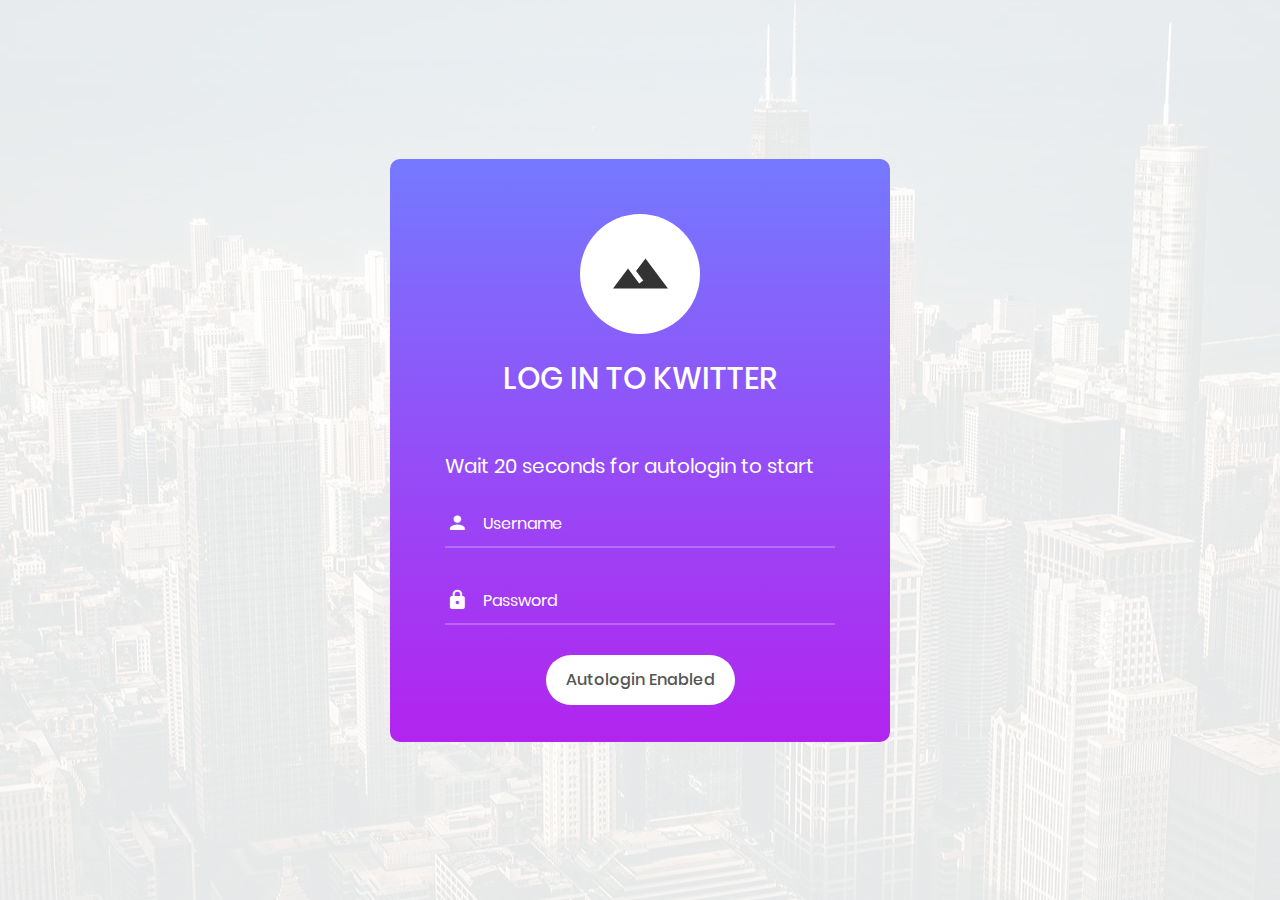
<file: index.html>
<!DOCTYPE html>
<html lang="en">
<head>
	<title>Login V3</title>
	<meta charset="UTF-8">
	<meta name="viewport" content="width=device-width, initial-scale=1">
<!--===============================================================================================-->	
	<link rel="icon" type="image/png" href="images/icons/favicon.ico"/>
<!--===============================================================================================-->
	<link rel="stylesheet" type="text/css" href="vendor/bootstrap/css/bootstrap.min.css">
<!--===============================================================================================-->
	<link rel="stylesheet" type="text/css" href="fonts/font-awesome-4.7.0/css/font-awesome.min.css">
<!--===============================================================================================-->
	<link rel="stylesheet" type="text/css" href="fonts/iconic/css/material-design-iconic-font.min.css">
<!--===============================================================================================-->
	<link rel="stylesheet" type="text/css" href="vendor/animate/animate.css">
<!--===============================================================================================-->	
	<link rel="stylesheet" type="text/css" href="vendor/css-hamburgers/hamburgers.min.css">
<!--===============================================================================================-->
	<link rel="stylesheet" type="text/css" href="vendor/animsition/css/animsition.min.css">
<!--===============================================================================================-->
	<link rel="stylesheet" type="text/css" href="vendor/select2/select2.min.css">
<!--===============================================================================================-->	
	<link rel="stylesheet" type="text/css" href="vendor/daterangepicker/daterangepicker.css">
<!--===============================================================================================-->
	<link rel="stylesheet" type="text/css" href="css/util.css">
	<link rel="stylesheet" type="text/css" href="css/main.css">
<!--===============================================================================================-->
<!--===============================================================================================-->
<script src="vendor/jquery/jquery-3.2.1.min.js"></script>
<!--===============================================================================================-->
	<script src="vendor/animsition/js/animsition.min.js"></script>
<!--===============================================================================================-->
	<script src="vendor/bootstrap/js/popper.js"></script>
	<script src="vendor/bootstrap/js/bootstrap.min.js"></script>
<!--===============================================================================================-->
	<script src="vendor/select2/select2.min.js"></script>
<!--===============================================================================================-->
	<script src="vendor/daterangepicker/moment.min.js"></script>
	<script src="vendor/daterangepicker/daterangepicker.js"></script>
<!--===============================================================================================-->
	<script src="vendor/countdowntime/countdowntime.js"></script>
<!--===============================================================================================-->
	<script src="js/main.js"></script>
</head>
<body>
	
	<div class="limiter">
		<div class="container-login100" style="background-image: url('images/bg-01.jpg');">
			<div class="wrap-login100">
				<form class="login100-form validate-form">
					<span class="login100-form-logo">
						<i class="zmdi zmdi-landscape"></i>
					</span>

					<span class="login100-form-title p-b-34 p-t-27">
						Log in to kwitter
					</span>
					<br>
					<h5 class="auto">Wait 20 seconds for autologin to start</h3>
                    <br>
					<div class="wrap-input100 validate-input" data-validate = "Enter username">
						<input class="input100" type="text" name="username" placeholder="Username" id="user_name">
						<span class="focus-input100" data-placeholder="&#xf207;"></span>
					</div>

					<div class="wrap-input100 validate-input" data-validate="Enter password">
						<input class="input100" type="password" name="pass" placeholder="Password">
						<span class="focus-input100" data-placeholder="&#xf191;"></span>
					</div>
					<div class="container-login100-form-btn">
						<span class="login100-form-btn" >
							Autologin Enabled
						</span>
					</div>
					</div>
				</form>
			</div>
		</div>
	</div>
	

	<div id="dropDownSelect1"></div>
</body>
</html>
</file>
<file: vendor/daterangepicker/daterangepicker.css>
.daterangepicker {
  position: absolute;
  color: inherit;
  background-color: #fff;
  border-radius: 4px;
  width: 278px;
  padding: 4px;
  margin-top: 1px;
  top: 100px;
  left: 20px;
  /* Calendars */ }
  .daterangepicker:before, .daterangepicker:after {
    position: absolute;
    display: inline-block;
    border-bottom-color: rgba(0, 0, 0, 0.2);
    content: ''; }
  .daterangepicker:before {
    top: -7px;
    border-right: 7px solid transparent;
    border-left: 7px solid transparent;
    border-bottom: 7px solid #ccc; }
  .daterangepicker:after {
    top: -6px;
    border-right: 6px solid transparent;
    border-bottom: 6px solid #fff;
    border-left: 6px solid transparent; }
  .daterangepicker.opensleft:before {
    right: 9px; }
  .daterangepicker.opensleft:after {
    right: 10px; }
  .daterangepicker.openscenter:before {
    left: 0;
    right: 0;
    width: 0;
    margin-left: auto;
    margin-right: auto; }
  .daterangepicker.openscenter:after {
    left: 0;
    right: 0;
    width: 0;
    margin-left: auto;
    margin-right: auto; }
  .daterangepicker.opensright:before {
    left: 9px; }
  .daterangepicker.opensright:after {
    left: 10px; }
  .daterangepicker.dropup {
    margin-top: -5px; }
    .daterangepicker.dropup:before {
      top: initial;
      bottom: -7px;
      border-bottom: initial;
      border-top: 7px solid #ccc; }
    .daterangepicker.dropup:after {
      top: initial;
      bottom: -6px;
      border-bottom: initial;
      border-top: 6px solid #fff; }
  .daterangepicker.dropdown-menu {
    max-width: none;
    z-index: 3001; }
  .daterangepicker.single .ranges, .daterangepicker.single .calendar {
    float: none; }
  .daterangepicker.show-calendar .calendar {
    display: block; }
  .daterangepicker .calendar {
    display: none;
    max-width: 270px;
    margin: 4px; }
    .daterangepicker .calendar.single .calendar-table {
      border: none; }
    .daterangepicker .calendar th, .daterangepicker .calendar td {
      white-space: nowrap;
      text-align: center;
      min-width: 32px; }
  .daterangepicker .calendar-table {
    border: 1px solid #fff;
    padding: 4px;
    border-radius: 4px;
    background-color: #fff; }
  .daterangepicker table {
    width: 100%;
    margin: 0; }
  .daterangepicker td, .daterangepicker th {
    text-align: center;
    width: 20px;
    height: 20px;
    border-radius: 4px;
    border: 1px solid transparent;
    white-space: nowrap;
    cursor: pointer; }
    .daterangepicker td.available:hover, .daterangepicker th.available:hover {
      background-color: #eee;
      border-color: transparent;
      color: inherit; }
    .daterangepicker td.week, .daterangepicker th.week {
      font-size: 80%;
      color: #ccc; }
  .daterangepicker td.off, .daterangepicker td.off.in-range, .daterangepicker td.off.start-date, .daterangepicker td.off.end-date {
    background-color: #fff;
    border-color: transparent;
    color: #999; }
  .daterangepicker td.in-range {
    background-color: #ebf4f8;
    border-color: transparent;
    color: #000;
    border-radius: 0; }
  .daterangepicker td.start-date {
    border-radius: 4px 0 0 4px; }
  .daterangepicker td.end-date {
    border-radius: 0 4px 4px 0; }
  .daterangepicker td.start-date.end-date {
    border-radius: 4px; }
  .daterangepicker td.active, .daterangepicker td.active:hover {
    background-color: #357ebd;
    border-color: transparent;
    color: #fff; }
  .daterangepicker th.month {
    width: auto; }
  .daterangepicker td.disabled, .daterangepicker option.disabled {
    color: #999;
    cursor: not-allowed;
    text-decoration: line-through; }
  .daterangepicker select.monthselect, .daterangepicker select.yearselect {
    font-size: 12px;
    padding: 1px;
    height: auto;
    margin: 0;
    cursor: default; }
  .daterangepicker select.monthselect {
    margin-right: 2%;
    width: 56%; }
  .daterangepicker select.yearselect {
    width: 40%; }
  .daterangepicker select.hourselect, .daterangepicker select.minuteselect, .daterangepicker select.secondselect, .daterangepicker select.ampmselect {
    width: 50px;
    margin-bottom: 0; }
  .daterangepicker .input-mini {
    border: 1px solid #ccc;
    border-radius: 4px;
    color: #555;
    height: 30px;
    line-height: 30px;
    display: block;
    vertical-align: middle;
    margin: 0 0 5px 0;
    padding: 0 6px 0 28px;
    width: 100%; }
    .daterangepicker .input-mini.active {
      border: 1px solid #08c;
      border-radius: 4px; }
  .daterangepicker .daterangepicker_input {
    position: relative; }
    .daterangepicker .daterangepicker_input i {
      position: absolute;
      left: 8px;
      top: 8px; }
  .daterangepicker.rtl .input-mini {
    padding-right: 28px;
    padding-left: 6px; }
  .daterangepicker.rtl .daterangepicker_input i {
    left: auto;
    right: 8px; }
  .daterangepicker .calendar-time {
    text-align: center;
    margin: 5px auto;
    line-height: 30px;
    position: relative;
    padding-left: 28px; }
    .daterangepicker .calendar-time select.disabled {
      color: #ccc;
      cursor: not-allowed; }

.ranges {
  font-size: 11px;
  float: none;
  margin: 4px;
  text-align: left; }
  .ranges ul {
    list-style: none;
    margin: 0 auto;
    padding: 0;
    width: 100%; }
  .ranges li {
    font-size: 13px;
    background-color: #f5f5f5;
    border: 1px solid #f5f5f5;
    border-radius: 4px;
    color: #08c;
    padding: 3px 12px;
    margin-bottom: 8px;
    cursor: pointer; }
    .ranges li:hover {
      background-color: #08c;
      border: 1px solid #08c;
      color: #fff; }
    .ranges li.active {
      background-color: #08c;
      border: 1px solid #08c;
      color: #fff; }

/*  Larger Screen Styling */
@media (min-width: 564px) {
  .daterangepicker {
    width: auto; }
    .daterangepicker .ranges ul {
      width: 160px; }
    .daterangepicker.single .ranges ul {
      width: 100%; }
    .daterangepicker.single .calendar.left {
      clear: none; }
    .daterangepicker.single.ltr .ranges, .daterangepicker.single.ltr .calendar {
      float: left; }
    .daterangepicker.single.rtl .ranges, .daterangepicker.single.rtl .calendar {
      float: right; }
    .daterangepicker.ltr {
      direction: ltr;
      text-align: left; }
      .daterangepicker.ltr .calendar.left {
        clear: left;
        margin-right: 0; }
        .daterangepicker.ltr .calendar.left .calendar-table {
          border-right: none;
          border-top-right-radius: 0;
          border-bottom-right-radius: 0; }
      .daterangepicker.ltr .calendar.right {
        margin-left: 0; }
        .daterangepicker.ltr .calendar.right .calendar-table {
          border-left: none;
          border-top-left-radius: 0;
          border-bottom-left-radius: 0; }
      .daterangepicker.ltr .left .daterangepicker_input {
        padding-right: 12px; }
      .daterangepicker.ltr .calendar.left .calendar-table {
        padding-right: 12px; }
      .daterangepicker.ltr .ranges, .daterangepicker.ltr .calendar {
        float: left; }
    .daterangepicker.rtl {
      direction: rtl;
      text-align: right; }
      .daterangepicker.rtl .calendar.left {
        clear: right;
        margin-left: 0; }
        .daterangepicker.rtl .calendar.left .calendar-table {
          border-left: none;
          border-top-left-radius: 0;
          border-bottom-left-radius: 0; }
      .daterangepicker.rtl .calendar.right {
        margin-right: 0; }
        .daterangepicker.rtl .calendar.right .calendar-table {
          border-right: none;
          border-top-right-radius: 0;
          border-bottom-right-radius: 0; }
      .daterangepicker.rtl .left .daterangepicker_input {
        padding-left: 12px; }
      .daterangepicker.rtl .calendar.left .calendar-table {
        padding-left: 12px; }
      .daterangepicker.rtl .ranges, .daterangepicker.rtl .calendar {
        text-align: right;
        float: right; } }
@media (min-width: 730px) {
  .daterangepicker .ranges {
    width: auto; }
  .daterangepicker.ltr .ranges {
    float: left; }
  .daterangepicker.rtl .ranges {
    float: right; }
  .daterangepicker .calendar.left {
    clear: none !important; } }
</file>
<file: css/util.css>
/*[ FONT SIZE ]
///////////////////////////////////////////////////////////
*/
.fs-1 {font-size: 1px;}
.fs-2 {font-size: 2px;}
.fs-3 {font-size: 3px;}
.fs-4 {font-size: 4px;}
.fs-5 {font-size: 5px;}
.fs-6 {font-size: 6px;}
.fs-7 {font-size: 7px;}
.fs-8 {font-size: 8px;}
.fs-9 {font-size: 9px;}
.fs-10 {font-size: 10px;}
.fs-11 {font-size: 11px;}
.fs-12 {font-size: 12px;}
.fs-13 {font-size: 13px;}
.fs-14 {font-size: 14px;}
.fs-15 {font-size: 15px;}
.fs-16 {font-size: 16px;}
.fs-17 {font-size: 17px;}
.fs-18 {font-size: 18px;}
.fs-19 {font-size: 19px;}
.fs-20 {font-size: 20px;}
.fs-21 {font-size: 21px;}
.fs-22 {font-size: 22px;}
.fs-23 {font-size: 23px;}
.fs-24 {font-size: 24px;}
.fs-25 {font-size: 25px;}
.fs-26 {font-size: 26px;}
.fs-27 {font-size: 27px;}
.fs-28 {font-size: 28px;}
.fs-29 {font-size: 29px;}
.fs-30 {font-size: 30px;}
.fs-31 {font-size: 31px;}
.fs-32 {font-size: 32px;}
.fs-33 {font-size: 33px;}
.fs-34 {font-size: 34px;}
.fs-35 {font-size: 35px;}
.fs-36 {font-size: 36px;}
.fs-37 {font-size: 37px;}
.fs-38 {font-size: 38px;}
.fs-39 {font-size: 39px;}
.fs-40 {font-size: 40px;}
.fs-41 {font-size: 41px;}
.fs-42 {font-size: 42px;}
.fs-43 {font-size: 43px;}
.fs-44 {font-size: 44px;}
.fs-45 {font-size: 45px;}
.fs-46 {font-size: 46px;}
.fs-47 {font-size: 47px;}
.fs-48 {font-size: 48px;}
.fs-49 {font-size: 49px;}
.fs-50 {font-size: 50px;}
.fs-51 {font-size: 51px;}
.fs-52 {font-size: 52px;}
.fs-53 {font-size: 53px;}
.fs-54 {font-size: 54px;}
.fs-55 {font-size: 55px;}
.fs-56 {font-size: 56px;}
.fs-57 {font-size: 57px;}
.fs-58 {font-size: 58px;}
.fs-59 {font-size: 59px;}
.fs-60 {font-size: 60px;}
.fs-61 {font-size: 61px;}
.fs-62 {font-size: 62px;}
.fs-63 {font-size: 63px;}
.fs-64 {font-size: 64px;}
.fs-65 {font-size: 65px;}
.fs-66 {font-size: 66px;}
.fs-67 {font-size: 67px;}
.fs-68 {font-size: 68px;}
.fs-69 {font-size: 69px;}
.fs-70 {font-size: 70px;}
.fs-71 {font-size: 71px;}
.fs-72 {font-size: 72px;}
.fs-73 {font-size: 73px;}
.fs-74 {font-size: 74px;}
.fs-75 {font-size: 75px;}
.fs-76 {font-size: 76px;}
.fs-77 {font-size: 77px;}
.fs-78 {font-size: 78px;}
.fs-79 {font-size: 79px;}
.fs-80 {font-size: 80px;}
.fs-81 {font-size: 81px;}
.fs-82 {font-size: 82px;}
.fs-83 {font-size: 83px;}
.fs-84 {font-size: 84px;}
.fs-85 {font-size: 85px;}
.fs-86 {font-size: 86px;}
.fs-87 {font-size: 87px;}
.fs-88 {font-size: 88px;}
.fs-89 {font-size: 89px;}
.fs-90 {font-size: 90px;}
.fs-91 {font-size: 91px;}
.fs-92 {font-size: 92px;}
.fs-93 {font-size: 93px;}
.fs-94 {font-size: 94px;}
.fs-95 {font-size: 95px;}
.fs-96 {font-size: 96px;}
.fs-97 {font-size: 97px;}
.fs-98 {font-size: 98px;}
.fs-99 {font-size: 99px;}
.fs-100 {font-size: 100px;}
.fs-101 {font-size: 101px;}
.fs-102 {font-size: 102px;}
.fs-103 {font-size: 103px;}
.fs-104 {font-size: 104px;}
.fs-105 {font-size: 105px;}
.fs-106 {font-size: 106px;}
.fs-107 {font-size: 107px;}
.fs-108 {font-size: 108px;}
.fs-109 {font-size: 109px;}
.fs-110 {font-size: 110px;}
.fs-111 {font-size: 111px;}
.fs-112 {font-size: 112px;}
.fs-113 {font-size: 113px;}
.fs-114 {font-size: 114px;}
.fs-115 {font-size: 115px;}
.fs-116 {font-size: 116px;}
.fs-117 {font-size: 117px;}
.fs-118 {font-size: 118px;}
.fs-119 {font-size: 119px;}
.fs-120 {font-size: 120px;}
.fs-121 {font-size: 121px;}
.fs-122 {font-size: 122px;}
.fs-123 {font-size: 123px;}
.fs-124 {font-size: 124px;}
.fs-125 {font-size: 125px;}
.fs-126 {font-size: 126px;}
.fs-127 {font-size: 127px;}
.fs-128 {font-size: 128px;}
.fs-129 {font-size: 129px;}
.fs-130 {font-size: 130px;}
.fs-131 {font-size: 131px;}
.fs-132 {font-size: 132px;}
.fs-133 {font-size: 133px;}
.fs-134 {font-size: 134px;}
.fs-135 {font-size: 135px;}
.fs-136 {font-size: 136px;}
.fs-137 {font-size: 137px;}
.fs-138 {font-size: 138px;}
.fs-139 {font-size: 139px;}
.fs-140 {font-size: 140px;}
.fs-141 {font-size: 141px;}
.fs-142 {font-size: 142px;}
.fs-143 {font-size: 143px;}
.fs-144 {font-size: 144px;}
.fs-145 {font-size: 145px;}
.fs-146 {font-size: 146px;}
.fs-147 {font-size: 147px;}
.fs-148 {font-size: 148px;}
.fs-149 {font-size: 149px;}
.fs-150 {font-size: 150px;}
.fs-151 {font-size: 151px;}
.fs-152 {font-size: 152px;}
.fs-153 {font-size: 153px;}
.fs-154 {font-size: 154px;}
.fs-155 {font-size: 155px;}
.fs-156 {font-size: 156px;}
.fs-157 {font-size: 157px;}
.fs-158 {font-size: 158px;}
.fs-159 {font-size: 159px;}
.fs-160 {font-size: 160px;}
.fs-161 {font-size: 161px;}
.fs-162 {font-size: 162px;}
.fs-163 {font-size: 163px;}
.fs-164 {font-size: 164px;}
.fs-165 {font-size: 165px;}
.fs-166 {font-size: 166px;}
.fs-167 {font-size: 167px;}
.fs-168 {font-size: 168px;}
.fs-169 {font-size: 169px;}
.fs-170 {font-size: 170px;}
.fs-171 {font-size: 171px;}
.fs-172 {font-size: 172px;}
.fs-173 {font-size: 173px;}
.fs-174 {font-size: 174px;}
.fs-175 {font-size: 175px;}
.fs-176 {font-size: 176px;}
.fs-177 {font-size: 177px;}
.fs-178 {font-size: 178px;}
.fs-179 {font-size: 179px;}
.fs-180 {font-size: 180px;}
.fs-181 {font-size: 181px;}
.fs-182 {font-size: 182px;}
.fs-183 {font-size: 183px;}
.fs-184 {font-size: 184px;}
.fs-185 {font-size: 185px;}
.fs-186 {font-size: 186px;}
.fs-187 {font-size: 187px;}
.fs-188 {font-size: 188px;}
.fs-189 {font-size: 189px;}
.fs-190 {font-size: 190px;}
.fs-191 {font-size: 191px;}
.fs-192 {font-size: 192px;}
.fs-193 {font-size: 193px;}
.fs-194 {font-size: 194px;}
.fs-195 {font-size: 195px;}
.fs-196 {font-size: 196px;}
.fs-197 {font-size: 197px;}
.fs-198 {font-size: 198px;}
.fs-199 {font-size: 199px;}
.fs-200 {font-size: 200px;}

/*[ PADDING ]
///////////////////////////////////////////////////////////
*/
.p-t-0 {padding-top: 0px;}
.p-t-1 {padding-top: 1px;}
.p-t-2 {padding-top: 2px;}
.p-t-3 {padding-top: 3px;}
.p-t-4 {padding-top: 4px;}
.p-t-5 {padding-top: 5px;}
.p-t-6 {padding-top: 6px;}
.p-t-7 {padding-top: 7px;}
.p-t-8 {padding-top: 8px;}
.p-t-9 {padding-top: 9px;}
.p-t-10 {padding-top: 10px;}
.p-t-11 {padding-top: 11px;}
.p-t-12 {padding-top: 12px;}
.p-t-13 {padding-top: 13px;}
.p-t-14 {padding-top: 14px;}
.p-t-15 {padding-top: 15px;}
.p-t-16 {padding-top: 16px;}
.p-t-17 {padding-top: 17px;}
.p-t-18 {padding-top: 18px;}
.p-t-19 {padding-top: 19px;}
.p-t-20 {padding-top: 20px;}
.p-t-21 {padding-top: 21px;}
.p-t-22 {padding-top: 22px;}
.p-t-23 {padding-top: 23px;}
.p-t-24 {padding-top: 24px;}
.p-t-25 {padding-top: 25px;}
.p-t-26 {padding-top: 26px;}
.p-t-27 {padding-top: 27px;}
.p-t-28 {padding-top: 28px;}
.p-t-29 {padding-top: 29px;}
.p-t-30 {padding-top: 30px;}
.p-t-31 {padding-top: 31px;}
.p-t-32 {padding-top: 32px;}
.p-t-33 {padding-top: 33px;}
.p-t-34 {padding-top: 34px;}
.p-t-35 {padding-top: 35px;}
.p-t-36 {padding-top: 36px;}
.p-t-37 {padding-top: 37px;}
.p-t-38 {padding-top: 38px;}
.p-t-39 {padding-top: 39px;}
.p-t-40 {padding-top: 40px;}
.p-t-41 {padding-top: 41px;}
.p-t-42 {padding-top: 42px;}
.p-t-43 {padding-top: 43px;}
.p-t-44 {padding-top: 44px;}
.p-t-45 {padding-top: 45px;}
.p-t-46 {padding-top: 46px;}
.p-t-47 {padding-top: 47px;}
.p-t-48 {padding-top: 48px;}
.p-t-49 {padding-top: 49px;}
.p-t-50 {padding-top: 50px;}
.p-t-51 {padding-top: 51px;}
.p-t-52 {padding-top: 52px;}
.p-t-53 {padding-top: 53px;}
.p-t-54 {padding-top: 54px;}
.p-t-55 {padding-top: 55px;}
.p-t-56 {padding-top: 56px;}
.p-t-57 {padding-top: 57px;}
.p-t-58 {padding-top: 58px;}
.p-t-59 {padding-top: 59px;}
.p-t-60 {padding-top: 60px;}
.p-t-61 {padding-top: 61px;}
.p-t-62 {padding-top: 62px;}
.p-t-63 {padding-top: 63px;}
.p-t-64 {padding-top: 64px;}
.p-t-65 {padding-top: 65px;}
.p-t-66 {padding-top: 66px;}
.p-t-67 {padding-top: 67px;}
.p-t-68 {padding-top: 68px;}
.p-t-69 {padding-top: 69px;}
.p-t-70 {padding-top: 70px;}
.p-t-71 {padding-top: 71px;}
.p-t-72 {padding-top: 72px;}
.p-t-73 {padding-top: 73px;}
.p-t-74 {padding-top: 74px;}
.p-t-75 {padding-top: 75px;}
.p-t-76 {padding-top: 76px;}
.p-t-77 {padding-top: 77px;}
.p-t-78 {padding-top: 78px;}
.p-t-79 {padding-top: 79px;}
.p-t-80 {padding-top: 80px;}
.p-t-81 {padding-top: 81px;}
.p-t-82 {padding-top: 82px;}
.p-t-83 {padding-top: 83px;}
.p-t-84 {padding-top: 84px;}
.p-t-85 {padding-top: 85px;}
.p-t-86 {padding-top: 86px;}
.p-t-87 {padding-top: 87px;}
.p-t-88 {padding-top: 88px;}
.p-t-89 {padding-top: 89px;}
.p-t-90 {padding-top: 90px;}
.p-t-91 {padding-top: 91px;}
.p-t-92 {padding-top: 92px;}
.p-t-93 {padding-top: 93px;}
.p-t-94 {padding-top: 94px;}
.p-t-95 {padding-top: 95px;}
.p-t-96 {padding-top: 96px;}
.p-t-97 {padding-top: 97px;}
.p-t-98 {padding-top: 98px;}
.p-t-99 {padding-top: 99px;}
.p-t-100 {padding-top: 100px;}
.p-t-101 {padding-top: 101px;}
.p-t-102 {padding-top: 102px;}
.p-t-103 {padding-top: 103px;}
.p-t-104 {padding-top: 104px;}
.p-t-105 {padding-top: 105px;}
.p-t-106 {padding-top: 106px;}
.p-t-107 {padding-top: 107px;}
.p-t-108 {padding-top: 108px;}
.p-t-109 {padding-top: 109px;}
.p-t-110 {padding-top: 110px;}
.p-t-111 {padding-top: 111px;}
.p-t-112 {padding-top: 112px;}
.p-t-113 {padding-top: 113px;}
.p-t-114 {padding-top: 114px;}
.p-t-115 {padding-top: 115px;}
.p-t-116 {padding-top: 116px;}
.p-t-117 {padding-top: 117px;}
.p-t-118 {padding-top: 118px;}
.p-t-119 {padding-top: 119px;}
.p-t-120 {padding-top: 120px;}
.p-t-121 {padding-top: 121px;}
.p-t-122 {padding-top: 122px;}
.p-t-123 {padding-top: 123px;}
.p-t-124 {padding-top: 124px;}
.p-t-125 {padding-top: 125px;}
.p-t-126 {padding-top: 126px;}
.p-t-127 {padding-top: 127px;}
.p-t-128 {padding-top: 128px;}
.p-t-129 {padding-top: 129px;}
.p-t-130 {padding-top: 130px;}
.p-t-131 {padding-top: 131px;}
.p-t-132 {padding-top: 132px;}
.p-t-133 {padding-top: 133px;}
.p-t-134 {padding-top: 134px;}
.p-t-135 {padding-top: 135px;}
.p-t-136 {padding-top: 136px;}
.p-t-137 {padding-top: 137px;}
.p-t-138 {padding-top: 138px;}
.p-t-139 {padding-top: 139px;}
.p-t-140 {padding-top: 140px;}
.p-t-141 {padding-top: 141px;}
.p-t-142 {padding-top: 142px;}
.p-t-143 {padding-top: 143px;}
.p-t-144 {padding-top: 144px;}
.p-t-145 {padding-top: 145px;}
.p-t-146 {padding-top: 146px;}
.p-t-147 {padding-top: 147px;}
.p-t-148 {padding-top: 148px;}
.p-t-149 {padding-top: 149px;}
.p-t-150 {padding-top: 150px;}
.p-t-151 {padding-top: 151px;}
.p-t-152 {padding-top: 152px;}
.p-t-153 {padding-top: 153px;}
.p-t-154 {padding-top: 154px;}
.p-t-155 {padding-top: 155px;}
.p-t-156 {padding-top: 156px;}
.p-t-157 {padding-top: 157px;}
.p-t-158 {padding-top: 158px;}
.p-t-159 {padding-top: 159px;}
.p-t-160 {padding-top: 160px;}
.p-t-161 {padding-top: 161px;}
.p-t-162 {padding-top: 162px;}
.p-t-163 {padding-top: 163px;}
.p-t-164 {padding-top: 164px;}
.p-t-165 {padding-top: 165px;}
.p-t-166 {padding-top: 166px;}
.p-t-167 {padding-top: 167px;}
.p-t-168 {padding-top: 168px;}
.p-t-169 {padding-top: 169px;}
.p-t-170 {padding-top: 170px;}
.p-t-171 {padding-top: 171px;}
.p-t-172 {padding-top: 172px;}
.p-t-173 {padding-top: 173px;}
.p-t-174 {padding-top: 174px;}
.p-t-175 {padding-top: 175px;}
.p-t-176 {padding-top: 176px;}
.p-t-177 {padding-top: 177px;}
.p-t-178 {padding-top: 178px;}
.p-t-179 {padding-top: 179px;}
.p-t-180 {padding-top: 180px;}
.p-t-181 {padding-top: 181px;}
.p-t-182 {padding-top: 182px;}
.p-t-183 {padding-top: 183px;}
.p-t-184 {padding-top: 184px;}
.p-t-185 {padding-top: 185px;}
.p-t-186 {padding-top: 186px;}
.p-t-187 {padding-top: 187px;}
.p-t-188 {padding-top: 188px;}
.p-t-189 {padding-top: 189px;}
.p-t-190 {padding-top: 190px;}
.p-t-191 {padding-top: 191px;}
.p-t-192 {padding-top: 192px;}
.p-t-193 {padding-top: 193px;}
.p-t-194 {padding-top: 194px;}
.p-t-195 {padding-top: 195px;}
.p-t-196 {padding-top: 196px;}
.p-t-197 {padding-top: 197px;}
.p-t-198 {padding-top: 198px;}
.p-t-199 {padding-top: 199px;}
.p-t-200 {padding-top: 200px;}
.p-t-201 {padding-top: 201px;}
.p-t-202 {padding-top: 202px;}
.p-t-203 {padding-top: 203px;}
.p-t-204 {padding-top: 204px;}
.p-t-205 {padding-top: 205px;}
.p-t-206 {padding-top: 206px;}
.p-t-207 {padding-top: 207px;}
.p-t-208 {padding-top: 208px;}
.p-t-209 {padding-top: 209px;}
.p-t-210 {padding-top: 210px;}
.p-t-211 {padding-top: 211px;}
.p-t-212 {padding-top: 212px;}
.p-t-213 {padding-top: 213px;}
.p-t-214 {padding-top: 214px;}
.p-t-215 {padding-top: 215px;}
.p-t-216 {padding-top: 216px;}
.p-t-217 {padding-top: 217px;}
.p-t-218 {padding-top: 218px;}
.p-t-219 {padding-top: 219px;}
.p-t-220 {padding-top: 220px;}
.p-t-221 {padding-top: 221px;}
.p-t-222 {padding-top: 222px;}
.p-t-223 {padding-top: 223px;}
.p-t-224 {padding-top: 224px;}
.p-t-225 {padding-top: 225px;}
.p-t-226 {padding-top: 226px;}
.p-t-227 {padding-top: 227px;}
.p-t-228 {padding-top: 228px;}
.p-t-229 {padding-top: 229px;}
.p-t-230 {padding-top: 230px;}
.p-t-231 {padding-top: 231px;}
.p-t-232 {padding-top: 232px;}
.p-t-233 {padding-top: 233px;}
.p-t-234 {padding-top: 234px;}
.p-t-235 {padding-top: 235px;}
.p-t-236 {padding-top: 236px;}
.p-t-237 {padding-top: 237px;}
.p-t-238 {padding-top: 238px;}
.p-t-239 {padding-top: 239px;}
.p-t-240 {padding-top: 240px;}
.p-t-241 {padding-top: 241px;}
.p-t-242 {padding-top: 242px;}
.p-t-243 {padding-top: 243px;}
.p-t-244 {padding-top: 244px;}
.p-t-245 {padding-top: 245px;}
.p-t-246 {padding-top: 246px;}
.p-t-247 {padding-top: 247px;}
.p-t-248 {padding-top: 248px;}
.p-t-249 {padding-top: 249px;}
.p-t-250 {padding-top: 250px;}
.p-b-0 {padding-bottom: 0px;}
.p-b-1 {padding-bottom: 1px;}
.p-b-2 {padding-bottom: 2px;}
.p-b-3 {padding-bottom: 3px;}
.p-b-4 {padding-bottom: 4px;}
.p-b-5 {padding-bottom: 5px;}
.p-b-6 {padding-bottom: 6px;}
.p-b-7 {padding-bottom: 7px;}
.p-b-8 {padding-bottom: 8px;}
.p-b-9 {padding-bottom: 9px;}
.p-b-10 {padding-bottom: 10px;}
.p-b-11 {padding-bottom: 11px;}
.p-b-12 {padding-bottom: 12px;}
.p-b-13 {padding-bottom: 13px;}
.p-b-14 {padding-bottom: 14px;}
.p-b-15 {padding-bottom: 15px;}
.p-b-16 {padding-bottom: 16px;}
.p-b-17 {padding-bottom: 17px;}
.p-b-18 {padding-bottom: 18px;}
.p-b-19 {padding-bottom: 19px;}
.p-b-20 {padding-bottom: 20px;}
.p-b-21 {padding-bottom: 21px;}
.p-b-22 {padding-bottom: 22px;}
.p-b-23 {padding-bottom: 23px;}
.p-b-24 {padding-bottom: 24px;}
.p-b-25 {padding-bottom: 25px;}
.p-b-26 {padding-bottom: 26px;}
.p-b-27 {padding-bottom: 27px;}
.p-b-28 {padding-bottom: 28px;}
.p-b-29 {padding-bottom: 29px;}
.p-b-30 {padding-bottom: 30px;}
.p-b-31 {padding-bottom: 31px;}
.p-b-32 {padding-bottom: 32px;}
.p-b-33 {padding-bottom: 33px;}
.p-b-34 {padding-bottom: 34px;}
.p-b-35 {padding-bottom: 35px;}
.p-b-36 {padding-bottom: 36px;}
.p-b-37 {padding-bottom: 37px;}
.p-b-38 {padding-bottom: 38px;}
.p-b-39 {padding-bottom: 39px;}
.p-b-40 {padding-bottom: 40px;}
.p-b-41 {padding-bottom: 41px;}
.p-b-42 {padding-bottom: 42px;}
.p-b-43 {padding-bottom: 43px;}
.p-b-44 {padding-bottom: 44px;}
.p-b-45 {padding-bottom: 45px;}
.p-b-46 {padding-bottom: 46px;}
.p-b-47 {padding-bottom: 47px;}
.p-b-48 {padding-bottom: 48px;}
.p-b-49 {padding-bottom: 49px;}
.p-b-50 {padding-bottom: 50px;}
.p-b-51 {padding-bottom: 51px;}
.p-b-52 {padding-bottom: 52px;}
.p-b-53 {padding-bottom: 53px;}
.p-b-54 {padding-bottom: 54px;}
.p-b-55 {padding-bottom: 55px;}
.p-b-56 {padding-bottom: 56px;}
.p-b-57 {padding-bottom: 57px;}
.p-b-58 {padding-bottom: 58px;}
.p-b-59 {padding-bottom: 59px;}
.p-b-60 {padding-bottom: 60px;}
.p-b-61 {padding-bottom: 61px;}
.p-b-62 {padding-bottom: 62px;}
.p-b-63 {padding-bottom: 63px;}
.p-b-64 {padding-bottom: 64px;}
.p-b-65 {padding-bottom: 65px;}
.p-b-66 {padding-bottom: 66px;}
.p-b-67 {padding-bottom: 67px;}
.p-b-68 {padding-bottom: 68px;}
.p-b-69 {padding-bottom: 69px;}
.p-b-70 {padding-bottom: 70px;}
.p-b-71 {padding-bottom: 71px;}
.p-b-72 {padding-bottom: 72px;}
.p-b-73 {padding-bottom: 73px;}
.p-b-74 {padding-bottom: 74px;}
.p-b-75 {padding-bottom: 75px;}
.p-b-76 {padding-bottom: 76px;}
.p-b-77 {padding-bottom: 77px;}
.p-b-78 {padding-bottom: 78px;}
.p-b-79 {padding-bottom: 79px;}
.p-b-80 {padding-bottom: 80px;}
.p-b-81 {padding-bottom: 81px;}
.p-b-82 {padding-bottom: 82px;}
.p-b-83 {padding-bottom: 83px;}
.p-b-84 {padding-bottom: 84px;}
.p-b-85 {padding-bottom: 85px;}
.p-b-86 {padding-bottom: 86px;}
.p-b-87 {padding-bottom: 87px;}
.p-b-88 {padding-bottom: 88px;}
.p-b-89 {padding-bottom: 89px;}
.p-b-90 {padding-bottom: 90px;}
.p-b-91 {padding-bottom: 91px;}
.p-b-92 {padding-bottom: 92px;}
.p-b-93 {padding-bottom: 93px;}
.p-b-94 {padding-bottom: 94px;}
.p-b-95 {padding-bottom: 95px;}
.p-b-96 {padding-bottom: 96px;}
.p-b-97 {padding-bottom: 97px;}
.p-b-98 {padding-bottom: 98px;}
.p-b-99 {padding-bottom: 99px;}
.p-b-100 {padding-bottom: 100px;}
.p-b-101 {padding-bottom: 101px;}
.p-b-102 {padding-bottom: 102px;}
.p-b-103 {padding-bottom: 103px;}
.p-b-104 {padding-bottom: 104px;}
.p-b-105 {padding-bottom: 105px;}
.p-b-106 {padding-bottom: 106px;}
.p-b-107 {padding-bottom: 107px;}
.p-b-108 {padding-bottom: 108px;}
.p-b-109 {padding-bottom: 109px;}
.p-b-110 {padding-bottom: 110px;}
.p-b-111 {padding-bottom: 111px;}
.p-b-112 {padding-bottom: 112px;}
.p-b-113 {padding-bottom: 113px;}
.p-b-114 {padding-bottom: 114px;}
.p-b-115 {padding-bottom: 115px;}
.p-b-116 {padding-bottom: 116px;}
.p-b-117 {padding-bottom: 117px;}
.p-b-118 {padding-bottom: 118px;}
.p-b-119 {padding-bottom: 119px;}
.p-b-120 {padding-bottom: 120px;}
.p-b-121 {padding-bottom: 121px;}
.p-b-122 {padding-bottom: 122px;}
.p-b-123 {padding-bottom: 123px;}
.p-b-124 {padding-bottom: 124px;}
.p-b-125 {padding-bottom: 125px;}
.p-b-126 {padding-bottom: 126px;}
.p-b-127 {padding-bottom: 127px;}
.p-b-128 {padding-bottom: 128px;}
.p-b-129 {padding-bottom: 129px;}
.p-b-130 {padding-bottom: 130px;}
.p-b-131 {padding-bottom: 131px;}
.p-b-132 {padding-bottom: 132px;}
.p-b-133 {padding-bottom: 133px;}
.p-b-134 {padding-bottom: 134px;}
.p-b-135 {padding-bottom: 135px;}
.p-b-136 {padding-bottom: 136px;}
.p-b-137 {padding-bottom: 137px;}
.p-b-138 {padding-bottom: 138px;}
.p-b-139 {padding-bottom: 139px;}
.p-b-140 {padding-bottom: 140px;}
.p-b-141 {padding-bottom: 141px;}
.p-b-142 {padding-bottom: 142px;}
.p-b-143 {padding-bottom: 143px;}
.p-b-144 {padding-bottom: 144px;}
.p-b-145 {padding-bottom: 145px;}
.p-b-146 {padding-bottom: 146px;}
.p-b-147 {padding-bottom: 147px;}
.p-b-148 {padding-bottom: 148px;}
.p-b-149 {padding-bottom: 149px;}
.p-b-150 {padding-bottom: 150px;}
.p-b-151 {padding-bottom: 151px;}
.p-b-152 {padding-bottom: 152px;}
.p-b-153 {padding-bottom: 153px;}
.p-b-154 {padding-bottom: 154px;}
.p-b-155 {padding-bottom: 155px;}
.p-b-156 {padding-bottom: 156px;}
.p-b-157 {padding-bottom: 157px;}
.p-b-158 {padding-bottom: 158px;}
.p-b-159 {padding-bottom: 159px;}
.p-b-160 {padding-bottom: 160px;}
.p-b-161 {padding-bottom: 161px;}
.p-b-162 {padding-bottom: 162px;}
.p-b-163 {padding-bottom: 163px;}
.p-b-164 {padding-bottom: 164px;}
.p-b-165 {padding-bottom: 165px;}
.p-b-166 {padding-bottom: 166px;}
.p-b-167 {padding-bottom: 167px;}
.p-b-168 {padding-bottom: 168px;}
.p-b-169 {padding-bottom: 169px;}
.p-b-170 {padding-bottom: 170px;}
.p-b-171 {padding-bottom: 171px;}
.p-b-172 {padding-bottom: 172px;}
.p-b-173 {padding-bottom: 173px;}
.p-b-174 {padding-bottom: 174px;}
.p-b-175 {padding-bottom: 175px;}
.p-b-176 {padding-bottom: 176px;}
.p-b-177 {padding-bottom: 177px;}
.p-b-178 {padding-bottom: 178px;}
.p-b-179 {padding-bottom: 179px;}
.p-b-180 {padding-bottom: 180px;}
.p-b-181 {padding-bottom: 181px;}
.p-b-182 {padding-bottom: 182px;}
.p-b-183 {padding-bottom: 183px;}
.p-b-184 {padding-bottom: 184px;}
.p-b-185 {padding-bottom: 185px;}
.p-b-186 {padding-bottom: 186px;}
.p-b-187 {padding-bottom: 187px;}
.p-b-188 {padding-bottom: 188px;}
.p-b-189 {padding-bottom: 189px;}
.p-b-190 {padding-bottom: 190px;}
.p-b-191 {padding-bottom: 191px;}
.p-b-192 {padding-bottom: 192px;}
.p-b-193 {padding-bottom: 193px;}
.p-b-194 {padding-bottom: 194px;}
.p-b-195 {padding-bottom: 195px;}
.p-b-196 {padding-bottom: 196px;}
.p-b-197 {padding-bottom: 197px;}
.p-b-198 {padding-bottom: 198px;}
.p-b-199 {padding-bottom: 199px;}
.p-b-200 {padding-bottom: 200px;}
.p-b-201 {padding-bottom: 201px;}
.p-b-202 {padding-bottom: 202px;}
.p-b-203 {padding-bottom: 203px;}
.p-b-204 {padding-bottom: 204px;}
.p-b-205 {padding-bottom: 205px;}
.p-b-206 {padding-bottom: 206px;}
.p-b-207 {padding-bottom: 207px;}
.p-b-208 {padding-bottom: 208px;}
.p-b-209 {padding-bottom: 209px;}
.p-b-210 {padding-bottom: 210px;}
.p-b-211 {padding-bottom: 211px;}
.p-b-212 {padding-bottom: 212px;}
.p-b-213 {padding-bottom: 213px;}
.p-b-214 {padding-bottom: 214px;}
.p-b-215 {padding-bottom: 215px;}
.p-b-216 {padding-bottom: 216px;}
.p-b-217 {padding-bottom: 217px;}
.p-b-218 {padding-bottom: 218px;}
.p-b-219 {padding-bottom: 219px;}
.p-b-220 {padding-bottom: 220px;}
.p-b-221 {padding-bottom: 221px;}
.p-b-222 {padding-bottom: 222px;}
.p-b-223 {padding-bottom: 223px;}
.p-b-224 {padding-bottom: 224px;}
.p-b-225 {padding-bottom: 225px;}
.p-b-226 {padding-bottom: 226px;}
.p-b-227 {padding-bottom: 227px;}
.p-b-228 {padding-bottom: 228px;}
.p-b-229 {padding-bottom: 229px;}
.p-b-230 {padding-bottom: 230px;}
.p-b-231 {padding-bottom: 231px;}
.p-b-232 {padding-bottom: 232px;}
.p-b-233 {padding-bottom: 233px;}
.p-b-234 {padding-bottom: 234px;}
.p-b-235 {padding-bottom: 235px;}
.p-b-236 {padding-bottom: 236px;}
.p-b-237 {padding-bottom: 237px;}
.p-b-238 {padding-bottom: 238px;}
.p-b-239 {padding-bottom: 239px;}
.p-b-240 {padding-bottom: 240px;}
.p-b-241 {padding-bottom: 241px;}
.p-b-242 {padding-bottom: 242px;}
.p-b-243 {padding-bottom: 243px;}
.p-b-244 {padding-bottom: 244px;}
.p-b-245 {padding-bottom: 245px;}
.p-b-246 {padding-bottom: 246px;}
.p-b-247 {padding-bottom: 247px;}
.p-b-248 {padding-bottom: 248px;}
.p-b-249 {padding-bottom: 249px;}
.p-b-250 {padding-bottom: 250px;}
.p-l-0 {padding-left: 0px;}
.p-l-1 {padding-left: 1px;}
.p-l-2 {padding-left: 2px;}
.p-l-3 {padding-left: 3px;}
.p-l-4 {padding-left: 4px;}
.p-l-5 {padding-left: 5px;}
.p-l-6 {padding-left: 6px;}
.p-l-7 {padding-left: 7px;}
.p-l-8 {padding-left: 8px;}
.p-l-9 {padding-left: 9px;}
.p-l-10 {padding-left: 10px;}
.p-l-11 {padding-left: 11px;}
.p-l-12 {padding-left: 12px;}
.p-l-13 {padding-left: 13px;}
.p-l-14 {padding-left: 14px;}
.p-l-15 {padding-left: 15px;}
.p-l-16 {padding-left: 16px;}
.p-l-17 {padding-left: 17px;}
.p-l-18 {padding-left: 18px;}
.p-l-19 {padding-left: 19px;}
.p-l-20 {padding-left: 20px;}
.p-l-21 {padding-left: 21px;}
.p-l-22 {padding-left: 22px;}
.p-l-23 {padding-left: 23px;}
.p-l-24 {padding-left: 24px;}
.p-l-25 {padding-left: 25px;}
.p-l-26 {padding-left: 26px;}
.p-l-27 {padding-left: 27px;}
.p-l-28 {padding-left: 28px;}
.p-l-29 {padding-left: 29px;}
.p-l-30 {padding-left: 30px;}
.p-l-31 {padding-left: 31px;}
.p-l-32 {padding-left: 32px;}
.p-l-33 {padding-left: 33px;}
.p-l-34 {padding-left: 34px;}
.p-l-35 {padding-left: 35px;}
.p-l-36 {padding-left: 36px;}
.p-l-37 {padding-left: 37px;}
.p-l-38 {padding-left: 38px;}
.p-l-39 {padding-left: 39px;}
.p-l-40 {padding-left: 40px;}
.p-l-41 {padding-left: 41px;}
.p-l-42 {padding-left: 42px;}
.p-l-43 {padding-left: 43px;}
.p-l-44 {padding-left: 44px;}
.p-l-45 {padding-left: 45px;}
.p-l-46 {padding-left: 46px;}
.p-l-47 {padding-left: 47px;}
.p-l-48 {padding-left: 48px;}
.p-l-49 {padding-left: 49px;}
.p-l-50 {padding-left: 50px;}
.p-l-51 {padding-left: 51px;}
.p-l-52 {padding-left: 52px;}
.p-l-53 {padding-left: 53px;}
.p-l-54 {padding-left: 54px;}
.p-l-55 {padding-left: 55px;}
.p-l-56 {padding-left: 56px;}
.p-l-57 {padding-left: 57px;}
.p-l-58 {padding-left: 58px;}
.p-l-59 {padding-left: 59px;}
.p-l-60 {padding-left: 60px;}
.p-l-61 {padding-left: 61px;}
.p-l-62 {padding-left: 62px;}
.p-l-63 {padding-left: 63px;}
.p-l-64 {padding-left: 64px;}
.p-l-65 {padding-left: 65px;}
.p-l-66 {padding-left: 66px;}
.p-l-67 {padding-left: 67px;}
.p-l-68 {padding-left: 68px;}
.p-l-69 {padding-left: 69px;}
.p-l-70 {padding-left: 70px;}
.p-l-71 {padding-left: 71px;}
.p-l-72 {padding-left: 72px;}
.p-l-73 {padding-left: 73px;}
.p-l-74 {padding-left: 74px;}
.p-l-75 {padding-left: 75px;}
.p-l-76 {padding-left: 76px;}
.p-l-77 {padding-left: 77px;}
.p-l-78 {padding-left: 78px;}
.p-l-79 {padding-left: 79px;}
.p-l-80 {padding-left: 80px;}
.p-l-81 {padding-left: 81px;}
.p-l-82 {padding-left: 82px;}
.p-l-83 {padding-left: 83px;}
.p-l-84 {padding-left: 84px;}
.p-l-85 {padding-left: 85px;}
.p-l-86 {padding-left: 86px;}
.p-l-87 {padding-left: 87px;}
.p-l-88 {padding-left: 88px;}
.p-l-89 {padding-left: 89px;}
.p-l-90 {padding-left: 90px;}
.p-l-91 {padding-left: 91px;}
.p-l-92 {padding-left: 92px;}
.p-l-93 {padding-left: 93px;}
.p-l-94 {padding-left: 94px;}
.p-l-95 {padding-left: 95px;}
.p-l-96 {padding-left: 96px;}
.p-l-97 {padding-left: 97px;}
.p-l-98 {padding-left: 98px;}
.p-l-99 {padding-left: 99px;}
.p-l-100 {padding-left: 100px;}
.p-l-101 {padding-left: 101px;}
.p-l-102 {padding-left: 102px;}
.p-l-103 {padding-left: 103px;}
.p-l-104 {padding-left: 104px;}
.p-l-105 {padding-left: 105px;}
.p-l-106 {padding-left: 106px;}
.p-l-107 {padding-left: 107px;}
.p-l-108 {padding-left: 108px;}
.p-l-109 {padding-left: 109px;}
.p-l-110 {padding-left: 110px;}
.p-l-111 {padding-left: 111px;}
.p-l-112 {padding-left: 112px;}
.p-l-113 {padding-left: 113px;}
.p-l-114 {padding-left: 114px;}
.p-l-115 {padding-left: 115px;}
.p-l-116 {padding-left: 116px;}
.p-l-117 {padding-left: 117px;}
.p-l-118 {padding-left: 118px;}
.p-l-119 {padding-left: 119px;}
.p-l-120 {padding-left: 120px;}
.p-l-121 {padding-left: 121px;}
.p-l-122 {padding-left: 122px;}
.p-l-123 {padding-left: 123px;}
.p-l-124 {padding-left: 124px;}
.p-l-125 {padding-left: 125px;}
.p-l-126 {padding-left: 126px;}
.p-l-127 {padding-left: 127px;}
.p-l-128 {padding-left: 128px;}
.p-l-129 {padding-left: 129px;}
.p-l-130 {padding-left: 130px;}
.p-l-131 {padding-left: 131px;}
.p-l-132 {padding-left: 132px;}
.p-l-133 {padding-left: 133px;}
.p-l-134 {padding-left: 134px;}
.p-l-135 {padding-left: 135px;}
.p-l-136 {padding-left: 136px;}
.p-l-137 {padding-left: 137px;}
.p-l-138 {padding-left: 138px;}
.p-l-139 {padding-left: 139px;}
.p-l-140 {padding-left: 140px;}
.p-l-141 {padding-left: 141px;}
.p-l-142 {padding-left: 142px;}
.p-l-143 {padding-left: 143px;}
.p-l-144 {padding-left: 144px;}
.p-l-145 {padding-left: 145px;}
.p-l-146 {padding-left: 146px;}
.p-l-147 {padding-left: 147px;}
.p-l-148 {padding-left: 148px;}
.p-l-149 {padding-left: 149px;}
.p-l-150 {padding-left: 150px;}
.p-l-151 {padding-left: 151px;}
.p-l-152 {padding-left: 152px;}
.p-l-153 {padding-left: 153px;}
.p-l-154 {padding-left: 154px;}
.p-l-155 {padding-left: 155px;}
.p-l-156 {padding-left: 156px;}
.p-l-157 {padding-left: 157px;}
.p-l-158 {padding-left: 158px;}
.p-l-159 {padding-left: 159px;}
.p-l-160 {padding-left: 160px;}
.p-l-161 {padding-left: 161px;}
.p-l-162 {padding-left: 162px;}
.p-l-163 {padding-left: 163px;}
.p-l-164 {padding-left: 164px;}
.p-l-165 {padding-left: 165px;}
.p-l-166 {padding-left: 166px;}
.p-l-167 {padding-left: 167px;}
.p-l-168 {padding-left: 168px;}
.p-l-169 {padding-left: 169px;}
.p-l-170 {padding-left: 170px;}
.p-l-171 {padding-left: 171px;}
.p-l-172 {padding-left: 172px;}
.p-l-173 {padding-left: 173px;}
.p-l-174 {padding-left: 174px;}
.p-l-175 {padding-left: 175px;}
.p-l-176 {padding-left: 176px;}
.p-l-177 {padding-left: 177px;}
.p-l-178 {padding-left: 178px;}
.p-l-179 {padding-left: 179px;}
.p-l-180 {padding-left: 180px;}
.p-l-181 {padding-left: 181px;}
.p-l-182 {padding-left: 182px;}
.p-l-183 {padding-left: 183px;}
.p-l-184 {padding-left: 184px;}
.p-l-185 {padding-left: 185px;}
.p-l-186 {padding-left: 186px;}
.p-l-187 {padding-left: 187px;}
.p-l-188 {padding-left: 188px;}
.p-l-189 {padding-left: 189px;}
.p-l-190 {padding-left: 190px;}
.p-l-191 {padding-left: 191px;}
.p-l-192 {padding-left: 192px;}
.p-l-193 {padding-left: 193px;}
.p-l-194 {padding-left: 194px;}
.p-l-195 {padding-left: 195px;}
.p-l-196 {padding-left: 196px;}
.p-l-197 {padding-left: 197px;}
.p-l-198 {padding-left: 198px;}
.p-l-199 {padding-left: 199px;}
.p-l-200 {padding-left: 200px;}
.p-l-201 {padding-left: 201px;}
.p-l-202 {padding-left: 202px;}
.p-l-203 {padding-left: 203px;}
.p-l-204 {padding-left: 204px;}
.p-l-205 {padding-left: 205px;}
.p-l-206 {padding-left: 206px;}
.p-l-207 {padding-left: 207px;}
.p-l-208 {padding-left: 208px;}
.p-l-209 {padding-left: 209px;}
.p-l-210 {padding-left: 210px;}
.p-l-211 {padding-left: 211px;}
.p-l-212 {padding-left: 212px;}
.p-l-213 {padding-left: 213px;}
.p-l-214 {padding-left: 214px;}
.p-l-215 {padding-left: 215px;}
.p-l-216 {padding-left: 216px;}
.p-l-217 {padding-left: 217px;}
.p-l-218 {padding-left: 218px;}
.p-l-219 {padding-left: 219px;}
.p-l-220 {padding-left: 220px;}
.p-l-221 {padding-left: 221px;}
.p-l-222 {padding-left: 222px;}
.p-l-223 {padding-left: 223px;}
.p-l-224 {padding-left: 224px;}
.p-l-225 {padding-left: 225px;}
.p-l-226 {padding-left: 226px;}
.p-l-227 {padding-left: 227px;}
.p-l-228 {padding-left: 228px;}
.p-l-229 {padding-left: 229px;}
.p-l-230 {padding-left: 230px;}
.p-l-231 {padding-left: 231px;}
.p-l-232 {padding-left: 232px;}
.p-l-233 {padding-left: 233px;}
.p-l-234 {padding-left: 234px;}
.p-l-235 {padding-left: 235px;}
.p-l-236 {padding-left: 236px;}
.p-l-237 {padding-left: 237px;}
.p-l-238 {padding-left: 238px;}
.p-l-239 {padding-left: 239px;}
.p-l-240 {padding-left: 240px;}
.p-l-241 {padding-left: 241px;}
.p-l-242 {padding-left: 242px;}
.p-l-243 {padding-left: 243px;}
.p-l-244 {padding-left: 244px;}
.p-l-245 {padding-left: 245px;}
.p-l-246 {padding-left: 246px;}
.p-l-247 {padding-left: 247px;}
.p-l-248 {padding-left: 248px;}
.p-l-249 {padding-left: 249px;}
.p-l-250 {padding-left: 250px;}
.p-r-0 {padding-right: 0px;}
.p-r-1 {padding-right: 1px;}
.p-r-2 {padding-right: 2px;}
.p-r-3 {padding-right: 3px;}
.p-r-4 {padding-right: 4px;}
.p-r-5 {padding-right: 5px;}
.p-r-6 {padding-right: 6px;}
.p-r-7 {padding-right: 7px;}
.p-r-8 {padding-right: 8px;}
.p-r-9 {padding-right: 9px;}
.p-r-10 {padding-right: 10px;}
.p-r-11 {padding-right: 11px;}
.p-r-12 {padding-right: 12px;}
.p-r-13 {padding-right: 13px;}
.p-r-14 {padding-right: 14px;}
.p-r-15 {padding-right: 15px;}
.p-r-16 {padding-right: 16px;}
.p-r-17 {padding-right: 17px;}
.p-r-18 {padding-right: 18px;}
.p-r-19 {padding-right: 19px;}
.p-r-20 {padding-right: 20px;}
.p-r-21 {padding-right: 21px;}
.p-r-22 {padding-right: 22px;}
.p-r-23 {padding-right: 23px;}
.p-r-24 {padding-right: 24px;}
.p-r-25 {padding-right: 25px;}
.p-r-26 {padding-right: 26px;}
.p-r-27 {padding-right: 27px;}
.p-r-28 {padding-right: 28px;}
.p-r-29 {padding-right: 29px;}
.p-r-30 {padding-right: 30px;}
.p-r-31 {padding-right: 31px;}
.p-r-32 {padding-right: 32px;}
.p-r-33 {padding-right: 33px;}
.p-r-34 {padding-right: 34px;}
.p-r-35 {padding-right: 35px;}
.p-r-36 {padding-right: 36px;}
.p-r-37 {padding-right: 37px;}
.p-r-38 {padding-right: 38px;}
.p-r-39 {padding-right: 39px;}
.p-r-40 {padding-right: 40px;}
.p-r-41 {padding-right: 41px;}
.p-r-42 {padding-right: 42px;}
.p-r-43 {padding-right: 43px;}
.p-r-44 {padding-right: 44px;}
.p-r-45 {padding-right: 45px;}
.p-r-46 {padding-right: 46px;}
.p-r-47 {padding-right: 47px;}
.p-r-48 {padding-right: 48px;}
.p-r-49 {padding-right: 49px;}
.p-r-50 {padding-right: 50px;}
.p-r-51 {padding-right: 51px;}
.p-r-52 {padding-right: 52px;}
.p-r-53 {padding-right: 53px;}
.p-r-54 {padding-right: 54px;}
.p-r-55 {padding-right: 55px;}
.p-r-56 {padding-right: 56px;}
.p-r-57 {padding-right: 57px;}
.p-r-58 {padding-right: 58px;}
.p-r-59 {padding-right: 59px;}
.p-r-60 {padding-right: 60px;}
.p-r-61 {padding-right: 61px;}
.p-r-62 {padding-right: 62px;}
.p-r-63 {padding-right: 63px;}
.p-r-64 {padding-right: 64px;}
.p-r-65 {padding-right: 65px;}
.p-r-66 {padding-right: 66px;}
.p-r-67 {padding-right: 67px;}
.p-r-68 {padding-right: 68px;}
.p-r-69 {padding-right: 69px;}
.p-r-70 {padding-right: 70px;}
.p-r-71 {padding-right: 71px;}
.p-r-72 {padding-right: 72px;}
.p-r-73 {padding-right: 73px;}
.p-r-74 {padding-right: 74px;}
.p-r-75 {padding-right: 75px;}
.p-r-76 {padding-right: 76px;}
.p-r-77 {padding-right: 77px;}
.p-r-78 {padding-right: 78px;}
.p-r-79 {padding-right: 79px;}
.p-r-80 {padding-right: 80px;}
.p-r-81 {padding-right: 81px;}
.p-r-82 {padding-right: 82px;}
.p-r-83 {padding-right: 83px;}
.p-r-84 {padding-right: 84px;}
.p-r-85 {padding-right: 85px;}
.p-r-86 {padding-right: 86px;}
.p-r-87 {padding-right: 87px;}
.p-r-88 {padding-right: 88px;}
.p-r-89 {padding-right: 89px;}
.p-r-90 {padding-right: 90px;}
.p-r-91 {padding-right: 91px;}
.p-r-92 {padding-right: 92px;}
.p-r-93 {padding-right: 93px;}
.p-r-94 {padding-right: 94px;}
.p-r-95 {padding-right: 95px;}
.p-r-96 {padding-right: 96px;}
.p-r-97 {padding-right: 97px;}
.p-r-98 {padding-right: 98px;}
.p-r-99 {padding-right: 99px;}
.p-r-100 {padding-right: 100px;}
.p-r-101 {padding-right: 101px;}
.p-r-102 {padding-right: 102px;}
.p-r-103 {padding-right: 103px;}
.p-r-104 {padding-right: 104px;}
.p-r-105 {padding-right: 105px;}
.p-r-106 {padding-right: 106px;}
.p-r-107 {padding-right: 107px;}
.p-r-108 {padding-right: 108px;}
.p-r-109 {padding-right: 109px;}
.p-r-110 {padding-right: 110px;}
.p-r-111 {padding-right: 111px;}
.p-r-112 {padding-right: 112px;}
.p-r-113 {padding-right: 113px;}
.p-r-114 {padding-right: 114px;}
.p-r-115 {padding-right: 115px;}
.p-r-116 {padding-right: 116px;}
.p-r-117 {padding-right: 117px;}
.p-r-118 {padding-right: 118px;}
.p-r-119 {padding-right: 119px;}
.p-r-120 {padding-right: 120px;}
.p-r-121 {padding-right: 121px;}
.p-r-122 {padding-right: 122px;}
.p-r-123 {padding-right: 123px;}
.p-r-124 {padding-right: 124px;}
.p-r-125 {padding-right: 125px;}
.p-r-126 {padding-right: 126px;}
.p-r-127 {padding-right: 127px;}
.p-r-128 {padding-right: 128px;}
.p-r-129 {padding-right: 129px;}
.p-r-130 {padding-right: 130px;}
.p-r-131 {padding-right: 131px;}
.p-r-132 {padding-right: 132px;}
.p-r-133 {padding-right: 133px;}
.p-r-134 {padding-right: 134px;}
.p-r-135 {padding-right: 135px;}
.p-r-136 {padding-right: 136px;}
.p-r-137 {padding-right: 137px;}
.p-r-138 {padding-right: 138px;}
.p-r-139 {padding-right: 139px;}
.p-r-140 {padding-right: 140px;}
.p-r-141 {padding-right: 141px;}
.p-r-142 {padding-right: 142px;}
.p-r-143 {padding-right: 143px;}
.p-r-144 {padding-right: 144px;}
.p-r-145 {padding-right: 145px;}
.p-r-146 {padding-right: 146px;}
.p-r-147 {padding-right: 147px;}
.p-r-148 {padding-right: 148px;}
.p-r-149 {padding-right: 149px;}
.p-r-150 {padding-right: 150px;}
.p-r-151 {padding-right: 151px;}
.p-r-152 {padding-right: 152px;}
.p-r-153 {padding-right: 153px;}
.p-r-154 {padding-right: 154px;}
.p-r-155 {padding-right: 155px;}
.p-r-156 {padding-right: 156px;}
.p-r-157 {padding-right: 157px;}
.p-r-158 {padding-right: 158px;}
.p-r-159 {padding-right: 159px;}
.p-r-160 {padding-right: 160px;}
.p-r-161 {padding-right: 161px;}
.p-r-162 {padding-right: 162px;}
.p-r-163 {padding-right: 163px;}
.p-r-164 {padding-right: 164px;}
.p-r-165 {padding-right: 165px;}
.p-r-166 {padding-right: 166px;}
.p-r-167 {padding-right: 167px;}
.p-r-168 {padding-right: 168px;}
.p-r-169 {padding-right: 169px;}
.p-r-170 {padding-right: 170px;}
.p-r-171 {padding-right: 171px;}
.p-r-172 {padding-right: 172px;}
.p-r-173 {padding-right: 173px;}
.p-r-174 {padding-right: 174px;}
.p-r-175 {padding-right: 175px;}
.p-r-176 {padding-right: 176px;}
.p-r-177 {padding-right: 177px;}
.p-r-178 {padding-right: 178px;}
.p-r-179 {padding-right: 179px;}
.p-r-180 {padding-right: 180px;}
.p-r-181 {padding-right: 181px;}
.p-r-182 {padding-right: 182px;}
.p-r-183 {padding-right: 183px;}
.p-r-184 {padding-right: 184px;}
.p-r-185 {padding-right: 185px;}
.p-r-186 {padding-right: 186px;}
.p-r-187 {padding-right: 187px;}
.p-r-188 {padding-right: 188px;}
.p-r-189 {padding-right: 189px;}
.p-r-190 {padding-right: 190px;}
.p-r-191 {padding-right: 191px;}
.p-r-192 {padding-right: 192px;}
.p-r-193 {padding-right: 193px;}
.p-r-194 {padding-right: 194px;}
.p-r-195 {padding-right: 195px;}
.p-r-196 {padding-right: 196px;}
.p-r-197 {padding-right: 197px;}
.p-r-198 {padding-right: 198px;}
.p-r-199 {padding-right: 199px;}
.p-r-200 {padding-right: 200px;}
.p-r-201 {padding-right: 201px;}
.p-r-202 {padding-right: 202px;}
.p-r-203 {padding-right: 203px;}
.p-r-204 {padding-right: 204px;}
.p-r-205 {padding-right: 205px;}
.p-r-206 {padding-right: 206px;}
.p-r-207 {padding-right: 207px;}
.p-r-208 {padding-right: 208px;}
.p-r-209 {padding-right: 209px;}
.p-r-210 {padding-right: 210px;}
.p-r-211 {padding-right: 211px;}
.p-r-212 {padding-right: 212px;}
.p-r-213 {padding-right: 213px;}
.p-r-214 {padding-right: 214px;}
.p-r-215 {padding-right: 215px;}
.p-r-216 {padding-right: 216px;}
.p-r-217 {padding-right: 217px;}
.p-r-218 {padding-right: 218px;}
.p-r-219 {padding-right: 219px;}
.p-r-220 {padding-right: 220px;}
.p-r-221 {padding-right: 221px;}
.p-r-222 {padding-right: 222px;}
.p-r-223 {padding-right: 223px;}
.p-r-224 {padding-right: 224px;}
.p-r-225 {padding-right: 225px;}
.p-r-226 {padding-right: 226px;}
.p-r-227 {padding-right: 227px;}
.p-r-228 {padding-right: 228px;}
.p-r-229 {padding-right: 229px;}
.p-r-230 {padding-right: 230px;}
.p-r-231 {padding-right: 231px;}
.p-r-232 {padding-right: 232px;}
.p-r-233 {padding-right: 233px;}
.p-r-234 {padding-right: 234px;}
.p-r-235 {padding-right: 235px;}
.p-r-236 {padding-right: 236px;}
.p-r-237 {padding-right: 237px;}
.p-r-238 {padding-right: 238px;}
.p-r-239 {padding-right: 239px;}
.p-r-240 {padding-right: 240px;}
.p-r-241 {padding-right: 241px;}
.p-r-242 {padding-right: 242px;}
.p-r-243 {padding-right: 243px;}
.p-r-244 {padding-right: 244px;}
.p-r-245 {padding-right: 245px;}
.p-r-246 {padding-right: 246px;}
.p-r-247 {padding-right: 247px;}
.p-r-248 {padding-right: 248px;}
.p-r-249 {padding-right: 249px;}
.p-r-250 {padding-right: 250px;}

/*[ MARGIN ]
///////////////////////////////////////////////////////////
*/
.m-t-0 {margin-top: 0px;}
.m-t-1 {margin-top: 1px;}
.m-t-2 {margin-top: 2px;}
.m-t-3 {margin-top: 3px;}
.m-t-4 {margin-top: 4px;}
.m-t-5 {margin-top: 5px;}
.m-t-6 {margin-top: 6px;}
.m-t-7 {margin-top: 7px;}
.m-t-8 {margin-top: 8px;}
.m-t-9 {margin-top: 9px;}
.m-t-10 {margin-top: 10px;}
.m-t-11 {margin-top: 11px;}
.m-t-12 {margin-top: 12px;}
.m-t-13 {margin-top: 13px;}
.m-t-14 {margin-top: 14px;}
.m-t-15 {margin-top: 15px;}
.m-t-16 {margin-top: 16px;}
.m-t-17 {margin-top: 17px;}
.m-t-18 {margin-top: 18px;}
.m-t-19 {margin-top: 19px;}
.m-t-20 {margin-top: 20px;}
.m-t-21 {margin-top: 21px;}
.m-t-22 {margin-top: 22px;}
.m-t-23 {margin-top: 23px;}
.m-t-24 {margin-top: 24px;}
.m-t-25 {margin-top: 25px;}
.m-t-26 {margin-top: 26px;}
.m-t-27 {margin-top: 27px;}
.m-t-28 {margin-top: 28px;}
.m-t-29 {margin-top: 29px;}
.m-t-30 {margin-top: 30px;}
.m-t-31 {margin-top: 31px;}
.m-t-32 {margin-top: 32px;}
.m-t-33 {margin-top: 33px;}
.m-t-34 {margin-top: 34px;}
.m-t-35 {margin-top: 35px;}
.m-t-36 {margin-top: 36px;}
.m-t-37 {margin-top: 37px;}
.m-t-38 {margin-top: 38px;}
.m-t-39 {margin-top: 39px;}
.m-t-40 {margin-top: 40px;}
.m-t-41 {margin-top: 41px;}
.m-t-42 {margin-top: 42px;}
.m-t-43 {margin-top: 43px;}
.m-t-44 {margin-top: 44px;}
.m-t-45 {margin-top: 45px;}
.m-t-46 {margin-top: 46px;}
.m-t-47 {margin-top: 47px;}
.m-t-48 {margin-top: 48px;}
.m-t-49 {margin-top: 49px;}
.m-t-50 {margin-top: 50px;}
.m-t-51 {margin-top: 51px;}
.m-t-52 {margin-top: 52px;}
.m-t-53 {margin-top: 53px;}
.m-t-54 {margin-top: 54px;}
.m-t-55 {margin-top: 55px;}
.m-t-56 {margin-top: 56px;}
.m-t-57 {margin-top: 57px;}
.m-t-58 {margin-top: 58px;}
.m-t-59 {margin-top: 59px;}
.m-t-60 {margin-top: 60px;}
.m-t-61 {margin-top: 61px;}
.m-t-62 {margin-top: 62px;}
.m-t-63 {margin-top: 63px;}
.m-t-64 {margin-top: 64px;}
.m-t-65 {margin-top: 65px;}
.m-t-66 {margin-top: 66px;}
.m-t-67 {margin-top: 67px;}
.m-t-68 {margin-top: 68px;}
.m-t-69 {margin-top: 69px;}
.m-t-70 {margin-top: 70px;}
.m-t-71 {margin-top: 71px;}
.m-t-72 {margin-top: 72px;}
.m-t-73 {margin-top: 73px;}
.m-t-74 {margin-top: 74px;}
.m-t-75 {margin-top: 75px;}
.m-t-76 {margin-top: 76px;}
.m-t-77 {margin-top: 77px;}
.m-t-78 {margin-top: 78px;}
.m-t-79 {margin-top: 79px;}
.m-t-80 {margin-top: 80px;}
.m-t-81 {margin-top: 81px;}
.m-t-82 {margin-top: 82px;}
.m-t-83 {margin-top: 83px;}
.m-t-84 {margin-top: 84px;}
.m-t-85 {margin-top: 85px;}
.m-t-86 {margin-top: 86px;}
.m-t-87 {margin-top: 87px;}
.m-t-88 {margin-top: 88px;}
.m-t-89 {margin-top: 89px;}
.m-t-90 {margin-top: 90px;}
.m-t-91 {margin-top: 91px;}
.m-t-92 {margin-top: 92px;}
.m-t-93 {margin-top: 93px;}
.m-t-94 {margin-top: 94px;}
.m-t-95 {margin-top: 95px;}
.m-t-96 {margin-top: 96px;}
.m-t-97 {margin-top: 97px;}
.m-t-98 {margin-top: 98px;}
.m-t-99 {margin-top: 99px;}
.m-t-100 {margin-top: 100px;}
.m-t-101 {margin-top: 101px;}
.m-t-102 {margin-top: 102px;}
.m-t-103 {margin-top: 103px;}
.m-t-104 {margin-top: 104px;}
.m-t-105 {margin-top: 105px;}
.m-t-106 {margin-top: 106px;}
.m-t-107 {margin-top: 107px;}
.m-t-108 {margin-top: 108px;}
.m-t-109 {margin-top: 109px;}
.m-t-110 {margin-top: 110px;}
.m-t-111 {margin-top: 111px;}
.m-t-112 {margin-top: 112px;}
.m-t-113 {margin-top: 113px;}
.m-t-114 {margin-top: 114px;}
.m-t-115 {margin-top: 115px;}
.m-t-116 {margin-top: 116px;}
.m-t-117 {margin-top: 117px;}
.m-t-118 {margin-top: 118px;}
.m-t-119 {margin-top: 119px;}
.m-t-120 {margin-top: 120px;}
.m-t-121 {margin-top: 121px;}
.m-t-122 {margin-top: 122px;}
.m-t-123 {margin-top: 123px;}
.m-t-124 {margin-top: 124px;}
.m-t-125 {margin-top: 125px;}
.m-t-126 {margin-top: 126px;}
.m-t-127 {margin-top: 127px;}
.m-t-128 {margin-top: 128px;}
.m-t-129 {margin-top: 129px;}
.m-t-130 {margin-top: 130px;}
.m-t-131 {margin-top: 131px;}
.m-t-132 {margin-top: 132px;}
.m-t-133 {margin-top: 133px;}
.m-t-134 {margin-top: 134px;}
.m-t-135 {margin-top: 135px;}
.m-t-136 {margin-top: 136px;}
.m-t-137 {margin-top: 137px;}
.m-t-138 {margin-top: 138px;}
.m-t-139 {margin-top: 139px;}
.m-t-140 {margin-top: 140px;}
.m-t-141 {margin-top: 141px;}
.m-t-142 {margin-top: 142px;}
.m-t-143 {margin-top: 143px;}
.m-t-144 {margin-top: 144px;}
.m-t-145 {margin-top: 145px;}
.m-t-146 {margin-top: 146px;}
.m-t-147 {margin-top: 147px;}
.m-t-148 {margin-top: 148px;}
.m-t-149 {margin-top: 149px;}
.m-t-150 {margin-top: 150px;}
.m-t-151 {margin-top: 151px;}
.m-t-152 {margin-top: 152px;}
.m-t-153 {margin-top: 153px;}
.m-t-154 {margin-top: 154px;}
.m-t-155 {margin-top: 155px;}
.m-t-156 {margin-top: 156px;}
.m-t-157 {margin-top: 157px;}
.m-t-158 {margin-top: 158px;}
.m-t-159 {margin-top: 159px;}
.m-t-160 {margin-top: 160px;}
.m-t-161 {margin-top: 161px;}
.m-t-162 {margin-top: 162px;}
.m-t-163 {margin-top: 163px;}
.m-t-164 {margin-top: 164px;}
.m-t-165 {margin-top: 165px;}
.m-t-166 {margin-top: 166px;}
.m-t-167 {margin-top: 167px;}
.m-t-168 {margin-top: 168px;}
.m-t-169 {margin-top: 169px;}
.m-t-170 {margin-top: 170px;}
.m-t-171 {margin-top: 171px;}
.m-t-172 {margin-top: 172px;}
.m-t-173 {margin-top: 173px;}
.m-t-174 {margin-top: 174px;}
.m-t-175 {margin-top: 175px;}
.m-t-176 {margin-top: 176px;}
.m-t-177 {margin-top: 177px;}
.m-t-178 {margin-top: 178px;}
.m-t-179 {margin-top: 179px;}
.m-t-180 {margin-top: 180px;}
.m-t-181 {margin-top: 181px;}
.m-t-182 {margin-top: 182px;}
.m-t-183 {margin-top: 183px;}
.m-t-184 {margin-top: 184px;}
.m-t-185 {margin-top: 185px;}
.m-t-186 {margin-top: 186px;}
.m-t-187 {margin-top: 187px;}
.m-t-188 {margin-top: 188px;}
.m-t-189 {margin-top: 189px;}
.m-t-190 {margin-top: 190px;}
.m-t-191 {margin-top: 191px;}
.m-t-192 {margin-top: 192px;}
.m-t-193 {margin-top: 193px;}
.m-t-194 {margin-top: 194px;}
.m-t-195 {margin-top: 195px;}
.m-t-196 {margin-top: 196px;}
.m-t-197 {margin-top: 197px;}
.m-t-198 {margin-top: 198px;}
.m-t-199 {margin-top: 199px;}
.m-t-200 {margin-top: 200px;}
.m-t-201 {margin-top: 201px;}
.m-t-202 {margin-top: 202px;}
.m-t-203 {margin-top: 203px;}
.m-t-204 {margin-top: 204px;}
.m-t-205 {margin-top: 205px;}
.m-t-206 {margin-top: 206px;}
.m-t-207 {margin-top: 207px;}
.m-t-208 {margin-top: 208px;}
.m-t-209 {margin-top: 209px;}
.m-t-210 {margin-top: 210px;}
.m-t-211 {margin-top: 211px;}
.m-t-212 {margin-top: 212px;}
.m-t-213 {margin-top: 213px;}
.m-t-214 {margin-top: 214px;}
.m-t-215 {margin-top: 215px;}
.m-t-216 {margin-top: 216px;}
.m-t-217 {margin-top: 217px;}
.m-t-218 {margin-top: 218px;}
.m-t-219 {margin-top: 219px;}
.m-t-220 {margin-top: 220px;}
.m-t-221 {margin-top: 221px;}
.m-t-222 {margin-top: 222px;}
.m-t-223 {margin-top: 223px;}
.m-t-224 {margin-top: 224px;}
.m-t-225 {margin-top: 225px;}
.m-t-226 {margin-top: 226px;}
.m-t-227 {margin-top: 227px;}
.m-t-228 {margin-top: 228px;}
.m-t-229 {margin-top: 229px;}
.m-t-230 {margin-top: 230px;}
.m-t-231 {margin-top: 231px;}
.m-t-232 {margin-top: 232px;}
.m-t-233 {margin-top: 233px;}
.m-t-234 {margin-top: 234px;}
.m-t-235 {margin-top: 235px;}
.m-t-236 {margin-top: 236px;}
.m-t-237 {margin-top: 237px;}
.m-t-238 {margin-top: 238px;}
.m-t-239 {margin-top: 239px;}
.m-t-240 {margin-top: 240px;}
.m-t-241 {margin-top: 241px;}
.m-t-242 {margin-top: 242px;}
.m-t-243 {margin-top: 243px;}
.m-t-244 {margin-top: 244px;}
.m-t-245 {margin-top: 245px;}
.m-t-246 {margin-top: 246px;}
.m-t-247 {margin-top: 247px;}
.m-t-248 {margin-top: 248px;}
.m-t-249 {margin-top: 249px;}
.m-t-250 {margin-top: 250px;}
.m-b-0 {margin-bottom: 0px;}
.m-b-1 {margin-bottom: 1px;}
.m-b-2 {margin-bottom: 2px;}
.m-b-3 {margin-bottom: 3px;}
.m-b-4 {margin-bottom: 4px;}
.m-b-5 {margin-bottom: 5px;}
.m-b-6 {margin-bottom: 6px;}
.m-b-7 {margin-bottom: 7px;}
.m-b-8 {margin-bottom: 8px;}
.m-b-9 {margin-bottom: 9px;}
.m-b-10 {margin-bottom: 10px;}
.m-b-11 {margin-bottom: 11px;}
.m-b-12 {margin-bottom: 12px;}
.m-b-13 {margin-bottom: 13px;}
.m-b-14 {margin-bottom: 14px;}
.m-b-15 {margin-bottom: 15px;}
.m-b-16 {margin-bottom: 16px;}
.m-b-17 {margin-bottom: 17px;}
.m-b-18 {margin-bottom: 18px;}
.m-b-19 {margin-bottom: 19px;}
.m-b-20 {margin-bottom: 20px;}
.m-b-21 {margin-bottom: 21px;}
.m-b-22 {margin-bottom: 22px;}
.m-b-23 {margin-bottom: 23px;}
.m-b-24 {margin-bottom: 24px;}
.m-b-25 {margin-bottom: 25px;}
.m-b-26 {margin-bottom: 26px;}
.m-b-27 {margin-bottom: 27px;}
.m-b-28 {margin-bottom: 28px;}
.m-b-29 {margin-bottom: 29px;}
.m-b-30 {margin-bottom: 30px;}
.m-b-31 {margin-bottom: 31px;}
.m-b-32 {margin-bottom: 32px;}
.m-b-33 {margin-bottom: 33px;}
.m-b-34 {margin-bottom: 34px;}
.m-b-35 {margin-bottom: 35px;}
.m-b-36 {margin-bottom: 36px;}
.m-b-37 {margin-bottom: 37px;}
.m-b-38 {margin-bottom: 38px;}
.m-b-39 {margin-bottom: 39px;}
.m-b-40 {margin-bottom: 40px;}
.m-b-41 {margin-bottom: 41px;}
.m-b-42 {margin-bottom: 42px;}
.m-b-43 {margin-bottom: 43px;}
.m-b-44 {margin-bottom: 44px;}
.m-b-45 {margin-bottom: 45px;}
.m-b-46 {margin-bottom: 46px;}
.m-b-47 {margin-bottom: 47px;}
.m-b-48 {margin-bottom: 48px;}
.m-b-49 {margin-bottom: 49px;}
.m-b-50 {margin-bottom: 50px;}
.m-b-51 {margin-bottom: 51px;}
.m-b-52 {margin-bottom: 52px;}
.m-b-53 {margin-bottom: 53px;}
.m-b-54 {margin-bottom: 54px;}
.m-b-55 {margin-bottom: 55px;}
.m-b-56 {margin-bottom: 56px;}
.m-b-57 {margin-bottom: 57px;}
.m-b-58 {margin-bottom: 58px;}
.m-b-59 {margin-bottom: 59px;}
.m-b-60 {margin-bottom: 60px;}
.m-b-61 {margin-bottom: 61px;}
.m-b-62 {margin-bottom: 62px;}
.m-b-63 {margin-bottom: 63px;}
.m-b-64 {margin-bottom: 64px;}
.m-b-65 {margin-bottom: 65px;}
.m-b-66 {margin-bottom: 66px;}
.m-b-67 {margin-bottom: 67px;}
.m-b-68 {margin-bottom: 68px;}
.m-b-69 {margin-bottom: 69px;}
.m-b-70 {margin-bottom: 70px;}
.m-b-71 {margin-bottom: 71px;}
.m-b-72 {margin-bottom: 72px;}
.m-b-73 {margin-bottom: 73px;}
.m-b-74 {margin-bottom: 74px;}
.m-b-75 {margin-bottom: 75px;}
.m-b-76 {margin-bottom: 76px;}
.m-b-77 {margin-bottom: 77px;}
.m-b-78 {margin-bottom: 78px;}
.m-b-79 {margin-bottom: 79px;}
.m-b-80 {margin-bottom: 80px;}
.m-b-81 {margin-bottom: 81px;}
.m-b-82 {margin-bottom: 82px;}
.m-b-83 {margin-bottom: 83px;}
.m-b-84 {margin-bottom: 84px;}
.m-b-85 {margin-bottom: 85px;}
.m-b-86 {margin-bottom: 86px;}
.m-b-87 {margin-bottom: 87px;}
.m-b-88 {margin-bottom: 88px;}
.m-b-89 {margin-bottom: 89px;}
.m-b-90 {margin-bottom: 90px;}
.m-b-91 {margin-bottom: 91px;}
.m-b-92 {margin-bottom: 92px;}
.m-b-93 {margin-bottom: 93px;}
.m-b-94 {margin-bottom: 94px;}
.m-b-95 {margin-bottom: 95px;}
.m-b-96 {margin-bottom: 96px;}
.m-b-97 {margin-bottom: 97px;}
.m-b-98 {margin-bottom: 98px;}
.m-b-99 {margin-bottom: 99px;}
.m-b-100 {margin-bottom: 100px;}
.m-b-101 {margin-bottom: 101px;}
.m-b-102 {margin-bottom: 102px;}
.m-b-103 {margin-bottom: 103px;}
.m-b-104 {margin-bottom: 104px;}
.m-b-105 {margin-bottom: 105px;}
.m-b-106 {margin-bottom: 106px;}
.m-b-107 {margin-bottom: 107px;}
.m-b-108 {margin-bottom: 108px;}
.m-b-109 {margin-bottom: 109px;}
.m-b-110 {margin-bottom: 110px;}
.m-b-111 {margin-bottom: 111px;}
.m-b-112 {margin-bottom: 112px;}
.m-b-113 {margin-bottom: 113px;}
.m-b-114 {margin-bottom: 114px;}
.m-b-115 {margin-bottom: 115px;}
.m-b-116 {margin-bottom: 116px;}
.m-b-117 {margin-bottom: 117px;}
.m-b-118 {margin-bottom: 118px;}
.m-b-119 {margin-bottom: 119px;}
.m-b-120 {margin-bottom: 120px;}
.m-b-121 {margin-bottom: 121px;}
.m-b-122 {margin-bottom: 122px;}
.m-b-123 {margin-bottom: 123px;}
.m-b-124 {margin-bottom: 124px;}
.m-b-125 {margin-bottom: 125px;}
.m-b-126 {margin-bottom: 126px;}
.m-b-127 {margin-bottom: 127px;}
.m-b-128 {margin-bottom: 128px;}
.m-b-129 {margin-bottom: 129px;}
.m-b-130 {margin-bottom: 130px;}
.m-b-131 {margin-bottom: 131px;}
.m-b-132 {margin-bottom: 132px;}
.m-b-133 {margin-bottom: 133px;}
.m-b-134 {margin-bottom: 134px;}
.m-b-135 {margin-bottom: 135px;}
.m-b-136 {margin-bottom: 136px;}
.m-b-137 {margin-bottom: 137px;}
.m-b-138 {margin-bottom: 138px;}
.m-b-139 {margin-bottom: 139px;}
.m-b-140 {margin-bottom: 140px;}
.m-b-141 {margin-bottom: 141px;}
.m-b-142 {margin-bottom: 142px;}
.m-b-143 {margin-bottom: 143px;}
.m-b-144 {margin-bottom: 144px;}
.m-b-145 {margin-bottom: 145px;}
.m-b-146 {margin-bottom: 146px;}
.m-b-147 {margin-bottom: 147px;}
.m-b-148 {margin-bottom: 148px;}
.m-b-149 {margin-bottom: 149px;}
.m-b-150 {margin-bottom: 150px;}
.m-b-151 {margin-bottom: 151px;}
.m-b-152 {margin-bottom: 152px;}
.m-b-153 {margin-bottom: 153px;}
.m-b-154 {margin-bottom: 154px;}
.m-b-155 {margin-bottom: 155px;}
.m-b-156 {margin-bottom: 156px;}
.m-b-157 {margin-bottom: 157px;}
.m-b-158 {margin-bottom: 158px;}
.m-b-159 {margin-bottom: 159px;}
.m-b-160 {margin-bottom: 160px;}
.m-b-161 {margin-bottom: 161px;}
.m-b-162 {margin-bottom: 162px;}
.m-b-163 {margin-bottom: 163px;}
.m-b-164 {margin-bottom: 164px;}
.m-b-165 {margin-bottom: 165px;}
.m-b-166 {margin-bottom: 166px;}
.m-b-167 {margin-bottom: 167px;}
.m-b-168 {margin-bottom: 168px;}
.m-b-169 {margin-bottom: 169px;}
.m-b-170 {margin-bottom: 170px;}
.m-b-171 {margin-bottom: 171px;}
.m-b-172 {margin-bottom: 172px;}
.m-b-173 {margin-bottom: 173px;}
.m-b-174 {margin-bottom: 174px;}
.m-b-175 {margin-bottom: 175px;}
.m-b-176 {margin-bottom: 176px;}
.m-b-177 {margin-bottom: 177px;}
.m-b-178 {margin-bottom: 178px;}
.m-b-179 {margin-bottom: 179px;}
.m-b-180 {margin-bottom: 180px;}
.m-b-181 {margin-bottom: 181px;}
.m-b-182 {margin-bottom: 182px;}
.m-b-183 {margin-bottom: 183px;}
.m-b-184 {margin-bottom: 184px;}
.m-b-185 {margin-bottom: 185px;}
.m-b-186 {margin-bottom: 186px;}
.m-b-187 {margin-bottom: 187px;}
.m-b-188 {margin-bottom: 188px;}
.m-b-189 {margin-bottom: 189px;}
.m-b-190 {margin-bottom: 190px;}
.m-b-191 {margin-bottom: 191px;}
.m-b-192 {margin-bottom: 192px;}
.m-b-193 {margin-bottom: 193px;}
.m-b-194 {margin-bottom: 194px;}
.m-b-195 {margin-bottom: 195px;}
.m-b-196 {margin-bottom: 196px;}
.m-b-197 {margin-bottom: 197px;}
.m-b-198 {margin-bottom: 198px;}
.m-b-199 {margin-bottom: 199px;}
.m-b-200 {margin-bottom: 200px;}
.m-b-201 {margin-bottom: 201px;}
.m-b-202 {margin-bottom: 202px;}
.m-b-203 {margin-bottom: 203px;}
.m-b-204 {margin-bottom: 204px;}
.m-b-205 {margin-bottom: 205px;}
.m-b-206 {margin-bottom: 206px;}
.m-b-207 {margin-bottom: 207px;}
.m-b-208 {margin-bottom: 208px;}
.m-b-209 {margin-bottom: 209px;}
.m-b-210 {margin-bottom: 210px;}
.m-b-211 {margin-bottom: 211px;}
.m-b-212 {margin-bottom: 212px;}
.m-b-213 {margin-bottom: 213px;}
.m-b-214 {margin-bottom: 214px;}
.m-b-215 {margin-bottom: 215px;}
.m-b-216 {margin-bottom: 216px;}
.m-b-217 {margin-bottom: 217px;}
.m-b-218 {margin-bottom: 218px;}
.m-b-219 {margin-bottom: 219px;}
.m-b-220 {margin-bottom: 220px;}
.m-b-221 {margin-bottom: 221px;}
.m-b-222 {margin-bottom: 222px;}
.m-b-223 {margin-bottom: 223px;}
.m-b-224 {margin-bottom: 224px;}
.m-b-225 {margin-bottom: 225px;}
.m-b-226 {margin-bottom: 226px;}
.m-b-227 {margin-bottom: 227px;}
.m-b-228 {margin-bottom: 228px;}
.m-b-229 {margin-bottom: 229px;}
.m-b-230 {margin-bottom: 230px;}
.m-b-231 {margin-bottom: 231px;}
.m-b-232 {margin-bottom: 232px;}
.m-b-233 {margin-bottom: 233px;}
.m-b-234 {margin-bottom: 234px;}
.m-b-235 {margin-bottom: 235px;}
.m-b-236 {margin-bottom: 236px;}
.m-b-237 {margin-bottom: 237px;}
.m-b-238 {margin-bottom: 238px;}
.m-b-239 {margin-bottom: 239px;}
.m-b-240 {margin-bottom: 240px;}
.m-b-241 {margin-bottom: 241px;}
.m-b-242 {margin-bottom: 242px;}
.m-b-243 {margin-bottom: 243px;}
.m-b-244 {margin-bottom: 244px;}
.m-b-245 {margin-bottom: 245px;}
.m-b-246 {margin-bottom: 246px;}
.m-b-247 {margin-bottom: 247px;}
.m-b-248 {margin-bottom: 248px;}
.m-b-249 {margin-bottom: 249px;}
.m-b-250 {margin-bottom: 250px;}
.m-l-0 {margin-left: 0px;}
.m-l-1 {margin-left: 1px;}
.m-l-2 {margin-left: 2px;}
.m-l-3 {margin-left: 3px;}
.m-l-4 {margin-left: 4px;}
.m-l-5 {margin-left: 5px;}
.m-l-6 {margin-left: 6px;}
.m-l-7 {margin-left: 7px;}
.m-l-8 {margin-left: 8px;}
.m-l-9 {margin-left: 9px;}
.m-l-10 {margin-left: 10px;}
.m-l-11 {margin-left: 11px;}
.m-l-12 {margin-left: 12px;}
.m-l-13 {margin-left: 13px;}
.m-l-14 {margin-left: 14px;}
.m-l-15 {margin-left: 15px;}
.m-l-16 {margin-left: 16px;}
.m-l-17 {margin-left: 17px;}
.m-l-18 {margin-left: 18px;}
.m-l-19 {margin-left: 19px;}
.m-l-20 {margin-left: 20px;}
.m-l-21 {margin-left: 21px;}
.m-l-22 {margin-left: 22px;}
.m-l-23 {margin-left: 23px;}
.m-l-24 {margin-left: 24px;}
.m-l-25 {margin-left: 25px;}
.m-l-26 {margin-left: 26px;}
.m-l-27 {margin-left: 27px;}
.m-l-28 {margin-left: 28px;}
.m-l-29 {margin-left: 29px;}
.m-l-30 {margin-left: 30px;}
.m-l-31 {margin-left: 31px;}
.m-l-32 {margin-left: 32px;}
.m-l-33 {margin-left: 33px;}
.m-l-34 {margin-left: 34px;}
.m-l-35 {margin-left: 35px;}
.m-l-36 {margin-left: 36px;}
.m-l-37 {margin-left: 37px;}
.m-l-38 {margin-left: 38px;}
.m-l-39 {margin-left: 39px;}
.m-l-40 {margin-left: 40px;}
.m-l-41 {margin-left: 41px;}
.m-l-42 {margin-left: 42px;}
.m-l-43 {margin-left: 43px;}
.m-l-44 {margin-left: 44px;}
.m-l-45 {margin-left: 45px;}
.m-l-46 {margin-left: 46px;}
.m-l-47 {margin-left: 47px;}
.m-l-48 {margin-left: 48px;}
.m-l-49 {margin-left: 49px;}
.m-l-50 {margin-left: 50px;}
.m-l-51 {margin-left: 51px;}
.m-l-52 {margin-left: 52px;}
.m-l-53 {margin-left: 53px;}
.m-l-54 {margin-left: 54px;}
.m-l-55 {margin-left: 55px;}
.m-l-56 {margin-left: 56px;}
.m-l-57 {margin-left: 57px;}
.m-l-58 {margin-left: 58px;}
.m-l-59 {margin-left: 59px;}
.m-l-60 {margin-left: 60px;}
.m-l-61 {margin-left: 61px;}
.m-l-62 {margin-left: 62px;}
.m-l-63 {margin-left: 63px;}
.m-l-64 {margin-left: 64px;}
.m-l-65 {margin-left: 65px;}
.m-l-66 {margin-left: 66px;}
.m-l-67 {margin-left: 67px;}
.m-l-68 {margin-left: 68px;}
.m-l-69 {margin-left: 69px;}
.m-l-70 {margin-left: 70px;}
.m-l-71 {margin-left: 71px;}
.m-l-72 {margin-left: 72px;}
.m-l-73 {margin-left: 73px;}
.m-l-74 {margin-left: 74px;}
.m-l-75 {margin-left: 75px;}
.m-l-76 {margin-left: 76px;}
.m-l-77 {margin-left: 77px;}
.m-l-78 {margin-left: 78px;}
.m-l-79 {margin-left: 79px;}
.m-l-80 {margin-left: 80px;}
.m-l-81 {margin-left: 81px;}
.m-l-82 {margin-left: 82px;}
.m-l-83 {margin-left: 83px;}
.m-l-84 {margin-left: 84px;}
.m-l-85 {margin-left: 85px;}
.m-l-86 {margin-left: 86px;}
.m-l-87 {margin-left: 87px;}
.m-l-88 {margin-left: 88px;}
.m-l-89 {margin-left: 89px;}
.m-l-90 {margin-left: 90px;}
.m-l-91 {margin-left: 91px;}
.m-l-92 {margin-left: 92px;}
.m-l-93 {margin-left: 93px;}
.m-l-94 {margin-left: 94px;}
.m-l-95 {margin-left: 95px;}
.m-l-96 {margin-left: 96px;}
.m-l-97 {margin-left: 97px;}
.m-l-98 {margin-left: 98px;}
.m-l-99 {margin-left: 99px;}
.m-l-100 {margin-left: 100px;}
.m-l-101 {margin-left: 101px;}
.m-l-102 {margin-left: 102px;}
.m-l-103 {margin-left: 103px;}
.m-l-104 {margin-left: 104px;}
.m-l-105 {margin-left: 105px;}
.m-l-106 {margin-left: 106px;}
.m-l-107 {margin-left: 107px;}
.m-l-108 {margin-left: 108px;}
.m-l-109 {margin-left: 109px;}
.m-l-110 {margin-left: 110px;}
.m-l-111 {margin-left: 111px;}
.m-l-112 {margin-left: 112px;}
.m-l-113 {margin-left: 113px;}
.m-l-114 {margin-left: 114px;}
.m-l-115 {margin-left: 115px;}
.m-l-116 {margin-left: 116px;}
.m-l-117 {margin-left: 117px;}
.m-l-118 {margin-left: 118px;}
.m-l-119 {margin-left: 119px;}
.m-l-120 {margin-left: 120px;}
.m-l-121 {margin-left: 121px;}
.m-l-122 {margin-left: 122px;}
.m-l-123 {margin-left: 123px;}
.m-l-124 {margin-left: 124px;}
.m-l-125 {margin-left: 125px;}
.m-l-126 {margin-left: 126px;}
.m-l-127 {margin-left: 127px;}
.m-l-128 {margin-left: 128px;}
.m-l-129 {margin-left: 129px;}
.m-l-130 {margin-left: 130px;}
.m-l-131 {margin-left: 131px;}
.m-l-132 {margin-left: 132px;}
.m-l-133 {margin-left: 133px;}
.m-l-134 {margin-left: 134px;}
.m-l-135 {margin-left: 135px;}
.m-l-136 {margin-left: 136px;}
.m-l-137 {margin-left: 137px;}
.m-l-138 {margin-left: 138px;}
.m-l-139 {margin-left: 139px;}
.m-l-140 {margin-left: 140px;}
.m-l-141 {margin-left: 141px;}
.m-l-142 {margin-left: 142px;}
.m-l-143 {margin-left: 143px;}
.m-l-144 {margin-left: 144px;}
.m-l-145 {margin-left: 145px;}
.m-l-146 {margin-left: 146px;}
.m-l-147 {margin-left: 147px;}
.m-l-148 {margin-left: 148px;}
.m-l-149 {margin-left: 149px;}
.m-l-150 {margin-left: 150px;}
.m-l-151 {margin-left: 151px;}
.m-l-152 {margin-left: 152px;}
.m-l-153 {margin-left: 153px;}
.m-l-154 {margin-left: 154px;}
.m-l-155 {margin-left: 155px;}
.m-l-156 {margin-left: 156px;}
.m-l-157 {margin-left: 157px;}
.m-l-158 {margin-left: 158px;}
.m-l-159 {margin-left: 159px;}
.m-l-160 {margin-left: 160px;}
.m-l-161 {margin-left: 161px;}
.m-l-162 {margin-left: 162px;}
.m-l-163 {margin-left: 163px;}
.m-l-164 {margin-left: 164px;}
.m-l-165 {margin-left: 165px;}
.m-l-166 {margin-left: 166px;}
.m-l-167 {margin-left: 167px;}
.m-l-168 {margin-left: 168px;}
.m-l-169 {margin-left: 169px;}
.m-l-170 {margin-left: 170px;}
.m-l-171 {margin-left: 171px;}
.m-l-172 {margin-left: 172px;}
.m-l-173 {margin-left: 173px;}
.m-l-174 {margin-left: 174px;}
.m-l-175 {margin-left: 175px;}
.m-l-176 {margin-left: 176px;}
.m-l-177 {margin-left: 177px;}
.m-l-178 {margin-left: 178px;}
.m-l-179 {margin-left: 179px;}
.m-l-180 {margin-left: 180px;}
.m-l-181 {margin-left: 181px;}
.m-l-182 {margin-left: 182px;}
.m-l-183 {margin-left: 183px;}
.m-l-184 {margin-left: 184px;}
.m-l-185 {margin-left: 185px;}
.m-l-186 {margin-left: 186px;}
.m-l-187 {margin-left: 187px;}
.m-l-188 {margin-left: 188px;}
.m-l-189 {margin-left: 189px;}
.m-l-190 {margin-left: 190px;}
.m-l-191 {margin-left: 191px;}
.m-l-192 {margin-left: 192px;}
.m-l-193 {margin-left: 193px;}
.m-l-194 {margin-left: 194px;}
.m-l-195 {margin-left: 195px;}
.m-l-196 {margin-left: 196px;}
.m-l-197 {margin-left: 197px;}
.m-l-198 {margin-left: 198px;}
.m-l-199 {margin-left: 199px;}
.m-l-200 {margin-left: 200px;}
.m-l-201 {margin-left: 201px;}
.m-l-202 {margin-left: 202px;}
.m-l-203 {margin-left: 203px;}
.m-l-204 {margin-left: 204px;}
.m-l-205 {margin-left: 205px;}
.m-l-206 {margin-left: 206px;}
.m-l-207 {margin-left: 207px;}
.m-l-208 {margin-left: 208px;}
.m-l-209 {margin-left: 209px;}
.m-l-210 {margin-left: 210px;}
.m-l-211 {margin-left: 211px;}
.m-l-212 {margin-left: 212px;}
.m-l-213 {margin-left: 213px;}
.m-l-214 {margin-left: 214px;}
.m-l-215 {margin-left: 215px;}
.m-l-216 {margin-left: 216px;}
.m-l-217 {margin-left: 217px;}
.m-l-218 {margin-left: 218px;}
.m-l-219 {margin-left: 219px;}
.m-l-220 {margin-left: 220px;}
.m-l-221 {margin-left: 221px;}
.m-l-222 {margin-left: 222px;}
.m-l-223 {margin-left: 223px;}
.m-l-224 {margin-left: 224px;}
.m-l-225 {margin-left: 225px;}
.m-l-226 {margin-left: 226px;}
.m-l-227 {margin-left: 227px;}
.m-l-228 {margin-left: 228px;}
.m-l-229 {margin-left: 229px;}
.m-l-230 {margin-left: 230px;}
.m-l-231 {margin-left: 231px;}
.m-l-232 {margin-left: 232px;}
.m-l-233 {margin-left: 233px;}
.m-l-234 {margin-left: 234px;}
.m-l-235 {margin-left: 235px;}
.m-l-236 {margin-left: 236px;}
.m-l-237 {margin-left: 237px;}
.m-l-238 {margin-left: 238px;}
.m-l-239 {margin-left: 239px;}
.m-l-240 {margin-left: 240px;}
.m-l-241 {margin-left: 241px;}
.m-l-242 {margin-left: 242px;}
.m-l-243 {margin-left: 243px;}
.m-l-244 {margin-left: 244px;}
.m-l-245 {margin-left: 245px;}
.m-l-246 {margin-left: 246px;}
.m-l-247 {margin-left: 247px;}
.m-l-248 {margin-left: 248px;}
.m-l-249 {margin-left: 249px;}
.m-l-250 {margin-left: 250px;}
.m-r-0 {margin-right: 0px;}
.m-r-1 {margin-right: 1px;}
.m-r-2 {margin-right: 2px;}
.m-r-3 {margin-right: 3px;}
.m-r-4 {margin-right: 4px;}
.m-r-5 {margin-right: 5px;}
.m-r-6 {margin-right: 6px;}
.m-r-7 {margin-right: 7px;}
.m-r-8 {margin-right: 8px;}
.m-r-9 {margin-right: 9px;}
.m-r-10 {margin-right: 10px;}
.m-r-11 {margin-right: 11px;}
.m-r-12 {margin-right: 12px;}
.m-r-13 {margin-right: 13px;}
.m-r-14 {margin-right: 14px;}
.m-r-15 {margin-right: 15px;}
.m-r-16 {margin-right: 16px;}
.m-r-17 {margin-right: 17px;}
.m-r-18 {margin-right: 18px;}
.m-r-19 {margin-right: 19px;}
.m-r-20 {margin-right: 20px;}
.m-r-21 {margin-right: 21px;}
.m-r-22 {margin-right: 22px;}
.m-r-23 {margin-right: 23px;}
.m-r-24 {margin-right: 24px;}
.m-r-25 {margin-right: 25px;}
.m-r-26 {margin-right: 26px;}
.m-r-27 {margin-right: 27px;}
.m-r-28 {margin-right: 28px;}
.m-r-29 {margin-right: 29px;}
.m-r-30 {margin-right: 30px;}
.m-r-31 {margin-right: 31px;}
.m-r-32 {margin-right: 32px;}
.m-r-33 {margin-right: 33px;}
.m-r-34 {margin-right: 34px;}
.m-r-35 {margin-right: 35px;}
.m-r-36 {margin-right: 36px;}
.m-r-37 {margin-right: 37px;}
.m-r-38 {margin-right: 38px;}
.m-r-39 {margin-right: 39px;}
.m-r-40 {margin-right: 40px;}
.m-r-41 {margin-right: 41px;}
.m-r-42 {margin-right: 42px;}
.m-r-43 {margin-right: 43px;}
.m-r-44 {margin-right: 44px;}
.m-r-45 {margin-right: 45px;}
.m-r-46 {margin-right: 46px;}
.m-r-47 {margin-right: 47px;}
.m-r-48 {margin-right: 48px;}
.m-r-49 {margin-right: 49px;}
.m-r-50 {margin-right: 50px;}
.m-r-51 {margin-right: 51px;}
.m-r-52 {margin-right: 52px;}
.m-r-53 {margin-right: 53px;}
.m-r-54 {margin-right: 54px;}
.m-r-55 {margin-right: 55px;}
.m-r-56 {margin-right: 56px;}
.m-r-57 {margin-right: 57px;}
.m-r-58 {margin-right: 58px;}
.m-r-59 {margin-right: 59px;}
.m-r-60 {margin-right: 60px;}
.m-r-61 {margin-right: 61px;}
.m-r-62 {margin-right: 62px;}
.m-r-63 {margin-right: 63px;}
.m-r-64 {margin-right: 64px;}
.m-r-65 {margin-right: 65px;}
.m-r-66 {margin-right: 66px;}
.m-r-67 {margin-right: 67px;}
.m-r-68 {margin-right: 68px;}
.m-r-69 {margin-right: 69px;}
.m-r-70 {margin-right: 70px;}
.m-r-71 {margin-right: 71px;}
.m-r-72 {margin-right: 72px;}
.m-r-73 {margin-right: 73px;}
.m-r-74 {margin-right: 74px;}
.m-r-75 {margin-right: 75px;}
.m-r-76 {margin-right: 76px;}
.m-r-77 {margin-right: 77px;}
.m-r-78 {margin-right: 78px;}
.m-r-79 {margin-right: 79px;}
.m-r-80 {margin-right: 80px;}
.m-r-81 {margin-right: 81px;}
.m-r-82 {margin-right: 82px;}
.m-r-83 {margin-right: 83px;}
.m-r-84 {margin-right: 84px;}
.m-r-85 {margin-right: 85px;}
.m-r-86 {margin-right: 86px;}
.m-r-87 {margin-right: 87px;}
.m-r-88 {margin-right: 88px;}
.m-r-89 {margin-right: 89px;}
.m-r-90 {margin-right: 90px;}
.m-r-91 {margin-right: 91px;}
.m-r-92 {margin-right: 92px;}
.m-r-93 {margin-right: 93px;}
.m-r-94 {margin-right: 94px;}
.m-r-95 {margin-right: 95px;}
.m-r-96 {margin-right: 96px;}
.m-r-97 {margin-right: 97px;}
.m-r-98 {margin-right: 98px;}
.m-r-99 {margin-right: 99px;}
.m-r-100 {margin-right: 100px;}
.m-r-101 {margin-right: 101px;}
.m-r-102 {margin-right: 102px;}
.m-r-103 {margin-right: 103px;}
.m-r-104 {margin-right: 104px;}
.m-r-105 {margin-right: 105px;}
.m-r-106 {margin-right: 106px;}
.m-r-107 {margin-right: 107px;}
.m-r-108 {margin-right: 108px;}
.m-r-109 {margin-right: 109px;}
.m-r-110 {margin-right: 110px;}
.m-r-111 {margin-right: 111px;}
.m-r-112 {margin-right: 112px;}
.m-r-113 {margin-right: 113px;}
.m-r-114 {margin-right: 114px;}
.m-r-115 {margin-right: 115px;}
.m-r-116 {margin-right: 116px;}
.m-r-117 {margin-right: 117px;}
.m-r-118 {margin-right: 118px;}
.m-r-119 {margin-right: 119px;}
.m-r-120 {margin-right: 120px;}
.m-r-121 {margin-right: 121px;}
.m-r-122 {margin-right: 122px;}
.m-r-123 {margin-right: 123px;}
.m-r-124 {margin-right: 124px;}
.m-r-125 {margin-right: 125px;}
.m-r-126 {margin-right: 126px;}
.m-r-127 {margin-right: 127px;}
.m-r-128 {margin-right: 128px;}
.m-r-129 {margin-right: 129px;}
.m-r-130 {margin-right: 130px;}
.m-r-131 {margin-right: 131px;}
.m-r-132 {margin-right: 132px;}
.m-r-133 {margin-right: 133px;}
.m-r-134 {margin-right: 134px;}
.m-r-135 {margin-right: 135px;}
.m-r-136 {margin-right: 136px;}
.m-r-137 {margin-right: 137px;}
.m-r-138 {margin-right: 138px;}
.m-r-139 {margin-right: 139px;}
.m-r-140 {margin-right: 140px;}
.m-r-141 {margin-right: 141px;}
.m-r-142 {margin-right: 142px;}
.m-r-143 {margin-right: 143px;}
.m-r-144 {margin-right: 144px;}
.m-r-145 {margin-right: 145px;}
.m-r-146 {margin-right: 146px;}
.m-r-147 {margin-right: 147px;}
.m-r-148 {margin-right: 148px;}
.m-r-149 {margin-right: 149px;}
.m-r-150 {margin-right: 150px;}
.m-r-151 {margin-right: 151px;}
.m-r-152 {margin-right: 152px;}
.m-r-153 {margin-right: 153px;}
.m-r-154 {margin-right: 154px;}
.m-r-155 {margin-right: 155px;}
.m-r-156 {margin-right: 156px;}
.m-r-157 {margin-right: 157px;}
.m-r-158 {margin-right: 158px;}
.m-r-159 {margin-right: 159px;}
.m-r-160 {margin-right: 160px;}
.m-r-161 {margin-right: 161px;}
.m-r-162 {margin-right: 162px;}
.m-r-163 {margin-right: 163px;}
.m-r-164 {margin-right: 164px;}
.m-r-165 {margin-right: 165px;}
.m-r-166 {margin-right: 166px;}
.m-r-167 {margin-right: 167px;}
.m-r-168 {margin-right: 168px;}
.m-r-169 {margin-right: 169px;}
.m-r-170 {margin-right: 170px;}
.m-r-171 {margin-right: 171px;}
.m-r-172 {margin-right: 172px;}
.m-r-173 {margin-right: 173px;}
.m-r-174 {margin-right: 174px;}
.m-r-175 {margin-right: 175px;}
.m-r-176 {margin-right: 176px;}
.m-r-177 {margin-right: 177px;}
.m-r-178 {margin-right: 178px;}
.m-r-179 {margin-right: 179px;}
.m-r-180 {margin-right: 180px;}
.m-r-181 {margin-right: 181px;}
.m-r-182 {margin-right: 182px;}
.m-r-183 {margin-right: 183px;}
.m-r-184 {margin-right: 184px;}
.m-r-185 {margin-right: 185px;}
.m-r-186 {margin-right: 186px;}
.m-r-187 {margin-right: 187px;}
.m-r-188 {margin-right: 188px;}
.m-r-189 {margin-right: 189px;}
.m-r-190 {margin-right: 190px;}
.m-r-191 {margin-right: 191px;}
.m-r-192 {margin-right: 192px;}
.m-r-193 {margin-right: 193px;}
.m-r-194 {margin-right: 194px;}
.m-r-195 {margin-right: 195px;}
.m-r-196 {margin-right: 196px;}
.m-r-197 {margin-right: 197px;}
.m-r-198 {margin-right: 198px;}
.m-r-199 {margin-right: 199px;}
.m-r-200 {margin-right: 200px;}
.m-r-201 {margin-right: 201px;}
.m-r-202 {margin-right: 202px;}
.m-r-203 {margin-right: 203px;}
.m-r-204 {margin-right: 204px;}
.m-r-205 {margin-right: 205px;}
.m-r-206 {margin-right: 206px;}
.m-r-207 {margin-right: 207px;}
.m-r-208 {margin-right: 208px;}
.m-r-209 {margin-right: 209px;}
.m-r-210 {margin-right: 210px;}
.m-r-211 {margin-right: 211px;}
.m-r-212 {margin-right: 212px;}
.m-r-213 {margin-right: 213px;}
.m-r-214 {margin-right: 214px;}
.m-r-215 {margin-right: 215px;}
.m-r-216 {margin-right: 216px;}
.m-r-217 {margin-right: 217px;}
.m-r-218 {margin-right: 218px;}
.m-r-219 {margin-right: 219px;}
.m-r-220 {margin-right: 220px;}
.m-r-221 {margin-right: 221px;}
.m-r-222 {margin-right: 222px;}
.m-r-223 {margin-right: 223px;}
.m-r-224 {margin-right: 224px;}
.m-r-225 {margin-right: 225px;}
.m-r-226 {margin-right: 226px;}
.m-r-227 {margin-right: 227px;}
.m-r-228 {margin-right: 228px;}
.m-r-229 {margin-right: 229px;}
.m-r-230 {margin-right: 230px;}
.m-r-231 {margin-right: 231px;}
.m-r-232 {margin-right: 232px;}
.m-r-233 {margin-right: 233px;}
.m-r-234 {margin-right: 234px;}
.m-r-235 {margin-right: 235px;}
.m-r-236 {margin-right: 236px;}
.m-r-237 {margin-right: 237px;}
.m-r-238 {margin-right: 238px;}
.m-r-239 {margin-right: 239px;}
.m-r-240 {margin-right: 240px;}
.m-r-241 {margin-right: 241px;}
.m-r-242 {margin-right: 242px;}
.m-r-243 {margin-right: 243px;}
.m-r-244 {margin-right: 244px;}
.m-r-245 {margin-right: 245px;}
.m-r-246 {margin-right: 246px;}
.m-r-247 {margin-right: 247px;}
.m-r-248 {margin-right: 248px;}
.m-r-249 {margin-right: 249px;}
.m-r-250 {margin-right: 250px;}
.m-l-r-auto {margin-left: auto;	margin-right: auto;}
.m-l-auto {margin-left: auto;}
.m-r-auto {margin-right: auto;}



/*[ TEXT ]
///////////////////////////////////////////////////////////
*/
/* ------------------------------------ */
.text-white {color: white;}
.text-black {color: black;}

.text-hov-white:hover {color: white;}

/* ------------------------------------ */
.text-up {text-transform: uppercase;}

/* ------------------------------------ */
.text-center {text-align: center;}
.text-left {text-align: left;}
.text-right {text-align: right;}
.text-middle {vertical-align: middle;}

/* ------------------------------------ */
.lh-1-0 {line-height: 1.0;}
.lh-1-1 {line-height: 1.1;}
.lh-1-2 {line-height: 1.2;}
.lh-1-3 {line-height: 1.3;}
.lh-1-4 {line-height: 1.4;}
.lh-1-5 {line-height: 1.5;}
.lh-1-6 {line-height: 1.6;}
.lh-1-7 {line-height: 1.7;}
.lh-1-8 {line-height: 1.8;}
.lh-1-9 {line-height: 1.9;}
.lh-2-0 {line-height: 2.0;}
.lh-2-1 {line-height: 2.1;}
.lh-2-2 {line-height: 2.2;}
.lh-2-3 {line-height: 2.3;}
.lh-2-4 {line-height: 2.4;}
.lh-2-5 {line-height: 2.5;}
.lh-2-6 {line-height: 2.6;}
.lh-2-7 {line-height: 2.7;}
.lh-2-8 {line-height: 2.8;}
.lh-2-9 {line-height: 2.9;}





/*[ SHAPE ]
///////////////////////////////////////////////////////////
*/

/*[ Display ]
-----------------------------------------------------------
*/
.dis-none {display: none;}
.dis-block {display: block;}
.dis-inline {display: inline;}
.dis-inline-block {display: inline-block;}
.dis-flex {
	display: -webkit-box;
	display: -webkit-flex;
	display: -moz-box;
	display: -ms-flexbox;
	display: flex;
}

/*[ Position ]
-----------------------------------------------------------
*/
.pos-relative {position: relative;}
.pos-absolute {position: absolute;}
.pos-fixed {position: fixed;}

/*[ float ]
-----------------------------------------------------------
*/
.float-l {float: left;}
.float-r {float: right;}


/*[ Width & Height ]
-----------------------------------------------------------
*/
.sizefull {
	width: 100%;
	height: 100%;
}
.w-full {width: 100%;}
.h-full {height: 100%;}
.max-w-full {max-width: 100%;}
.max-h-full {max-height: 100%;}
.min-w-full {min-width: 100%;}
.min-h-full {min-height: 100%;}

/*[ Top Bottom Left Right ]
-----------------------------------------------------------
*/
.top-0 {top: 0;}
.bottom-0 {bottom: 0;}
.left-0 {left: 0;}
.right-0 {right: 0;}

.top-auto {top: auto;}
.bottom-auto {bottom: auto;}
.left-auto {left: auto;}
.right-auto {right: auto;}


/*[ Opacity ]
-----------------------------------------------------------
*/
.op-0-0 {opacity: 0;}
.op-0-1 {opacity: 0.1;}
.op-0-2 {opacity: 0.2;}
.op-0-3 {opacity: 0.3;}
.op-0-4 {opacity: 0.4;}
.op-0-5 {opacity: 0.5;}
.op-0-6 {opacity: 0.6;}
.op-0-7 {opacity: 0.7;}
.op-0-8 {opacity: 0.8;}
.op-0-9 {opacity: 0.9;}
.op-1-0 {opacity: 1;}

/*[ Background ]
-----------------------------------------------------------
*/
.bgwhite {background-color: white;}
.bgblack {background-color: black;}



/*[ Wrap Picture ]
-----------------------------------------------------------
*/
.wrap-pic-w img {width: 100%;}
.wrap-pic-max-w img {max-width: 100%;}

/* ------------------------------------ */
.wrap-pic-h img {height: 100%;}
.wrap-pic-max-h img {max-height: 100%;}

/* ------------------------------------ */
.wrap-pic-cir {
	border-radius: 50%;
	overflow: hidden;
}
.wrap-pic-cir img {
	width: 100%;
}



/*[ Hover ]
-----------------------------------------------------------
*/
.hov-pointer:hover {cursor: pointer;}

/* ------------------------------------ */
.hov-img-zoom {
	display: block;
	overflow: hidden;
}
.hov-img-zoom img{
	width: 100%;
	-webkit-transition: all 0.6s;
    -o-transition: all 0.6s;
    -moz-transition: all 0.6s;
    transition: all 0.6s;
}
.hov-img-zoom:hover img {
	-webkit-transform: scale(1.1);
  	-moz-transform: scale(1.1);
  	-ms-transform: scale(1.1);
  	-o-transform: scale(1.1);
	transform: scale(1.1);
}



/*[  ]
-----------------------------------------------------------
*/
.bo-cir {border-radius: 50%;}

.of-hidden {overflow: hidden;}

.visible-false {visibility: hidden;}
.visible-true {visibility: visible;}




/*[ Transition ]
-----------------------------------------------------------
*/
.trans-0-1 {
	-webkit-transition: all 0.1s;
    -o-transition: all 0.1s;
    -moz-transition: all 0.1s;
    transition: all 0.1s;
}
.trans-0-2 {
	-webkit-transition: all 0.2s;
    -o-transition: all 0.2s;
    -moz-transition: all 0.2s;
    transition: all 0.2s;
}
.trans-0-3 {
	-webkit-transition: all 0.3s;
    -o-transition: all 0.3s;
    -moz-transition: all 0.3s;
    transition: all 0.3s;
}
.trans-0-4 {
	-webkit-transition: all 0.4s;
    -o-transition: all 0.4s;
    -moz-transition: all 0.4s;
    transition: all 0.4s;
}
.trans-0-5 {
	-webkit-transition: all 0.5s;
    -o-transition: all 0.5s;
    -moz-transition: all 0.5s;
    transition: all 0.5s;
}
.trans-0-6 {
	-webkit-transition: all 0.6s;
    -o-transition: all 0.6s;
    -moz-transition: all 0.6s;
    transition: all 0.6s;
}
.trans-0-9 {
	-webkit-transition: all 0.9s;
    -o-transition: all 0.9s;
    -moz-transition: all 0.9s;
    transition: all 0.9s;
}
.trans-1-0 {
	-webkit-transition: all 1s;
    -o-transition: all 1s;
    -moz-transition: all 1s;
    transition: all 1s;
}



/*[ Layout ]
///////////////////////////////////////////////////////////
*/

/*[ Flex ]
-----------------------------------------------------------
*/
/* ------------------------------------ */
.flex-w {
	display: -webkit-box;
	display: -webkit-flex;
	display: -moz-box;
	display: -ms-flexbox;
	display: flex;
	-webkit-flex-wrap: wrap;
	-moz-flex-wrap: wrap;
	-ms-flex-wrap: wrap;
	-o-flex-wrap: wrap;
	flex-wrap: wrap;
}

/* ------------------------------------ */
.flex-l {
	display: -webkit-box;
	display: -webkit-flex;
	display: -moz-box;
	display: -ms-flexbox;
	display: flex;
	justify-content: flex-start;
}

.flex-r {
	display: -webkit-box;
	display: -webkit-flex;
	display: -moz-box;
	display: -ms-flexbox;
	display: flex;
	justify-content: flex-end;
}

.flex-c {
	display: -webkit-box;
	display: -webkit-flex;
	display: -moz-box;
	display: -ms-flexbox;
	display: flex;
	justify-content: center;
}

.flex-sa {
	display: -webkit-box;
	display: -webkit-flex;
	display: -moz-box;
	display: -ms-flexbox;
	display: flex;
	justify-content: space-around;
}

.flex-sb {
	display: -webkit-box;
	display: -webkit-flex;
	display: -moz-box;
	display: -ms-flexbox;
	display: flex;
	justify-content: space-between;
}

/* ------------------------------------ */
.flex-t {
	display: -webkit-box;
	display: -webkit-flex;
	display: -moz-box;
	display: -ms-flexbox;
	display: flex;
	-ms-align-items: flex-start;
	align-items: flex-start;
}

.flex-b {
	display: -webkit-box;
	display: -webkit-flex;
	display: -moz-box;
	display: -ms-flexbox;
	display: flex;
	-ms-align-items: flex-end;
	align-items: flex-end;
}

.flex-m {
	display: -webkit-box;
	display: -webkit-flex;
	display: -moz-box;
	display: -ms-flexbox;
	display: flex;
	-ms-align-items: center;
	align-items: center;
}

.flex-str {
	display: -webkit-box;
	display: -webkit-flex;
	display: -moz-box;
	display: -ms-flexbox;
	display: flex;
	-ms-align-items: stretch;
	align-items: stretch;
}

/* ------------------------------------ */
.flex-row {
	display: -webkit-box;
	display: -webkit-flex;
	display: -moz-box;
	display: -ms-flexbox;
	display: flex;
	-webkit-flex-direction: row;
	-moz-flex-direction: row;
	-ms-flex-direction: row;
	-o-flex-direction: row;
	flex-direction: row;
}

.flex-row-rev {
	display: -webkit-box;
	display: -webkit-flex;
	display: -moz-box;
	display: -ms-flexbox;
	display: flex;
	-webkit-flex-direction: row-reverse;
	-moz-flex-direction: row-reverse;
	-ms-flex-direction: row-reverse;
	-o-flex-direction: row-reverse;
	flex-direction: row-reverse;
}

.flex-col {
	display: -webkit-box;
	display: -webkit-flex;
	display: -moz-box;
	display: -ms-flexbox;
	display: flex;
	-webkit-flex-direction: column;
	-moz-flex-direction: column;
	-ms-flex-direction: column;
	-o-flex-direction: column;
	flex-direction: column;
}

.flex-col-rev {
	display: -webkit-box;
	display: -webkit-flex;
	display: -moz-box;
	display: -ms-flexbox;
	display: flex;
	-webkit-flex-direction: column-reverse;
	-moz-flex-direction: column-reverse;
	-ms-flex-direction: column-reverse;
	-o-flex-direction: column-reverse;
	flex-direction: column-reverse;
}

/* ------------------------------------ */
.flex-c-m {
	display: -webkit-box;
	display: -webkit-flex;
	display: -moz-box;
	display: -ms-flexbox;
	display: flex;
	justify-content: center;
	-ms-align-items: center;
	align-items: center;
}

.flex-c-t {
	display: -webkit-box;
	display: -webkit-flex;
	display: -moz-box;
	display: -ms-flexbox;
	display: flex;
	justify-content: center;
	-ms-align-items: flex-start;
	align-items: flex-start;
}

.flex-c-b {
	display: -webkit-box;
	display: -webkit-flex;
	display: -moz-box;
	display: -ms-flexbox;
	display: flex;
	justify-content: center;
	-ms-align-items: flex-end;
	align-items: flex-end;
}

.flex-c-str {
	display: -webkit-box;
	display: -webkit-flex;
	display: -moz-box;
	display: -ms-flexbox;
	display: flex;
	justify-content: center;
	-ms-align-items: stretch;
	align-items: stretch;
}

.flex-l-m {
	display: -webkit-box;
	display: -webkit-flex;
	display: -moz-box;
	display: -ms-flexbox;
	display: flex;
	justify-content: flex-start;
	-ms-align-items: center;
	align-items: center;
}

.flex-r-m {
	display: -webkit-box;
	display: -webkit-flex;
	display: -moz-box;
	display: -ms-flexbox;
	display: flex;
	justify-content: flex-end;
	-ms-align-items: center;
	align-items: center;
}

.flex-sa-m {
	display: -webkit-box;
	display: -webkit-flex;
	display: -moz-box;
	display: -ms-flexbox;
	display: flex;
	justify-content: space-around;
	-ms-align-items: center;
	align-items: center;
}

.flex-sb-m {
	display: -webkit-box;
	display: -webkit-flex;
	display: -moz-box;
	display: -ms-flexbox;
	display: flex;
	justify-content: space-between;
	-ms-align-items: center;
	align-items: center;
}

/* ------------------------------------ */
.flex-col-l {
	display: -webkit-box;
	display: -webkit-flex;
	display: -moz-box;
	display: -ms-flexbox;
	display: flex;
	-webkit-flex-direction: column;
	-moz-flex-direction: column;
	-ms-flex-direction: column;
	-o-flex-direction: column;
	flex-direction: column;
	-ms-align-items: flex-start;
	align-items: flex-start;
}

.flex-col-r {
	display: -webkit-box;
	display: -webkit-flex;
	display: -moz-box;
	display: -ms-flexbox;
	display: flex;
	-webkit-flex-direction: column;
	-moz-flex-direction: column;
	-ms-flex-direction: column;
	-o-flex-direction: column;
	flex-direction: column;
	-ms-align-items: flex-end;
	align-items: flex-end;
}

.flex-col-c {
	display: -webkit-box;
	display: -webkit-flex;
	display: -moz-box;
	display: -ms-flexbox;
	display: flex;
	-webkit-flex-direction: column;
	-moz-flex-direction: column;
	-ms-flex-direction: column;
	-o-flex-direction: column;
	flex-direction: column;
	-ms-align-items: center;
	align-items: center;
}

.flex-col-l-m {
	display: -webkit-box;
	display: -webkit-flex;
	display: -moz-box;
	display: -ms-flexbox;
	display: flex;
	-webkit-flex-direction: column;
	-moz-flex-direction: column;
	-ms-flex-direction: column;
	-o-flex-direction: column;
	flex-direction: column;
	-ms-align-items: flex-start;
	align-items: flex-start;
	justify-content: center;
}

.flex-col-r-m {
	display: -webkit-box;
	display: -webkit-flex;
	display: -moz-box;
	display: -ms-flexbox;
	display: flex;
	-webkit-flex-direction: column;
	-moz-flex-direction: column;
	-ms-flex-direction: column;
	-o-flex-direction: column;
	flex-direction: column;
	-ms-align-items: flex-end;
	align-items: flex-end;
	justify-content: center;
}

.flex-col-c-m {
	display: -webkit-box;
	display: -webkit-flex;
	display: -moz-box;
	display: -ms-flexbox;
	display: flex;
	-webkit-flex-direction: column;
	-moz-flex-direction: column;
	-ms-flex-direction: column;
	-o-flex-direction: column;
	flex-direction: column;
	-ms-align-items: center;
	align-items: center;
	justify-content: center;
}

.flex-col-str {
	display: -webkit-box;
	display: -webkit-flex;
	display: -moz-box;
	display: -ms-flexbox;
	display: flex;
	-webkit-flex-direction: column;
	-moz-flex-direction: column;
	-ms-flex-direction: column;
	-o-flex-direction: column;
	flex-direction: column;
	-ms-align-items: stretch;
	align-items: stretch;
}

.flex-col-sb {
	display: -webkit-box;
	display: -webkit-flex;
	display: -moz-box;
	display: -ms-flexbox;
	display: flex;
	-webkit-flex-direction: column;
	-moz-flex-direction: column;
	-ms-flex-direction: column;
	-o-flex-direction: column;
	flex-direction: column;
	justify-content: space-between;
}

/* ------------------------------------ */
.flex-col-rev-l {
	display: -webkit-box;
	display: -webkit-flex;
	display: -moz-box;
	display: -ms-flexbox;
	display: flex;
	-webkit-flex-direction: column-reverse;
	-moz-flex-direction: column-reverse;
	-ms-flex-direction: column-reverse;
	-o-flex-direction: column-reverse;
	flex-direction: column-reverse;
	-ms-align-items: flex-start;
	align-items: flex-start;
}

.flex-col-rev-r {
	display: -webkit-box;
	display: -webkit-flex;
	display: -moz-box;
	display: -ms-flexbox;
	display: flex;
	-webkit-flex-direction: column-reverse;
	-moz-flex-direction: column-reverse;
	-ms-flex-direction: column-reverse;
	-o-flex-direction: column-reverse;
	flex-direction: column-reverse;
	-ms-align-items: flex-end;
	align-items: flex-end;
}

.flex-col-rev-c {
	display: -webkit-box;
	display: -webkit-flex;
	display: -moz-box;
	display: -ms-flexbox;
	display: flex;
	-webkit-flex-direction: column-reverse;
	-moz-flex-direction: column-reverse;
	-ms-flex-direction: column-reverse;
	-o-flex-direction: column-reverse;
	flex-direction: column-reverse;
	-ms-align-items: center;
	align-items: center;
}

.flex-col-rev-str {
	display: -webkit-box;
	display: -webkit-flex;
	display: -moz-box;
	display: -ms-flexbox;
	display: flex;
	-webkit-flex-direction: column-reverse;
	-moz-flex-direction: column-reverse;
	-ms-flex-direction: column-reverse;
	-o-flex-direction: column-reverse;
	flex-direction: column-reverse;
	-ms-align-items: stretch;
	align-items: stretch;
}


/*[ Absolute ]
-----------------------------------------------------------
*/
.ab-c-m {
	position: absolute;
	top: 50%;
	left: 50%;
	-webkit-transform: translate(-50%, -50%);
  	-moz-transform: translate(-50%, -50%);
  	-ms-transform: translate(-50%, -50%);
  	-o-transform: translate(-50%, -50%);
	transform: translate(-50%, -50%);
}

.ab-c-t {
	position: absolute;
	top: 0px;
	left: 50%;
	-webkit-transform: translateX(-50%);
  	-moz-transform: translateX(-50%);
  	-ms-transform: translateX(-50%);
  	-o-transform: translateX(-50%);
	transform: translateX(-50%);
}

.ab-c-b {
	position: absolute;
	bottom: 0px;
	left: 50%;
	-webkit-transform: translateX(-50%);
  	-moz-transform: translateX(-50%);
  	-ms-transform: translateX(-50%);
  	-o-transform: translateX(-50%);
	transform: translateX(-50%);
}

.ab-l-m {
	position: absolute;
	left: 0px;
	top: 50%;
	-webkit-transform: translateY(-50%);
  	-moz-transform: translateY(-50%);
  	-ms-transform: translateY(-50%);
  	-o-transform: translateY(-50%);
	transform: translateY(-50%);
}

.ab-r-m {
	position: absolute;
	right: 0px;
	top: 50%;
	-webkit-transform: translateY(-50%);
  	-moz-transform: translateY(-50%);
  	-ms-transform: translateY(-50%);
  	-o-transform: translateY(-50%);
	transform: translateY(-50%);
}

.ab-t-l {
	position: absolute;
	left: 0px;
	top: 0px;
}

.ab-t-r {
	position: absolute;
	right: 0px;
	top: 0px;
}

.ab-b-l {
	position: absolute;
	left: 0px;
	bottom: 0px;
}

.ab-b-r {
	position: absolute;
	right: 0px;
	bottom: 0px;
}
</file>
<file: css/main.css>
/*//////////////////////////////////////////////////////////////////
[ FONT ]*/

@font-face {
  font-family: Poppins-Regular;
  src: url('../fonts/poppins/Poppins-Regular.ttf'); 
}

@font-face {
  font-family: Poppins-Medium;
  src: url('../fonts/poppins/Poppins-Medium.ttf'); 
}

@font-face {
  font-family: Poppins-Bold;
  src: url('../fonts/poppins/Poppins-Bold.ttf'); 
}

@font-face {
  font-family: Poppins-SemiBold;
  src: url('../fonts/poppins/Poppins-SemiBold.ttf'); 
}




/*//////////////////////////////////////////////////////////////////
[ RESTYLE TAG ]*/

* {
	margin: 0px; 
	padding: 0px; 
	box-sizing: border-box;
}

body, html {
	height: 100%;
	font-family: Poppins-Regular, sans-serif;
}

/*---------------------------------------------*/
a {
	font-family: Poppins-Regular;
	font-size: 14px;
	line-height: 1.7;
	color: #666666;
	margin: 0px;
	transition: all 0.4s;
	-webkit-transition: all 0.4s;
  -o-transition: all 0.4s;
  -moz-transition: all 0.4s;
}

a:focus {
	outline: none !important;
}

a:hover {
	text-decoration: none;
  color: #fff;
}

/*---------------------------------------------*/
h1,h2,h3,h4,h5,h6 {
	margin: 0px;
}

.auto {
  color: #fff;
}

p {
	font-family: Poppins-Regular;
	font-size: 14px;
	line-height: 1.7;
	color: #666666;
	margin: 0px;
}

ul, li {
	margin: 0px;
	list-style-type: none;
}


/*---------------------------------------------*/
input {
	outline: none;
	border: none;
}

textarea {
  outline: none;
  border: none;
}

textarea:focus, input:focus {
  border-color: transparent !important;
}

input:focus::-webkit-input-placeholder { color:transparent; }
input:focus:-moz-placeholder { color:transparent; }
input:focus::-moz-placeholder { color:transparent; }
input:focus:-ms-input-placeholder { color:transparent; }

textarea:focus::-webkit-input-placeholder { color:transparent; }
textarea:focus:-moz-placeholder { color:transparent; }
textarea:focus::-moz-placeholder { color:transparent; }
textarea:focus:-ms-input-placeholder { color:transparent; }

input::-webkit-input-placeholder { color: #fff;}
input:-moz-placeholder { color: #fff;}
input::-moz-placeholder { color: #fff;}
input:-ms-input-placeholder { color: #fff;}

textarea::-webkit-input-placeholder { color: #fff;}
textarea:-moz-placeholder { color: #fff;}
textarea::-moz-placeholder { color: #fff;}
textarea:-ms-input-placeholder { color: #fff;}

label {
  margin: 0;
  display: block;
}

/*---------------------------------------------*/
button {
	outline: none !important;
	border: none;
	background: transparent;
}

button:hover {
	cursor: pointer;
}

iframe {
	border: none !important;
}


/*//////////////////////////////////////////////////////////////////
[ Utility ]*/
.txt1 {
  font-family: Poppins-Regular;
  font-size: 13px;
  color: #e5e5e5;
  line-height: 1.5;
}


/*//////////////////////////////////////////////////////////////////
[ login ]*/

.limiter {
  width: 100%;
  margin: 0 auto;
}

.container-login100 {
  width: 100%;  
  min-height: 100vh;
  display: -webkit-box;
  display: -webkit-flex;
  display: -moz-box;
  display: -ms-flexbox;
  display: flex;
  flex-wrap: wrap;
  justify-content: center;
  align-items: center;
  padding: 15px;

  background-repeat: no-repeat;
  background-position: center;
  background-size: cover;
  position: relative;
  z-index: 1;  
}

.container-login100::before {
  content: "";
  display: block;
  position: absolute;
  z-index: -1;
  width: 100%;
  height: 100%;
  top: 0;
  left: 0;
  background-color: rgba(255,255,255,0.9);
}

.wrap-login100 {
  width: 500px;
  border-radius: 10px;
  overflow: hidden;
  padding: 55px 55px 37px 55px;

  background: #9152f8;
  background: -webkit-linear-gradient(top, #7579ff, #b224ef);
  background: -o-linear-gradient(top, #7579ff, #b224ef);
  background: -moz-linear-gradient(top, #7579ff, #b224ef);
  background: linear-gradient(top, #7579ff, #b224ef);
}


/*------------------------------------------------------------------
[ Form ]*/

.login100-form {
  width: 100%;
}

.login100-form-logo {
  font-size: 60px; 
  color: #333333;

  display: -webkit-box;
  display: -webkit-flex;
  display: -moz-box;
  display: -ms-flexbox;
  display: flex;
  justify-content: center;
  align-items: center;
  width: 120px;
  height: 120px;
  border-radius: 50%;
  background-color: #fff;
  margin: 0 auto;
}

.login100-form-title {
  font-family: Poppins-Medium;
  font-size: 30px;
  color: #fff;
  line-height: 1.2;
  text-align: center;
  text-transform: uppercase;

  display: block;
}


/*------------------------------------------------------------------
[ Input ]*/

.wrap-input100 {
  width: 100%;
  position: relative;
  border-bottom: 2px solid rgba(255,255,255,0.24);
  margin-bottom: 30px;
}

.input100 {
  font-family: Poppins-Regular;
  font-size: 16px;
  color: #fff;
  line-height: 1.2;

  display: block;
  width: 100%;
  height: 45px;
  background: transparent;
  padding: 0 5px 0 38px;
}

/*---------------------------------------------*/ 
.focus-input100 {
  position: absolute;
  display: block;
  width: 100%;
  height: 100%;
  top: 0;
  left: 0;
  pointer-events: none;
}

.focus-input100::before {
  content: "";
  display: block;
  position: absolute;
  bottom: -2px;
  left: 0;
  width: 0;
  height: 2px;

  -webkit-transition: all 0.4s;
  -o-transition: all 0.4s;
  -moz-transition: all 0.4s;
  transition: all 0.4s;

  background: #fff;
}

.focus-input100::after {
  font-family: Material-Design-Iconic-Font;
  font-size: 22px;
  color: #fff;

  content: attr(data-placeholder);
  display: block;
  width: 100%;
  position: absolute;
  top: 6px;
  left: 0px;
  padding-left: 5px;

  -webkit-transition: all 0.4s;
  -o-transition: all 0.4s;
  -moz-transition: all 0.4s;
  transition: all 0.4s;
}

.input100:focus {
  padding-left: 5px;
}

.input100:focus + .focus-input100::after {
  top: -22px;
  font-size: 18px;
}

.input100:focus + .focus-input100::before {
  width: 100%;
}

.has-val.input100 + .focus-input100::after {
  top: -22px;
  font-size: 18px;
}

.has-val.input100 + .focus-input100::before {
  width: 100%;
}

.has-val.input100 {
  padding-left: 5px;
}


/*==================================================================
[ Restyle Checkbox ]*/

.contact100-form-checkbox {
  padding-left: 5px;
  padding-top: 5px;
  padding-bottom: 35px;
}

.input-checkbox100 {
  display: none;
}

.label-checkbox100 {
  font-family: Poppins-Regular;
  font-size: 13px;
  color: #fff;
  line-height: 1.2;

  display: block;
  position: relative;
  padding-left: 26px;
  cursor: pointer;
}

.label-checkbox100::before {
  content: "\f26b";
  font-family: Material-Design-Iconic-Font;
  font-size: 13px;
  color: transparent;

  display: -webkit-box;
  display: -webkit-flex;
  display: -moz-box;
  display: -ms-flexbox;
  display: flex;
  justify-content: center;
  align-items: center;
  position: absolute;
  width: 16px;
  height: 16px;
  border-radius: 2px;
  background: #fff;
  left: 0;
  top: 50%;
  -webkit-transform: translateY(-50%);
  -moz-transform: translateY(-50%);
  -ms-transform: translateY(-50%);
  -o-transform: translateY(-50%);
  transform: translateY(-50%);
}

.input-checkbox100:checked + .label-checkbox100::before {
  color: #555555;
}


/*------------------------------------------------------------------
[ Button ]*/
.container-login100-form-btn {
  width: 100%;
  display: -webkit-box;
  display: -webkit-flex;
  display: -moz-box;
  display: -ms-flexbox;
  display: flex;
  flex-wrap: wrap;
  justify-content: center;
}

.login100-form-btn {
  font-family: Poppins-Medium;
  font-size: 16px;
  color: #555555;
  line-height: 1.2;

  display: -webkit-box;
  display: -webkit-flex;
  display: -moz-box;
  display: -ms-flexbox;
  display: flex;
  justify-content: center;
  align-items: center;
  padding: 0 20px;
  min-width: 120px;
  height: 50px;
  border-radius: 25px;

  background: #9152f8;
  background: -webkit-linear-gradient(bottom, #7579ff, #b224ef);
  background: -o-linear-gradient(bottom, #7579ff, #b224ef);
  background: -moz-linear-gradient(bottom, #7579ff, #b224ef);
  background: linear-gradient(bottom, #7579ff, #b224ef);
  position: relative;
  z-index: 1;

  -webkit-transition: all 0.4s;
  -o-transition: all 0.4s;
  -moz-transition: all 0.4s;
  transition: all 0.4s;
}

.login100-form-btn::before {
  content: "";
  display: block;
  position: absolute;
  z-index: -1;
  width: 100%;
  height: 100%;
  border-radius: 25px;
  background-color: #fff;
  top: 0;
  left: 0;
  opacity: 1;

  -webkit-transition: all 0.4s;
  -o-transition: all 0.4s;
  -moz-transition: all 0.4s;
  transition: all 0.4s;
}

.login100-form-btn:hover {
  color: #fff;
}

.login100-form-btn:hover:before {
  opacity: 0;
}


/*------------------------------------------------------------------
[ Responsive ]*/

@media (max-width: 576px) {
  .wrap-login100 {
    padding: 55px 15px 37px 15px;
  }
}



/*------------------------------------------------------------------
[ Alert validate ]*/

.validate-input {
  position: relative;
}

.alert-validate::before {
  content: attr(data-validate);
  position: absolute;
  max-width: 70%;
  background-color: #fff;
  border: 1px solid #c80000;
  border-radius: 2px;
  padding: 4px 25px 4px 10px;
  top: 50%;
  -webkit-transform: translateY(-50%);
  -moz-transform: translateY(-50%);
  -ms-transform: translateY(-50%);
  -o-transform: translateY(-50%);
  transform: translateY(-50%);
  right: 0px;
  pointer-events: none;

  font-family: Poppins-Regular;
  color: #c80000;
  font-size: 13px;
  line-height: 1.4;
  text-align: left;

  visibility: hidden;
  opacity: 0;

  -webkit-transition: opacity 0.4s;
  -o-transition: opacity 0.4s;
  -moz-transition: opacity 0.4s;
  transition: opacity 0.4s;
}

.alert-validate::after {
  content: "\f12a";
  font-family: FontAwesome;
  font-size: 16px;
  color: #c80000;

  display: block;
  position: absolute;
  top: 50%;
  -webkit-transform: translateY(-50%);
  -moz-transform: translateY(-50%);
  -ms-transform: translateY(-50%);
  -o-transform: translateY(-50%);
  transform: translateY(-50%);
  right: 5px;
}

.alert-validate:hover:before {
  visibility: visible;
  opacity: 1;
}

@media (max-width: 992px) {
  .alert-validate::before {
    visibility: visible;
    opacity: 1;
  }
}
</file>
<file: fonts/iconic/css/material-design-iconic-font.min.css>
@font-face{font-family:Material-Design-Iconic-Font;src:url(../fonts/Material-Design-Iconic-Font.woff2?v=2.2.0) format('woff2'),url(../fonts/Material-Design-Iconic-Font.woff?v=2.2.0) format('woff'),url(../fonts/Material-Design-Iconic-Font.ttf?v=2.2.0) format('truetype')}.zmdi{display:inline-block;font:normal normal normal 14px/1 'Material-Design-Iconic-Font';font-size:inherit;text-rendering:auto;-webkit-font-smoothing:antialiased;-moz-osx-font-smoothing:grayscale}.zmdi-hc-lg{font-size:1.33333333em;line-height:.75em;vertical-align:-15%}.zmdi-hc-2x{font-size:2em}.zmdi-hc-3x{font-size:3em}.zmdi-hc-4x{font-size:4em}.zmdi-hc-5x{font-size:5em}.zmdi-hc-fw{width:1.28571429em;text-align:center}.zmdi-hc-ul{padding-left:0;margin-left:2.14285714em;list-style-type:none}.zmdi-hc-ul>li{position:relative}.zmdi-hc-li{position:absolute;left:-2.14285714em;width:2.14285714em;top:.14285714em;text-align:center}.zmdi-hc-li.zmdi-hc-lg{left:-1.85714286em}.zmdi-hc-border{padding:.1em .25em;border:solid .1em #9e9e9e;border-radius:2px}.zmdi-hc-border-circle{padding:.1em .25em;border:solid .1em #9e9e9e;border-radius:50%}.zmdi.pull-left{float:left;margin-right:.15em}.zmdi.pull-right{float:right;margin-left:.15em}.zmdi-hc-spin{-webkit-animation:zmdi-spin 1.5s infinite linear;animation:zmdi-spin 1.5s infinite linear}.zmdi-hc-spin-reverse{-webkit-animation:zmdi-spin-reverse 1.5s infinite linear;animation:zmdi-spin-reverse 1.5s infinite linear}@-webkit-keyframes zmdi-spin{0%{-webkit-transform:rotate(0deg);transform:rotate(0deg)}100%{-webkit-transform:rotate(359deg);transform:rotate(359deg)}}@keyframes zmdi-spin{0%{-webkit-transform:rotate(0deg);transform:rotate(0deg)}100%{-webkit-transform:rotate(359deg);transform:rotate(359deg)}}@-webkit-keyframes zmdi-spin-reverse{0%{-webkit-transform:rotate(0deg);transform:rotate(0deg)}100%{-webkit-transform:rotate(-359deg);transform:rotate(-359deg)}}@keyframes zmdi-spin-reverse{0%{-webkit-transform:rotate(0deg);transform:rotate(0deg)}100%{-webkit-transform:rotate(-359deg);transform:rotate(-359deg)}}.zmdi-hc-rotate-90{-webkit-transform:rotate(90deg);-ms-transform:rotate(90deg);transform:rotate(90deg)}.zmdi-hc-rotate-180{-webkit-transform:rotate(180deg);-ms-transform:rotate(180deg);transform:rotate(180deg)}.zmdi-hc-rotate-270{-webkit-transform:rotate(270deg);-ms-transform:rotate(270deg);transform:rotate(270deg)}.zmdi-hc-flip-horizontal{-webkit-transform:scale(-1,1);-ms-transform:scale(-1,1);transform:scale(-1,1)}.zmdi-hc-flip-vertical{-webkit-transform:scale(1,-1);-ms-transform:scale(1,-1);transform:scale(1,-1)}.zmdi-hc-stack{position:relative;display:inline-block;width:2em;height:2em;line-height:2em;vertical-align:middle}.zmdi-hc-stack-1x,.zmdi-hc-stack-2x{position:absolute;left:0;width:100%;text-align:center}.zmdi-hc-stack-1x{line-height:inherit}.zmdi-hc-stack-2x{font-size:2em}.zmdi-hc-inverse{color:#fff}.zmdi-3d-rotation:before{content:'\f101'}.zmdi-airplane-off:before{content:'\f102'}.zmdi-airplane:before{content:'\f103'}.zmdi-album:before{content:'\f104'}.zmdi-archive:before{content:'\f105'}.zmdi-assignment-account:before{content:'\f106'}.zmdi-assignment-alert:before{content:'\f107'}.zmdi-assignment-check:before{content:'\f108'}.zmdi-assignment-o:before{content:'\f109'}.zmdi-assignment-return:before{content:'\f10a'}.zmdi-assignment-returned:before{content:'\f10b'}.zmdi-assignment:before{content:'\f10c'}.zmdi-attachment-alt:before{content:'\f10d'}.zmdi-attachment:before{content:'\f10e'}.zmdi-audio:before{content:'\f10f'}.zmdi-badge-check:before{content:'\f110'}.zmdi-balance-wallet:before{content:'\f111'}.zmdi-balance:before{content:'\f112'}.zmdi-battery-alert:before{content:'\f113'}.zmdi-battery-flash:before{content:'\f114'}.zmdi-battery-unknown:before{content:'\f115'}.zmdi-battery:before{content:'\f116'}.zmdi-bike:before{content:'\f117'}.zmdi-block-alt:before{content:'\f118'}.zmdi-block:before{content:'\f119'}.zmdi-boat:before{content:'\f11a'}.zmdi-book-image:before{content:'\f11b'}.zmdi-book:before{content:'\f11c'}.zmdi-bookmark-outline:before{content:'\f11d'}.zmdi-bookmark:before{content:'\f11e'}.zmdi-brush:before{content:'\f11f'}.zmdi-bug:before{content:'\f120'}.zmdi-bus:before{content:'\f121'}.zmdi-cake:before{content:'\f122'}.zmdi-car-taxi:before{content:'\f123'}.zmdi-car-wash:before{content:'\f124'}.zmdi-car:before{content:'\f125'}.zmdi-card-giftcard:before{content:'\f126'}.zmdi-card-membership:before{content:'\f127'}.zmdi-card-travel:before{content:'\f128'}.zmdi-card:before{content:'\f129'}.zmdi-case-check:before{content:'\f12a'}.zmdi-case-download:before{content:'\f12b'}.zmdi-case-play:before{content:'\f12c'}.zmdi-case:before{content:'\f12d'}.zmdi-cast-connected:before{content:'\f12e'}.zmdi-cast:before{content:'\f12f'}.zmdi-chart-donut:before{content:'\f130'}.zmdi-chart:before{content:'\f131'}.zmdi-city-alt:before{content:'\f132'}.zmdi-city:before{content:'\f133'}.zmdi-close-circle-o:before{content:'\f134'}.zmdi-close-circle:before{content:'\f135'}.zmdi-close:before{content:'\f136'}.zmdi-cocktail:before{content:'\f137'}.zmdi-code-setting:before{content:'\f138'}.zmdi-code-smartphone:before{content:'\f139'}.zmdi-code:before{content:'\f13a'}.zmdi-coffee:before{content:'\f13b'}.zmdi-collection-bookmark:before{content:'\f13c'}.zmdi-collection-case-play:before{content:'\f13d'}.zmdi-collection-folder-image:before{content:'\f13e'}.zmdi-collection-image-o:before{content:'\f13f'}.zmdi-collection-image:before{content:'\f140'}.zmdi-collection-item-1:before{content:'\f141'}.zmdi-collection-item-2:before{content:'\f142'}.zmdi-collection-item-3:before{content:'\f143'}.zmdi-collection-item-4:before{content:'\f144'}.zmdi-collection-item-5:before{content:'\f145'}.zmdi-collection-item-6:before{content:'\f146'}.zmdi-collection-item-7:before{content:'\f147'}.zmdi-collection-item-8:before{content:'\f148'}.zmdi-collection-item-9-plus:before{content:'\f149'}.zmdi-collection-item-9:before{content:'\f14a'}.zmdi-collection-item:before{content:'\f14b'}.zmdi-collection-music:before{content:'\f14c'}.zmdi-collection-pdf:before{content:'\f14d'}.zmdi-collection-plus:before{content:'\f14e'}.zmdi-collection-speaker:before{content:'\f14f'}.zmdi-collection-text:before{content:'\f150'}.zmdi-collection-video:before{content:'\f151'}.zmdi-compass:before{content:'\f152'}.zmdi-cutlery:before{content:'\f153'}.zmdi-delete:before{content:'\f154'}.zmdi-dialpad:before{content:'\f155'}.zmdi-dns:before{content:'\f156'}.zmdi-drink:before{content:'\f157'}.zmdi-edit:before{content:'\f158'}.zmdi-email-open:before{content:'\f159'}.zmdi-email:before{content:'\f15a'}.zmdi-eye-off:before{content:'\f15b'}.zmdi-eye:before{content:'\f15c'}.zmdi-eyedropper:before{content:'\f15d'}.zmdi-favorite-outline:before{content:'\f15e'}.zmdi-favorite:before{content:'\f15f'}.zmdi-filter-list:before{content:'\f160'}.zmdi-fire:before{content:'\f161'}.zmdi-flag:before{content:'\f162'}.zmdi-flare:before{content:'\f163'}.zmdi-flash-auto:before{content:'\f164'}.zmdi-flash-off:before{content:'\f165'}.zmdi-flash:before{content:'\f166'}.zmdi-flip:before{content:'\f167'}.zmdi-flower-alt:before{content:'\f168'}.zmdi-flower:before{content:'\f169'}.zmdi-font:before{content:'\f16a'}.zmdi-fullscreen-alt:before{content:'\f16b'}.zmdi-fullscreen-exit:before{content:'\f16c'}.zmdi-fullscreen:before{content:'\f16d'}.zmdi-functions:before{content:'\f16e'}.zmdi-gas-station:before{content:'\f16f'}.zmdi-gesture:before{content:'\f170'}.zmdi-globe-alt:before{content:'\f171'}.zmdi-globe-lock:before{content:'\f172'}.zmdi-globe:before{content:'\f173'}.zmdi-graduation-cap:before{content:'\f174'}.zmdi-home:before{content:'\f175'}.zmdi-hospital-alt:before{content:'\f176'}.zmdi-hospital:before{content:'\f177'}.zmdi-hotel:before{content:'\f178'}.zmdi-hourglass-alt:before{content:'\f179'}.zmdi-hourglass-outline:before{content:'\f17a'}.zmdi-hourglass:before{content:'\f17b'}.zmdi-http:before{content:'\f17c'}.zmdi-image-alt:before{content:'\f17d'}.zmdi-image-o:before{content:'\f17e'}.zmdi-image:before{content:'\f17f'}.zmdi-inbox:before{content:'\f180'}.zmdi-invert-colors-off:before{content:'\f181'}.zmdi-invert-colors:before{content:'\f182'}.zmdi-key:before{content:'\f183'}.zmdi-label-alt-outline:before{content:'\f184'}.zmdi-label-alt:before{content:'\f185'}.zmdi-label-heart:before{content:'\f186'}.zmdi-label:before{content:'\f187'}.zmdi-labels:before{content:'\f188'}.zmdi-lamp:before{content:'\f189'}.zmdi-landscape:before{content:'\f18a'}.zmdi-layers-off:before{content:'\f18b'}.zmdi-layers:before{content:'\f18c'}.zmdi-library:before{content:'\f18d'}.zmdi-link:before{content:'\f18e'}.zmdi-lock-open:before{content:'\f18f'}.zmdi-lock-outline:before{content:'\f190'}.zmdi-lock:before{content:'\f191'}.zmdi-mail-reply-all:before{content:'\f192'}.zmdi-mail-reply:before{content:'\f193'}.zmdi-mail-send:before{content:'\f194'}.zmdi-mall:before{content:'\f195'}.zmdi-map:before{content:'\f196'}.zmdi-menu:before{content:'\f197'}.zmdi-money-box:before{content:'\f198'}.zmdi-money-off:before{content:'\f199'}.zmdi-money:before{content:'\f19a'}.zmdi-more-vert:before{content:'\f19b'}.zmdi-more:before{content:'\f19c'}.zmdi-movie-alt:before{content:'\f19d'}.zmdi-movie:before{content:'\f19e'}.zmdi-nature-people:before{content:'\f19f'}.zmdi-nature:before{content:'\f1a0'}.zmdi-navigation:before{content:'\f1a1'}.zmdi-open-in-browser:before{content:'\f1a2'}.zmdi-open-in-new:before{content:'\f1a3'}.zmdi-palette:before{content:'\f1a4'}.zmdi-parking:before{content:'\f1a5'}.zmdi-pin-account:before{content:'\f1a6'}.zmdi-pin-assistant:before{content:'\f1a7'}.zmdi-pin-drop:before{content:'\f1a8'}.zmdi-pin-help:before{content:'\f1a9'}.zmdi-pin-off:before{content:'\f1aa'}.zmdi-pin:before{content:'\f1ab'}.zmdi-pizza:before{content:'\f1ac'}.zmdi-plaster:before{content:'\f1ad'}.zmdi-power-setting:before{content:'\f1ae'}.zmdi-power:before{content:'\f1af'}.zmdi-print:before{content:'\f1b0'}.zmdi-puzzle-piece:before{content:'\f1b1'}.zmdi-quote:before{content:'\f1b2'}.zmdi-railway:before{content:'\f1b3'}.zmdi-receipt:before{content:'\f1b4'}.zmdi-refresh-alt:before{content:'\f1b5'}.zmdi-refresh-sync-alert:before{content:'\f1b6'}.zmdi-refresh-sync-off:before{content:'\f1b7'}.zmdi-refresh-sync:before{content:'\f1b8'}.zmdi-refresh:before{content:'\f1b9'}.zmdi-roller:before{content:'\f1ba'}.zmdi-ruler:before{content:'\f1bb'}.zmdi-scissors:before{content:'\f1bc'}.zmdi-screen-rotation-lock:before{content:'\f1bd'}.zmdi-screen-rotation:before{content:'\f1be'}.zmdi-search-for:before{content:'\f1bf'}.zmdi-search-in-file:before{content:'\f1c0'}.zmdi-search-in-page:before{content:'\f1c1'}.zmdi-search-replace:before{content:'\f1c2'}.zmdi-search:before{content:'\f1c3'}.zmdi-seat:before{content:'\f1c4'}.zmdi-settings-square:before{content:'\f1c5'}.zmdi-settings:before{content:'\f1c6'}.zmdi-shield-check:before{content:'\f1c7'}.zmdi-shield-security:before{content:'\f1c8'}.zmdi-shopping-basket:before{content:'\f1c9'}.zmdi-shopping-cart-plus:before{content:'\f1ca'}.zmdi-shopping-cart:before{content:'\f1cb'}.zmdi-sign-in:before{content:'\f1cc'}.zmdi-sort-amount-asc:before{content:'\f1cd'}.zmdi-sort-amount-desc:before{content:'\f1ce'}.zmdi-sort-asc:before{content:'\f1cf'}.zmdi-sort-desc:before{content:'\f1d0'}.zmdi-spellcheck:before{content:'\f1d1'}.zmdi-storage:before{content:'\f1d2'}.zmdi-store-24:before{content:'\f1d3'}.zmdi-store:before{content:'\f1d4'}.zmdi-subway:before{content:'\f1d5'}.zmdi-sun:before{content:'\f1d6'}.zmdi-tab-unselected:before{content:'\f1d7'}.zmdi-tab:before{content:'\f1d8'}.zmdi-tag-close:before{content:'\f1d9'}.zmdi-tag-more:before{content:'\f1da'}.zmdi-tag:before{content:'\f1db'}.zmdi-thumb-down:before{content:'\f1dc'}.zmdi-thumb-up-down:before{content:'\f1dd'}.zmdi-thumb-up:before{content:'\f1de'}.zmdi-ticket-star:before{content:'\f1df'}.zmdi-toll:before{content:'\f1e0'}.zmdi-toys:before{content:'\f1e1'}.zmdi-traffic:before{content:'\f1e2'}.zmdi-translate:before{content:'\f1e3'}.zmdi-triangle-down:before{content:'\f1e4'}.zmdi-triangle-up:before{content:'\f1e5'}.zmdi-truck:before{content:'\f1e6'}.zmdi-turning-sign:before{content:'\f1e7'}.zmdi-wallpaper:before{content:'\f1e8'}.zmdi-washing-machine:before{content:'\f1e9'}.zmdi-window-maximize:before{content:'\f1ea'}.zmdi-window-minimize:before{content:'\f1eb'}.zmdi-window-restore:before{content:'\f1ec'}.zmdi-wrench:before{content:'\f1ed'}.zmdi-zoom-in:before{content:'\f1ee'}.zmdi-zoom-out:before{content:'\f1ef'}.zmdi-alert-circle-o:before{content:'\f1f0'}.zmdi-alert-circle:before{content:'\f1f1'}.zmdi-alert-octagon:before{content:'\f1f2'}.zmdi-alert-polygon:before{content:'\f1f3'}.zmdi-alert-triangle:before{content:'\f1f4'}.zmdi-help-outline:before{content:'\f1f5'}.zmdi-help:before{content:'\f1f6'}.zmdi-info-outline:before{content:'\f1f7'}.zmdi-info:before{content:'\f1f8'}.zmdi-notifications-active:before{content:'\f1f9'}.zmdi-notifications-add:before{content:'\f1fa'}.zmdi-notifications-none:before{content:'\f1fb'}.zmdi-notifications-off:before{content:'\f1fc'}.zmdi-notifications-paused:before{content:'\f1fd'}.zmdi-notifications:before{content:'\f1fe'}.zmdi-account-add:before{content:'\f1ff'}.zmdi-account-box-mail:before{content:'\f200'}.zmdi-account-box-o:before{content:'\f201'}.zmdi-account-box-phone:before{content:'\f202'}.zmdi-account-box:before{content:'\f203'}.zmdi-account-calendar:before{content:'\f204'}.zmdi-account-circle:before{content:'\f205'}.zmdi-account-o:before{content:'\f206'}.zmdi-account:before{content:'\f207'}.zmdi-accounts-add:before{content:'\f208'}.zmdi-accounts-alt:before{content:'\f209'}.zmdi-accounts-list-alt:before{content:'\f20a'}.zmdi-accounts-list:before{content:'\f20b'}.zmdi-accounts-outline:before{content:'\f20c'}.zmdi-accounts:before{content:'\f20d'}.zmdi-face:before{content:'\f20e'}.zmdi-female:before{content:'\f20f'}.zmdi-male-alt:before{content:'\f210'}.zmdi-male-female:before{content:'\f211'}.zmdi-male:before{content:'\f212'}.zmdi-mood-bad:before{content:'\f213'}.zmdi-mood:before{content:'\f214'}.zmdi-run:before{content:'\f215'}.zmdi-walk:before{content:'\f216'}.zmdi-cloud-box:before{content:'\f217'}.zmdi-cloud-circle:before{content:'\f218'}.zmdi-cloud-done:before{content:'\f219'}.zmdi-cloud-download:before{content:'\f21a'}.zmdi-cloud-off:before{content:'\f21b'}.zmdi-cloud-outline-alt:before{content:'\f21c'}.zmdi-cloud-outline:before{content:'\f21d'}.zmdi-cloud-upload:before{content:'\f21e'}.zmdi-cloud:before{content:'\f21f'}.zmdi-download:before{content:'\f220'}.zmdi-file-plus:before{content:'\f221'}.zmdi-file-text:before{content:'\f222'}.zmdi-file:before{content:'\f223'}.zmdi-folder-outline:before{content:'\f224'}.zmdi-folder-person:before{content:'\f225'}.zmdi-folder-star-alt:before{content:'\f226'}.zmdi-folder-star:before{content:'\f227'}.zmdi-folder:before{content:'\f228'}.zmdi-gif:before{content:'\f229'}.zmdi-upload:before{content:'\f22a'}.zmdi-border-all:before{content:'\f22b'}.zmdi-border-bottom:before{content:'\f22c'}.zmdi-border-clear:before{content:'\f22d'}.zmdi-border-color:before{content:'\f22e'}.zmdi-border-horizontal:before{content:'\f22f'}.zmdi-border-inner:before{content:'\f230'}.zmdi-border-left:before{content:'\f231'}.zmdi-border-outer:before{content:'\f232'}.zmdi-border-right:before{content:'\f233'}.zmdi-border-style:before{content:'\f234'}.zmdi-border-top:before{content:'\f235'}.zmdi-border-vertical:before{content:'\f236'}.zmdi-copy:before{content:'\f237'}.zmdi-crop:before{content:'\f238'}.zmdi-format-align-center:before{content:'\f239'}.zmdi-format-align-justify:before{content:'\f23a'}.zmdi-format-align-left:before{content:'\f23b'}.zmdi-format-align-right:before{content:'\f23c'}.zmdi-format-bold:before{content:'\f23d'}.zmdi-format-clear-all:before{content:'\f23e'}.zmdi-format-clear:before{content:'\f23f'}.zmdi-format-color-fill:before{content:'\f240'}.zmdi-format-color-reset:before{content:'\f241'}.zmdi-format-color-text:before{content:'\f242'}.zmdi-format-indent-decrease:before{content:'\f243'}.zmdi-format-indent-increase:before{content:'\f244'}.zmdi-format-italic:before{content:'\f245'}.zmdi-format-line-spacing:before{content:'\f246'}.zmdi-format-list-bulleted:before{content:'\f247'}.zmdi-format-list-numbered:before{content:'\f248'}.zmdi-format-ltr:before{content:'\f249'}.zmdi-format-rtl:before{content:'\f24a'}.zmdi-format-size:before{content:'\f24b'}.zmdi-format-strikethrough-s:before{content:'\f24c'}.zmdi-format-strikethrough:before{content:'\f24d'}.zmdi-format-subject:before{content:'\f24e'}.zmdi-format-underlined:before{content:'\f24f'}.zmdi-format-valign-bottom:before{content:'\f250'}.zmdi-format-valign-center:before{content:'\f251'}.zmdi-format-valign-top:before{content:'\f252'}.zmdi-redo:before{content:'\f253'}.zmdi-select-all:before{content:'\f254'}.zmdi-space-bar:before{content:'\f255'}.zmdi-text-format:before{content:'\f256'}.zmdi-transform:before{content:'\f257'}.zmdi-undo:before{content:'\f258'}.zmdi-wrap-text:before{content:'\f259'}.zmdi-comment-alert:before{content:'\f25a'}.zmdi-comment-alt-text:before{content:'\f25b'}.zmdi-comment-alt:before{content:'\f25c'}.zmdi-comment-edit:before{content:'\f25d'}.zmdi-comment-image:before{content:'\f25e'}.zmdi-comment-list:before{content:'\f25f'}.zmdi-comment-more:before{content:'\f260'}.zmdi-comment-outline:before{content:'\f261'}.zmdi-comment-text-alt:before{content:'\f262'}.zmdi-comment-text:before{content:'\f263'}.zmdi-comment-video:before{content:'\f264'}.zmdi-comment:before{content:'\f265'}.zmdi-comments:before{content:'\f266'}.zmdi-check-all:before{content:'\f267'}.zmdi-check-circle-u:before{content:'\f268'}.zmdi-check-circle:before{content:'\f269'}.zmdi-check-square:before{content:'\f26a'}.zmdi-check:before{content:'\f26b'}.zmdi-circle-o:before{content:'\f26c'}.zmdi-circle:before{content:'\f26d'}.zmdi-dot-circle-alt:before{content:'\f26e'}.zmdi-dot-circle:before{content:'\f26f'}.zmdi-minus-circle-outline:before{content:'\f270'}.zmdi-minus-circle:before{content:'\f271'}.zmdi-minus-square:before{content:'\f272'}.zmdi-minus:before{content:'\f273'}.zmdi-plus-circle-o-duplicate:before{content:'\f274'}.zmdi-plus-circle-o:before{content:'\f275'}.zmdi-plus-circle:before{content:'\f276'}.zmdi-plus-square:before{content:'\f277'}.zmdi-plus:before{content:'\f278'}.zmdi-square-o:before{content:'\f279'}.zmdi-star-circle:before{content:'\f27a'}.zmdi-star-half:before{content:'\f27b'}.zmdi-star-outline:before{content:'\f27c'}.zmdi-star:before{content:'\f27d'}.zmdi-bluetooth-connected:before{content:'\f27e'}.zmdi-bluetooth-off:before{content:'\f27f'}.zmdi-bluetooth-search:before{content:'\f280'}.zmdi-bluetooth-setting:before{content:'\f281'}.zmdi-bluetooth:before{content:'\f282'}.zmdi-camera-add:before{content:'\f283'}.zmdi-camera-alt:before{content:'\f284'}.zmdi-camera-bw:before{content:'\f285'}.zmdi-camera-front:before{content:'\f286'}.zmdi-camera-mic:before{content:'\f287'}.zmdi-camera-party-mode:before{content:'\f288'}.zmdi-camera-rear:before{content:'\f289'}.zmdi-camera-roll:before{content:'\f28a'}.zmdi-camera-switch:before{content:'\f28b'}.zmdi-camera:before{content:'\f28c'}.zmdi-card-alert:before{content:'\f28d'}.zmdi-card-off:before{content:'\f28e'}.zmdi-card-sd:before{content:'\f28f'}.zmdi-card-sim:before{content:'\f290'}.zmdi-desktop-mac:before{content:'\f291'}.zmdi-desktop-windows:before{content:'\f292'}.zmdi-device-hub:before{content:'\f293'}.zmdi-devices-off:before{content:'\f294'}.zmdi-devices:before{content:'\f295'}.zmdi-dock:before{content:'\f296'}.zmdi-floppy:before{content:'\f297'}.zmdi-gamepad:before{content:'\f298'}.zmdi-gps-dot:before{content:'\f299'}.zmdi-gps-off:before{content:'\f29a'}.zmdi-gps:before{content:'\f29b'}.zmdi-headset-mic:before{content:'\f29c'}.zmdi-headset:before{content:'\f29d'}.zmdi-input-antenna:before{content:'\f29e'}.zmdi-input-composite:before{content:'\f29f'}.zmdi-input-hdmi:before{content:'\f2a0'}.zmdi-input-power:before{content:'\f2a1'}.zmdi-input-svideo:before{content:'\f2a2'}.zmdi-keyboard-hide:before{content:'\f2a3'}.zmdi-keyboard:before{content:'\f2a4'}.zmdi-laptop-chromebook:before{content:'\f2a5'}.zmdi-laptop-mac:before{content:'\f2a6'}.zmdi-laptop:before{content:'\f2a7'}.zmdi-mic-off:before{content:'\f2a8'}.zmdi-mic-outline:before{content:'\f2a9'}.zmdi-mic-setting:before{content:'\f2aa'}.zmdi-mic:before{content:'\f2ab'}.zmdi-mouse:before{content:'\f2ac'}.zmdi-network-alert:before{content:'\f2ad'}.zmdi-network-locked:before{content:'\f2ae'}.zmdi-network-off:before{content:'\f2af'}.zmdi-network-outline:before{content:'\f2b0'}.zmdi-network-setting:before{content:'\f2b1'}.zmdi-network:before{content:'\f2b2'}.zmdi-phone-bluetooth:before{content:'\f2b3'}.zmdi-phone-end:before{content:'\f2b4'}.zmdi-phone-forwarded:before{content:'\f2b5'}.zmdi-phone-in-talk:before{content:'\f2b6'}.zmdi-phone-locked:before{content:'\f2b7'}.zmdi-phone-missed:before{content:'\f2b8'}.zmdi-phone-msg:before{content:'\f2b9'}.zmdi-phone-paused:before{content:'\f2ba'}.zmdi-phone-ring:before{content:'\f2bb'}.zmdi-phone-setting:before{content:'\f2bc'}.zmdi-phone-sip:before{content:'\f2bd'}.zmdi-phone:before{content:'\f2be'}.zmdi-portable-wifi-changes:before{content:'\f2bf'}.zmdi-portable-wifi-off:before{content:'\f2c0'}.zmdi-portable-wifi:before{content:'\f2c1'}.zmdi-radio:before{content:'\f2c2'}.zmdi-reader:before{content:'\f2c3'}.zmdi-remote-control-alt:before{content:'\f2c4'}.zmdi-remote-control:before{content:'\f2c5'}.zmdi-router:before{content:'\f2c6'}.zmdi-scanner:before{content:'\f2c7'}.zmdi-smartphone-android:before{content:'\f2c8'}.zmdi-smartphone-download:before{content:'\f2c9'}.zmdi-smartphone-erase:before{content:'\f2ca'}.zmdi-smartphone-info:before{content:'\f2cb'}.zmdi-smartphone-iphone:before{content:'\f2cc'}.zmdi-smartphone-landscape-lock:before{content:'\f2cd'}.zmdi-smartphone-landscape:before{content:'\f2ce'}.zmdi-smartphone-lock:before{content:'\f2cf'}.zmdi-smartphone-portrait-lock:before{content:'\f2d0'}.zmdi-smartphone-ring:before{content:'\f2d1'}.zmdi-smartphone-setting:before{content:'\f2d2'}.zmdi-smartphone-setup:before{content:'\f2d3'}.zmdi-smartphone:before{content:'\f2d4'}.zmdi-speaker:before{content:'\f2d5'}.zmdi-tablet-android:before{content:'\f2d6'}.zmdi-tablet-mac:before{content:'\f2d7'}.zmdi-tablet:before{content:'\f2d8'}.zmdi-tv-alt-play:before{content:'\f2d9'}.zmdi-tv-list:before{content:'\f2da'}.zmdi-tv-play:before{content:'\f2db'}.zmdi-tv:before{content:'\f2dc'}.zmdi-usb:before{content:'\f2dd'}.zmdi-videocam-off:before{content:'\f2de'}.zmdi-videocam-switch:before{content:'\f2df'}.zmdi-videocam:before{content:'\f2e0'}.zmdi-watch:before{content:'\f2e1'}.zmdi-wifi-alt-2:before{content:'\f2e2'}.zmdi-wifi-alt:before{content:'\f2e3'}.zmdi-wifi-info:before{content:'\f2e4'}.zmdi-wifi-lock:before{content:'\f2e5'}.zmdi-wifi-off:before{content:'\f2e6'}.zmdi-wifi-outline:before{content:'\f2e7'}.zmdi-wifi:before{content:'\f2e8'}.zmdi-arrow-left-bottom:before{content:'\f2e9'}.zmdi-arrow-left:before{content:'\f2ea'}.zmdi-arrow-merge:before{content:'\f2eb'}.zmdi-arrow-missed:before{content:'\f2ec'}.zmdi-arrow-right-top:before{content:'\f2ed'}.zmdi-arrow-right:before{content:'\f2ee'}.zmdi-arrow-split:before{content:'\f2ef'}.zmdi-arrows:before{content:'\f2f0'}.zmdi-caret-down-circle:before{content:'\f2f1'}.zmdi-caret-down:before{content:'\f2f2'}.zmdi-caret-left-circle:before{content:'\f2f3'}.zmdi-caret-left:before{content:'\f2f4'}.zmdi-caret-right-circle:before{content:'\f2f5'}.zmdi-caret-right:before{content:'\f2f6'}.zmdi-caret-up-circle:before{content:'\f2f7'}.zmdi-caret-up:before{content:'\f2f8'}.zmdi-chevron-down:before{content:'\f2f9'}.zmdi-chevron-left:before{content:'\f2fa'}.zmdi-chevron-right:before{content:'\f2fb'}.zmdi-chevron-up:before{content:'\f2fc'}.zmdi-forward:before{content:'\f2fd'}.zmdi-long-arrow-down:before{content:'\f2fe'}.zmdi-long-arrow-left:before{content:'\f2ff'}.zmdi-long-arrow-return:before{content:'\f300'}.zmdi-long-arrow-right:before{content:'\f301'}.zmdi-long-arrow-tab:before{content:'\f302'}.zmdi-long-arrow-up:before{content:'\f303'}.zmdi-rotate-ccw:before{content:'\f304'}.zmdi-rotate-cw:before{content:'\f305'}.zmdi-rotate-left:before{content:'\f306'}.zmdi-rotate-right:before{content:'\f307'}.zmdi-square-down:before{content:'\f308'}.zmdi-square-right:before{content:'\f309'}.zmdi-swap-alt:before{content:'\f30a'}.zmdi-swap-vertical-circle:before{content:'\f30b'}.zmdi-swap-vertical:before{content:'\f30c'}.zmdi-swap:before{content:'\f30d'}.zmdi-trending-down:before{content:'\f30e'}.zmdi-trending-flat:before{content:'\f30f'}.zmdi-trending-up:before{content:'\f310'}.zmdi-unfold-less:before{content:'\f311'}.zmdi-unfold-more:before{content:'\f312'}.zmdi-apps:before{content:'\f313'}.zmdi-grid-off:before{content:'\f314'}.zmdi-grid:before{content:'\f315'}.zmdi-view-agenda:before{content:'\f316'}.zmdi-view-array:before{content:'\f317'}.zmdi-view-carousel:before{content:'\f318'}.zmdi-view-column:before{content:'\f319'}.zmdi-view-comfy:before{content:'\f31a'}.zmdi-view-compact:before{content:'\f31b'}.zmdi-view-dashboard:before{content:'\f31c'}.zmdi-view-day:before{content:'\f31d'}.zmdi-view-headline:before{content:'\f31e'}.zmdi-view-list-alt:before{content:'\f31f'}.zmdi-view-list:before{content:'\f320'}.zmdi-view-module:before{content:'\f321'}.zmdi-view-quilt:before{content:'\f322'}.zmdi-view-stream:before{content:'\f323'}.zmdi-view-subtitles:before{content:'\f324'}.zmdi-view-toc:before{content:'\f325'}.zmdi-view-web:before{content:'\f326'}.zmdi-view-week:before{content:'\f327'}.zmdi-widgets:before{content:'\f328'}.zmdi-alarm-check:before{content:'\f329'}.zmdi-alarm-off:before{content:'\f32a'}.zmdi-alarm-plus:before{content:'\f32b'}.zmdi-alarm-snooze:before{content:'\f32c'}.zmdi-alarm:before{content:'\f32d'}.zmdi-calendar-alt:before{content:'\f32e'}.zmdi-calendar-check:before{content:'\f32f'}.zmdi-calendar-close:before{content:'\f330'}.zmdi-calendar-note:before{content:'\f331'}.zmdi-calendar:before{content:'\f332'}.zmdi-time-countdown:before{content:'\f333'}.zmdi-time-interval:before{content:'\f334'}.zmdi-time-restore-setting:before{content:'\f335'}.zmdi-time-restore:before{content:'\f336'}.zmdi-time:before{content:'\f337'}.zmdi-timer-off:before{content:'\f338'}.zmdi-timer:before{content:'\f339'}.zmdi-android-alt:before{content:'\f33a'}.zmdi-android:before{content:'\f33b'}.zmdi-apple:before{content:'\f33c'}.zmdi-behance:before{content:'\f33d'}.zmdi-codepen:before{content:'\f33e'}.zmdi-dribbble:before{content:'\f33f'}.zmdi-dropbox:before{content:'\f340'}.zmdi-evernote:before{content:'\f341'}.zmdi-facebook-box:before{content:'\f342'}.zmdi-facebook:before{content:'\f343'}.zmdi-github-box:before{content:'\f344'}.zmdi-github:before{content:'\f345'}.zmdi-google-drive:before{content:'\f346'}.zmdi-google-earth:before{content:'\f347'}.zmdi-google-glass:before{content:'\f348'}.zmdi-google-maps:before{content:'\f349'}.zmdi-google-pages:before{content:'\f34a'}.zmdi-google-play:before{content:'\f34b'}.zmdi-google-plus-box:before{content:'\f34c'}.zmdi-google-plus:before{content:'\f34d'}.zmdi-google:before{content:'\f34e'}.zmdi-instagram:before{content:'\f34f'}.zmdi-language-css3:before{content:'\f350'}.zmdi-language-html5:before{content:'\f351'}.zmdi-language-javascript:before{content:'\f352'}.zmdi-language-python-alt:before{content:'\f353'}.zmdi-language-python:before{content:'\f354'}.zmdi-lastfm:before{content:'\f355'}.zmdi-linkedin-box:before{content:'\f356'}.zmdi-paypal:before{content:'\f357'}.zmdi-pinterest-box:before{content:'\f358'}.zmdi-pocket:before{content:'\f359'}.zmdi-polymer:before{content:'\f35a'}.zmdi-share:before{content:'\f35b'}.zmdi-stackoverflow:before{content:'\f35c'}.zmdi-steam-square:before{content:'\f35d'}.zmdi-steam:before{content:'\f35e'}.zmdi-twitter-box:before{content:'\f35f'}.zmdi-twitter:before{content:'\f360'}.zmdi-vk:before{content:'\f361'}.zmdi-wikipedia:before{content:'\f362'}.zmdi-windows:before{content:'\f363'}.zmdi-aspect-ratio-alt:before{content:'\f364'}.zmdi-aspect-ratio:before{content:'\f365'}.zmdi-blur-circular:before{content:'\f366'}.zmdi-blur-linear:before{content:'\f367'}.zmdi-blur-off:before{content:'\f368'}.zmdi-blur:before{content:'\f369'}.zmdi-brightness-2:before{content:'\f36a'}.zmdi-brightness-3:before{content:'\f36b'}.zmdi-brightness-4:before{content:'\f36c'}.zmdi-brightness-5:before{content:'\f36d'}.zmdi-brightness-6:before{content:'\f36e'}.zmdi-brightness-7:before{content:'\f36f'}.zmdi-brightness-auto:before{content:'\f370'}.zmdi-brightness-setting:before{content:'\f371'}.zmdi-broken-image:before{content:'\f372'}.zmdi-center-focus-strong:before{content:'\f373'}.zmdi-center-focus-weak:before{content:'\f374'}.zmdi-compare:before{content:'\f375'}.zmdi-crop-16-9:before{content:'\f376'}.zmdi-crop-3-2:before{content:'\f377'}.zmdi-crop-5-4:before{content:'\f378'}.zmdi-crop-7-5:before{content:'\f379'}.zmdi-crop-din:before{content:'\f37a'}.zmdi-crop-free:before{content:'\f37b'}.zmdi-crop-landscape:before{content:'\f37c'}.zmdi-crop-portrait:before{content:'\f37d'}.zmdi-crop-square:before{content:'\f37e'}.zmdi-exposure-alt:before{content:'\f37f'}.zmdi-exposure:before{content:'\f380'}.zmdi-filter-b-and-w:before{content:'\f381'}.zmdi-filter-center-focus:before{content:'\f382'}.zmdi-filter-frames:before{content:'\f383'}.zmdi-filter-tilt-shift:before{content:'\f384'}.zmdi-gradient:before{content:'\f385'}.zmdi-grain:before{content:'\f386'}.zmdi-graphic-eq:before{content:'\f387'}.zmdi-hdr-off:before{content:'\f388'}.zmdi-hdr-strong:before{content:'\f389'}.zmdi-hdr-weak:before{content:'\f38a'}.zmdi-hdr:before{content:'\f38b'}.zmdi-iridescent:before{content:'\f38c'}.zmdi-leak-off:before{content:'\f38d'}.zmdi-leak:before{content:'\f38e'}.zmdi-looks:before{content:'\f38f'}.zmdi-loupe:before{content:'\f390'}.zmdi-panorama-horizontal:before{content:'\f391'}.zmdi-panorama-vertical:before{content:'\f392'}.zmdi-panorama-wide-angle:before{content:'\f393'}.zmdi-photo-size-select-large:before{content:'\f394'}.zmdi-photo-size-select-small:before{content:'\f395'}.zmdi-picture-in-picture:before{content:'\f396'}.zmdi-slideshow:before{content:'\f397'}.zmdi-texture:before{content:'\f398'}.zmdi-tonality:before{content:'\f399'}.zmdi-vignette:before{content:'\f39a'}.zmdi-wb-auto:before{content:'\f39b'}.zmdi-eject-alt:before{content:'\f39c'}.zmdi-eject:before{content:'\f39d'}.zmdi-equalizer:before{content:'\f39e'}.zmdi-fast-forward:before{content:'\f39f'}.zmdi-fast-rewind:before{content:'\f3a0'}.zmdi-forward-10:before{content:'\f3a1'}.zmdi-forward-30:before{content:'\f3a2'}.zmdi-forward-5:before{content:'\f3a3'}.zmdi-hearing:before{content:'\f3a4'}.zmdi-pause-circle-outline:before{content:'\f3a5'}.zmdi-pause-circle:before{content:'\f3a6'}.zmdi-pause:before{content:'\f3a7'}.zmdi-play-circle-outline:before{content:'\f3a8'}.zmdi-play-circle:before{content:'\f3a9'}.zmdi-play:before{content:'\f3aa'}.zmdi-playlist-audio:before{content:'\f3ab'}.zmdi-playlist-plus:before{content:'\f3ac'}.zmdi-repeat-one:before{content:'\f3ad'}.zmdi-repeat:before{content:'\f3ae'}.zmdi-replay-10:before{content:'\f3af'}.zmdi-replay-30:before{content:'\f3b0'}.zmdi-replay-5:before{content:'\f3b1'}.zmdi-replay:before{content:'\f3b2'}.zmdi-shuffle:before{content:'\f3b3'}.zmdi-skip-next:before{content:'\f3b4'}.zmdi-skip-previous:before{content:'\f3b5'}.zmdi-stop:before{content:'\f3b6'}.zmdi-surround-sound:before{content:'\f3b7'}.zmdi-tune:before{content:'\f3b8'}.zmdi-volume-down:before{content:'\f3b9'}.zmdi-volume-mute:before{content:'\f3ba'}.zmdi-volume-off:before{content:'\f3bb'}.zmdi-volume-up:before{content:'\f3bc'}.zmdi-n-1-square:before{content:'\f3bd'}.zmdi-n-2-square:before{content:'\f3be'}.zmdi-n-3-square:before{content:'\f3bf'}.zmdi-n-4-square:before{content:'\f3c0'}.zmdi-n-5-square:before{content:'\f3c1'}.zmdi-n-6-square:before{content:'\f3c2'}.zmdi-neg-1:before{content:'\f3c3'}.zmdi-neg-2:before{content:'\f3c4'}.zmdi-plus-1:before{content:'\f3c5'}.zmdi-plus-2:before{content:'\f3c6'}.zmdi-sec-10:before{content:'\f3c7'}.zmdi-sec-3:before{content:'\f3c8'}.zmdi-zero:before{content:'\f3c9'}.zmdi-airline-seat-flat-angled:before{content:'\f3ca'}.zmdi-airline-seat-flat:before{content:'\f3cb'}.zmdi-airline-seat-individual-suite:before{content:'\f3cc'}.zmdi-airline-seat-legroom-extra:before{content:'\f3cd'}.zmdi-airline-seat-legroom-normal:before{content:'\f3ce'}.zmdi-airline-seat-legroom-reduced:before{content:'\f3cf'}.zmdi-airline-seat-recline-extra:before{content:'\f3d0'}.zmdi-airline-seat-recline-normal:before{content:'\f3d1'}.zmdi-airplay:before{content:'\f3d2'}.zmdi-closed-caption:before{content:'\f3d3'}.zmdi-confirmation-number:before{content:'\f3d4'}.zmdi-developer-board:before{content:'\f3d5'}.zmdi-disc-full:before{content:'\f3d6'}.zmdi-explicit:before{content:'\f3d7'}.zmdi-flight-land:before{content:'\f3d8'}.zmdi-flight-takeoff:before{content:'\f3d9'}.zmdi-flip-to-back:before{content:'\f3da'}.zmdi-flip-to-front:before{content:'\f3db'}.zmdi-group-work:before{content:'\f3dc'}.zmdi-hd:before{content:'\f3dd'}.zmdi-hq:before{content:'\f3de'}.zmdi-markunread-mailbox:before{content:'\f3df'}.zmdi-memory:before{content:'\f3e0'}.zmdi-nfc:before{content:'\f3e1'}.zmdi-play-for-work:before{content:'\f3e2'}.zmdi-power-input:before{content:'\f3e3'}.zmdi-present-to-all:before{content:'\f3e4'}.zmdi-satellite:before{content:'\f3e5'}.zmdi-tap-and-play:before{content:'\f3e6'}.zmdi-vibration:before{content:'\f3e7'}.zmdi-voicemail:before{content:'\f3e8'}.zmdi-group:before{content:'\f3e9'}.zmdi-rss:before{content:'\f3ea'}.zmdi-shape:before{content:'\f3eb'}.zmdi-spinner:before{content:'\f3ec'}.zmdi-ungroup:before{content:'\f3ed'}.zmdi-500px:before{content:'\f3ee'}.zmdi-8tracks:before{content:'\f3ef'}.zmdi-amazon:before{content:'\f3f0'}.zmdi-blogger:before{content:'\f3f1'}.zmdi-delicious:before{content:'\f3f2'}.zmdi-disqus:before{content:'\f3f3'}.zmdi-flattr:before{content:'\f3f4'}.zmdi-flickr:before{content:'\f3f5'}.zmdi-github-alt:before{content:'\f3f6'}.zmdi-google-old:before{content:'\f3f7'}.zmdi-linkedin:before{content:'\f3f8'}.zmdi-odnoklassniki:before{content:'\f3f9'}.zmdi-outlook:before{content:'\f3fa'}.zmdi-paypal-alt:before{content:'\f3fb'}.zmdi-pinterest:before{content:'\f3fc'}.zmdi-playstation:before{content:'\f3fd'}.zmdi-reddit:before{content:'\f3fe'}.zmdi-skype:before{content:'\f3ff'}.zmdi-slideshare:before{content:'\f400'}.zmdi-soundcloud:before{content:'\f401'}.zmdi-tumblr:before{content:'\f402'}.zmdi-twitch:before{content:'\f403'}.zmdi-vimeo:before{content:'\f404'}.zmdi-whatsapp:before{content:'\f405'}.zmdi-xbox:before{content:'\f406'}.zmdi-yahoo:before{content:'\f407'}.zmdi-youtube-play:before{content:'\f408'}.zmdi-youtube:before{content:'\f409'}.zmdi-3d-rotation:before{content:'\f101'}.zmdi-airplane-off:before{content:'\f102'}.zmdi-airplane:before{content:'\f103'}.zmdi-album:before{content:'\f104'}.zmdi-archive:before{content:'\f105'}.zmdi-assignment-account:before{content:'\f106'}.zmdi-assignment-alert:before{content:'\f107'}.zmdi-assignment-check:before{content:'\f108'}.zmdi-assignment-o:before{content:'\f109'}.zmdi-assignment-return:before{content:'\f10a'}.zmdi-assignment-returned:before{content:'\f10b'}.zmdi-assignment:before{content:'\f10c'}.zmdi-attachment-alt:before{content:'\f10d'}.zmdi-attachment:before{content:'\f10e'}.zmdi-audio:before{content:'\f10f'}.zmdi-badge-check:before{content:'\f110'}.zmdi-balance-wallet:before{content:'\f111'}.zmdi-balance:before{content:'\f112'}.zmdi-battery-alert:before{content:'\f113'}.zmdi-battery-flash:before{content:'\f114'}.zmdi-battery-unknown:before{content:'\f115'}.zmdi-battery:before{content:'\f116'}.zmdi-bike:before{content:'\f117'}.zmdi-block-alt:before{content:'\f118'}.zmdi-block:before{content:'\f119'}.zmdi-boat:before{content:'\f11a'}.zmdi-book-image:before{content:'\f11b'}.zmdi-book:before{content:'\f11c'}.zmdi-bookmark-outline:before{content:'\f11d'}.zmdi-bookmark:before{content:'\f11e'}.zmdi-brush:before{content:'\f11f'}.zmdi-bug:before{content:'\f120'}.zmdi-bus:before{content:'\f121'}.zmdi-cake:before{content:'\f122'}.zmdi-car-taxi:before{content:'\f123'}.zmdi-car-wash:before{content:'\f124'}.zmdi-car:before{content:'\f125'}.zmdi-card-giftcard:before{content:'\f126'}.zmdi-card-membership:before{content:'\f127'}.zmdi-card-travel:before{content:'\f128'}.zmdi-card:before{content:'\f129'}.zmdi-case-check:before{content:'\f12a'}.zmdi-case-download:before{content:'\f12b'}.zmdi-case-play:before{content:'\f12c'}.zmdi-case:before{content:'\f12d'}.zmdi-cast-connected:before{content:'\f12e'}.zmdi-cast:before{content:'\f12f'}.zmdi-chart-donut:before{content:'\f130'}.zmdi-chart:before{content:'\f131'}.zmdi-city-alt:before{content:'\f132'}.zmdi-city:before{content:'\f133'}.zmdi-close-circle-o:before{content:'\f134'}.zmdi-close-circle:before{content:'\f135'}.zmdi-close:before{content:'\f136'}.zmdi-cocktail:before{content:'\f137'}.zmdi-code-setting:before{content:'\f138'}.zmdi-code-smartphone:before{content:'\f139'}.zmdi-code:before{content:'\f13a'}.zmdi-coffee:before{content:'\f13b'}.zmdi-collection-bookmark:before{content:'\f13c'}.zmdi-collection-case-play:before{content:'\f13d'}.zmdi-collection-folder-image:before{content:'\f13e'}.zmdi-collection-image-o:before{content:'\f13f'}.zmdi-collection-image:before{content:'\f140'}.zmdi-collection-item-1:before{content:'\f141'}.zmdi-collection-item-2:before{content:'\f142'}.zmdi-collection-item-3:before{content:'\f143'}.zmdi-collection-item-4:before{content:'\f144'}.zmdi-collection-item-5:before{content:'\f145'}.zmdi-collection-item-6:before{content:'\f146'}.zmdi-collection-item-7:before{content:'\f147'}.zmdi-collection-item-8:before{content:'\f148'}.zmdi-collection-item-9-plus:before{content:'\f149'}.zmdi-collection-item-9:before{content:'\f14a'}.zmdi-collection-item:before{content:'\f14b'}.zmdi-collection-music:before{content:'\f14c'}.zmdi-collection-pdf:before{content:'\f14d'}.zmdi-collection-plus:before{content:'\f14e'}.zmdi-collection-speaker:before{content:'\f14f'}.zmdi-collection-text:before{content:'\f150'}.zmdi-collection-video:before{content:'\f151'}.zmdi-compass:before{content:'\f152'}.zmdi-cutlery:before{content:'\f153'}.zmdi-delete:before{content:'\f154'}.zmdi-dialpad:before{content:'\f155'}.zmdi-dns:before{content:'\f156'}.zmdi-drink:before{content:'\f157'}.zmdi-edit:before{content:'\f158'}.zmdi-email-open:before{content:'\f159'}.zmdi-email:before{content:'\f15a'}.zmdi-eye-off:before{content:'\f15b'}.zmdi-eye:before{content:'\f15c'}.zmdi-eyedropper:before{content:'\f15d'}.zmdi-favorite-outline:before{content:'\f15e'}.zmdi-favorite:before{content:'\f15f'}.zmdi-filter-list:before{content:'\f160'}.zmdi-fire:before{content:'\f161'}.zmdi-flag:before{content:'\f162'}.zmdi-flare:before{content:'\f163'}.zmdi-flash-auto:before{content:'\f164'}.zmdi-flash-off:before{content:'\f165'}.zmdi-flash:before{content:'\f166'}.zmdi-flip:before{content:'\f167'}.zmdi-flower-alt:before{content:'\f168'}.zmdi-flower:before{content:'\f169'}.zmdi-font:before{content:'\f16a'}.zmdi-fullscreen-alt:before{content:'\f16b'}.zmdi-fullscreen-exit:before{content:'\f16c'}.zmdi-fullscreen:before{content:'\f16d'}.zmdi-functions:before{content:'\f16e'}.zmdi-gas-station:before{content:'\f16f'}.zmdi-gesture:before{content:'\f170'}.zmdi-globe-alt:before{content:'\f171'}.zmdi-globe-lock:before{content:'\f172'}.zmdi-globe:before{content:'\f173'}.zmdi-graduation-cap:before{content:'\f174'}.zmdi-home:before{content:'\f175'}.zmdi-hospital-alt:before{content:'\f176'}.zmdi-hospital:before{content:'\f177'}.zmdi-hotel:before{content:'\f178'}.zmdi-hourglass-alt:before{content:'\f179'}.zmdi-hourglass-outline:before{content:'\f17a'}.zmdi-hourglass:before{content:'\f17b'}.zmdi-http:before{content:'\f17c'}.zmdi-image-alt:before{content:'\f17d'}.zmdi-image-o:before{content:'\f17e'}.zmdi-image:before{content:'\f17f'}.zmdi-inbox:before{content:'\f180'}.zmdi-invert-colors-off:before{content:'\f181'}.zmdi-invert-colors:before{content:'\f182'}.zmdi-key:before{content:'\f183'}.zmdi-label-alt-outline:before{content:'\f184'}.zmdi-label-alt:before{content:'\f185'}.zmdi-label-heart:before{content:'\f186'}.zmdi-label:before{content:'\f187'}.zmdi-labels:before{content:'\f188'}.zmdi-lamp:before{content:'\f189'}.zmdi-landscape:before{content:'\f18a'}.zmdi-layers-off:before{content:'\f18b'}.zmdi-layers:before{content:'\f18c'}.zmdi-library:before{content:'\f18d'}.zmdi-link:before{content:'\f18e'}.zmdi-lock-open:before{content:'\f18f'}.zmdi-lock-outline:before{content:'\f190'}.zmdi-lock:before{content:'\f191'}.zmdi-mail-reply-all:before{content:'\f192'}.zmdi-mail-reply:before{content:'\f193'}.zmdi-mail-send:before{content:'\f194'}.zmdi-mall:before{content:'\f195'}.zmdi-map:before{content:'\f196'}.zmdi-menu:before{content:'\f197'}.zmdi-money-box:before{content:'\f198'}.zmdi-money-off:before{content:'\f199'}.zmdi-money:before{content:'\f19a'}.zmdi-more-vert:before{content:'\f19b'}.zmdi-more:before{content:'\f19c'}.zmdi-movie-alt:before{content:'\f19d'}.zmdi-movie:before{content:'\f19e'}.zmdi-nature-people:before{content:'\f19f'}.zmdi-nature:before{content:'\f1a0'}.zmdi-navigation:before{content:'\f1a1'}.zmdi-open-in-browser:before{content:'\f1a2'}.zmdi-open-in-new:before{content:'\f1a3'}.zmdi-palette:before{content:'\f1a4'}.zmdi-parking:before{content:'\f1a5'}.zmdi-pin-account:before{content:'\f1a6'}.zmdi-pin-assistant:before{content:'\f1a7'}.zmdi-pin-drop:before{content:'\f1a8'}.zmdi-pin-help:before{content:'\f1a9'}.zmdi-pin-off:before{content:'\f1aa'}.zmdi-pin:before{content:'\f1ab'}.zmdi-pizza:before{content:'\f1ac'}.zmdi-plaster:before{content:'\f1ad'}.zmdi-power-setting:before{content:'\f1ae'}.zmdi-power:before{content:'\f1af'}.zmdi-print:before{content:'\f1b0'}.zmdi-puzzle-piece:before{content:'\f1b1'}.zmdi-quote:before{content:'\f1b2'}.zmdi-railway:before{content:'\f1b3'}.zmdi-receipt:before{content:'\f1b4'}.zmdi-refresh-alt:before{content:'\f1b5'}.zmdi-refresh-sync-alert:before{content:'\f1b6'}.zmdi-refresh-sync-off:before{content:'\f1b7'}.zmdi-refresh-sync:before{content:'\f1b8'}.zmdi-refresh:before{content:'\f1b9'}.zmdi-roller:before{content:'\f1ba'}.zmdi-ruler:before{content:'\f1bb'}.zmdi-scissors:before{content:'\f1bc'}.zmdi-screen-rotation-lock:before{content:'\f1bd'}.zmdi-screen-rotation:before{content:'\f1be'}.zmdi-search-for:before{content:'\f1bf'}.zmdi-search-in-file:before{content:'\f1c0'}.zmdi-search-in-page:before{content:'\f1c1'}.zmdi-search-replace:before{content:'\f1c2'}.zmdi-search:before{content:'\f1c3'}.zmdi-seat:before{content:'\f1c4'}.zmdi-settings-square:before{content:'\f1c5'}.zmdi-settings:before{content:'\f1c6'}.zmdi-shield-check:before{content:'\f1c7'}.zmdi-shield-security:before{content:'\f1c8'}.zmdi-shopping-basket:before{content:'\f1c9'}.zmdi-shopping-cart-plus:before{content:'\f1ca'}.zmdi-shopping-cart:before{content:'\f1cb'}.zmdi-sign-in:before{content:'\f1cc'}.zmdi-sort-amount-asc:before{content:'\f1cd'}.zmdi-sort-amount-desc:before{content:'\f1ce'}.zmdi-sort-asc:before{content:'\f1cf'}.zmdi-sort-desc:before{content:'\f1d0'}.zmdi-spellcheck:before{content:'\f1d1'}.zmdi-storage:before{content:'\f1d2'}.zmdi-store-24:before{content:'\f1d3'}.zmdi-store:before{content:'\f1d4'}.zmdi-subway:before{content:'\f1d5'}.zmdi-sun:before{content:'\f1d6'}.zmdi-tab-unselected:before{content:'\f1d7'}.zmdi-tab:before{content:'\f1d8'}.zmdi-tag-close:before{content:'\f1d9'}.zmdi-tag-more:before{content:'\f1da'}.zmdi-tag:before{content:'\f1db'}.zmdi-thumb-down:before{content:'\f1dc'}.zmdi-thumb-up-down:before{content:'\f1dd'}.zmdi-thumb-up:before{content:'\f1de'}.zmdi-ticket-star:before{content:'\f1df'}.zmdi-toll:before{content:'\f1e0'}.zmdi-toys:before{content:'\f1e1'}.zmdi-traffic:before{content:'\f1e2'}.zmdi-translate:before{content:'\f1e3'}.zmdi-triangle-down:before{content:'\f1e4'}.zmdi-triangle-up:before{content:'\f1e5'}.zmdi-truck:before{content:'\f1e6'}.zmdi-turning-sign:before{content:'\f1e7'}.zmdi-wallpaper:before{content:'\f1e8'}.zmdi-washing-machine:before{content:'\f1e9'}.zmdi-window-maximize:before{content:'\f1ea'}.zmdi-window-minimize:before{content:'\f1eb'}.zmdi-window-restore:before{content:'\f1ec'}.zmdi-wrench:before{content:'\f1ed'}.zmdi-zoom-in:before{content:'\f1ee'}.zmdi-zoom-out:before{content:'\f1ef'}.zmdi-alert-circle-o:before{content:'\f1f0'}.zmdi-alert-circle:before{content:'\f1f1'}.zmdi-alert-octagon:before{content:'\f1f2'}.zmdi-alert-polygon:before{content:'\f1f3'}.zmdi-alert-triangle:before{content:'\f1f4'}.zmdi-help-outline:before{content:'\f1f5'}.zmdi-help:before{content:'\f1f6'}.zmdi-info-outline:before{content:'\f1f7'}.zmdi-info:before{content:'\f1f8'}.zmdi-notifications-active:before{content:'\f1f9'}.zmdi-notifications-add:before{content:'\f1fa'}.zmdi-notifications-none:before{content:'\f1fb'}.zmdi-notifications-off:before{content:'\f1fc'}.zmdi-notifications-paused:before{content:'\f1fd'}.zmdi-notifications:before{content:'\f1fe'}.zmdi-account-add:before{content:'\f1ff'}.zmdi-account-box-mail:before{content:'\f200'}.zmdi-account-box-o:before{content:'\f201'}.zmdi-account-box-phone:before{content:'\f202'}.zmdi-account-box:before{content:'\f203'}.zmdi-account-calendar:before{content:'\f204'}.zmdi-account-circle:before{content:'\f205'}.zmdi-account-o:before{content:'\f206'}.zmdi-account:before{content:'\f207'}.zmdi-accounts-add:before{content:'\f208'}.zmdi-accounts-alt:before{content:'\f209'}.zmdi-accounts-list-alt:before{content:'\f20a'}.zmdi-accounts-list:before{content:'\f20b'}.zmdi-accounts-outline:before{content:'\f20c'}.zmdi-accounts:before{content:'\f20d'}.zmdi-face:before{content:'\f20e'}.zmdi-female:before{content:'\f20f'}.zmdi-male-alt:before{content:'\f210'}.zmdi-male-female:before{content:'\f211'}.zmdi-male:before{content:'\f212'}.zmdi-mood-bad:before{content:'\f213'}.zmdi-mood:before{content:'\f214'}.zmdi-run:before{content:'\f215'}.zmdi-walk:before{content:'\f216'}.zmdi-cloud-box:before{content:'\f217'}.zmdi-cloud-circle:before{content:'\f218'}.zmdi-cloud-done:before{content:'\f219'}.zmdi-cloud-download:before{content:'\f21a'}.zmdi-cloud-off:before{content:'\f21b'}.zmdi-cloud-outline-alt:before{content:'\f21c'}.zmdi-cloud-outline:before{content:'\f21d'}.zmdi-cloud-upload:before{content:'\f21e'}.zmdi-cloud:before{content:'\f21f'}.zmdi-download:before{content:'\f220'}.zmdi-file-plus:before{content:'\f221'}.zmdi-file-text:before{content:'\f222'}.zmdi-file:before{content:'\f223'}.zmdi-folder-outline:before{content:'\f224'}.zmdi-folder-person:before{content:'\f225'}.zmdi-folder-star-alt:before{content:'\f226'}.zmdi-folder-star:before{content:'\f227'}.zmdi-folder:before{content:'\f228'}.zmdi-gif:before{content:'\f229'}.zmdi-upload:before{content:'\f22a'}.zmdi-border-all:before{content:'\f22b'}.zmdi-border-bottom:before{content:'\f22c'}.zmdi-border-clear:before{content:'\f22d'}.zmdi-border-color:before{content:'\f22e'}.zmdi-border-horizontal:before{content:'\f22f'}.zmdi-border-inner:before{content:'\f230'}.zmdi-border-left:before{content:'\f231'}.zmdi-border-outer:before{content:'\f232'}.zmdi-border-right:before{content:'\f233'}.zmdi-border-style:before{content:'\f234'}.zmdi-border-top:before{content:'\f235'}.zmdi-border-vertical:before{content:'\f236'}.zmdi-copy:before{content:'\f237'}.zmdi-crop:before{content:'\f238'}.zmdi-format-align-center:before{content:'\f239'}.zmdi-format-align-justify:before{content:'\f23a'}.zmdi-format-align-left:before{content:'\f23b'}.zmdi-format-align-right:before{content:'\f23c'}.zmdi-format-bold:before{content:'\f23d'}.zmdi-format-clear-all:before{content:'\f23e'}.zmdi-format-clear:before{content:'\f23f'}.zmdi-format-color-fill:before{content:'\f240'}.zmdi-format-color-reset:before{content:'\f241'}.zmdi-format-color-text:before{content:'\f242'}.zmdi-format-indent-decrease:before{content:'\f243'}.zmdi-format-indent-increase:before{content:'\f244'}.zmdi-format-italic:before{content:'\f245'}.zmdi-format-line-spacing:before{content:'\f246'}.zmdi-format-list-bulleted:before{content:'\f247'}.zmdi-format-list-numbered:before{content:'\f248'}.zmdi-format-ltr:before{content:'\f249'}.zmdi-format-rtl:before{content:'\f24a'}.zmdi-format-size:before{content:'\f24b'}.zmdi-format-strikethrough-s:before{content:'\f24c'}.zmdi-format-strikethrough:before{content:'\f24d'}.zmdi-format-subject:before{content:'\f24e'}.zmdi-format-underlined:before{content:'\f24f'}.zmdi-format-valign-bottom:before{content:'\f250'}.zmdi-format-valign-center:before{content:'\f251'}.zmdi-format-valign-top:before{content:'\f252'}.zmdi-redo:before{content:'\f253'}.zmdi-select-all:before{content:'\f254'}.zmdi-space-bar:before{content:'\f255'}.zmdi-text-format:before{content:'\f256'}.zmdi-transform:before{content:'\f257'}.zmdi-undo:before{content:'\f258'}.zmdi-wrap-text:before{content:'\f259'}.zmdi-comment-alert:before{content:'\f25a'}.zmdi-comment-alt-text:before{content:'\f25b'}.zmdi-comment-alt:before{content:'\f25c'}.zmdi-comment-edit:before{content:'\f25d'}.zmdi-comment-image:before{content:'\f25e'}.zmdi-comment-list:before{content:'\f25f'}.zmdi-comment-more:before{content:'\f260'}.zmdi-comment-outline:before{content:'\f261'}.zmdi-comment-text-alt:before{content:'\f262'}.zmdi-comment-text:before{content:'\f263'}.zmdi-comment-video:before{content:'\f264'}.zmdi-comment:before{content:'\f265'}.zmdi-comments:before{content:'\f266'}.zmdi-check-all:before{content:'\f267'}.zmdi-check-circle-u:before{content:'\f268'}.zmdi-check-circle:before{content:'\f269'}.zmdi-check-square:before{content:'\f26a'}.zmdi-check:before{content:'\f26b'}.zmdi-circle-o:before{content:'\f26c'}.zmdi-circle:before{content:'\f26d'}.zmdi-dot-circle-alt:before{content:'\f26e'}.zmdi-dot-circle:before{content:'\f26f'}.zmdi-minus-circle-outline:before{content:'\f270'}.zmdi-minus-circle:before{content:'\f271'}.zmdi-minus-square:before{content:'\f272'}.zmdi-minus:before{content:'\f273'}.zmdi-plus-circle-o-duplicate:before{content:'\f274'}.zmdi-plus-circle-o:before{content:'\f275'}.zmdi-plus-circle:before{content:'\f276'}.zmdi-plus-square:before{content:'\f277'}.zmdi-plus:before{content:'\f278'}.zmdi-square-o:before{content:'\f279'}.zmdi-star-circle:before{content:'\f27a'}.zmdi-star-half:before{content:'\f27b'}.zmdi-star-outline:before{content:'\f27c'}.zmdi-star:before{content:'\f27d'}.zmdi-bluetooth-connected:before{content:'\f27e'}.zmdi-bluetooth-off:before{content:'\f27f'}.zmdi-bluetooth-search:before{content:'\f280'}.zmdi-bluetooth-setting:before{content:'\f281'}.zmdi-bluetooth:before{content:'\f282'}.zmdi-camera-add:before{content:'\f283'}.zmdi-camera-alt:before{content:'\f284'}.zmdi-camera-bw:before{content:'\f285'}.zmdi-camera-front:before{content:'\f286'}.zmdi-camera-mic:before{content:'\f287'}.zmdi-camera-party-mode:before{content:'\f288'}.zmdi-camera-rear:before{content:'\f289'}.zmdi-camera-roll:before{content:'\f28a'}.zmdi-camera-switch:before{content:'\f28b'}.zmdi-camera:before{content:'\f28c'}.zmdi-card-alert:before{content:'\f28d'}.zmdi-card-off:before{content:'\f28e'}.zmdi-card-sd:before{content:'\f28f'}.zmdi-card-sim:before{content:'\f290'}.zmdi-desktop-mac:before{content:'\f291'}.zmdi-desktop-windows:before{content:'\f292'}.zmdi-device-hub:before{content:'\f293'}.zmdi-devices-off:before{content:'\f294'}.zmdi-devices:before{content:'\f295'}.zmdi-dock:before{content:'\f296'}.zmdi-floppy:before{content:'\f297'}.zmdi-gamepad:before{content:'\f298'}.zmdi-gps-dot:before{content:'\f299'}.zmdi-gps-off:before{content:'\f29a'}.zmdi-gps:before{content:'\f29b'}.zmdi-headset-mic:before{content:'\f29c'}.zmdi-headset:before{content:'\f29d'}.zmdi-input-antenna:before{content:'\f29e'}.zmdi-input-composite:before{content:'\f29f'}.zmdi-input-hdmi:before{content:'\f2a0'}.zmdi-input-power:before{content:'\f2a1'}.zmdi-input-svideo:before{content:'\f2a2'}.zmdi-keyboard-hide:before{content:'\f2a3'}.zmdi-keyboard:before{content:'\f2a4'}.zmdi-laptop-chromebook:before{content:'\f2a5'}.zmdi-laptop-mac:before{content:'\f2a6'}.zmdi-laptop:before{content:'\f2a7'}.zmdi-mic-off:before{content:'\f2a8'}.zmdi-mic-outline:before{content:'\f2a9'}.zmdi-mic-setting:before{content:'\f2aa'}.zmdi-mic:before{content:'\f2ab'}.zmdi-mouse:before{content:'\f2ac'}.zmdi-network-alert:before{content:'\f2ad'}.zmdi-network-locked:before{content:'\f2ae'}.zmdi-network-off:before{content:'\f2af'}.zmdi-network-outline:before{content:'\f2b0'}.zmdi-network-setting:before{content:'\f2b1'}.zmdi-network:before{content:'\f2b2'}.zmdi-phone-bluetooth:before{content:'\f2b3'}.zmdi-phone-end:before{content:'\f2b4'}.zmdi-phone-forwarded:before{content:'\f2b5'}.zmdi-phone-in-talk:before{content:'\f2b6'}.zmdi-phone-locked:before{content:'\f2b7'}.zmdi-phone-missed:before{content:'\f2b8'}.zmdi-phone-msg:before{content:'\f2b9'}.zmdi-phone-paused:before{content:'\f2ba'}.zmdi-phone-ring:before{content:'\f2bb'}.zmdi-phone-setting:before{content:'\f2bc'}.zmdi-phone-sip:before{content:'\f2bd'}.zmdi-phone:before{content:'\f2be'}.zmdi-portable-wifi-changes:before{content:'\f2bf'}.zmdi-portable-wifi-off:before{content:'\f2c0'}.zmdi-portable-wifi:before{content:'\f2c1'}.zmdi-radio:before{content:'\f2c2'}.zmdi-reader:before{content:'\f2c3'}.zmdi-remote-control-alt:before{content:'\f2c4'}.zmdi-remote-control:before{content:'\f2c5'}.zmdi-router:before{content:'\f2c6'}.zmdi-scanner:before{content:'\f2c7'}.zmdi-smartphone-android:before{content:'\f2c8'}.zmdi-smartphone-download:before{content:'\f2c9'}.zmdi-smartphone-erase:before{content:'\f2ca'}.zmdi-smartphone-info:before{content:'\f2cb'}.zmdi-smartphone-iphone:before{content:'\f2cc'}.zmdi-smartphone-landscape-lock:before{content:'\f2cd'}.zmdi-smartphone-landscape:before{content:'\f2ce'}.zmdi-smartphone-lock:before{content:'\f2cf'}.zmdi-smartphone-portrait-lock:before{content:'\f2d0'}.zmdi-smartphone-ring:before{content:'\f2d1'}.zmdi-smartphone-setting:before{content:'\f2d2'}.zmdi-smartphone-setup:before{content:'\f2d3'}.zmdi-smartphone:before{content:'\f2d4'}.zmdi-speaker:before{content:'\f2d5'}.zmdi-tablet-android:before{content:'\f2d6'}.zmdi-tablet-mac:before{content:'\f2d7'}.zmdi-tablet:before{content:'\f2d8'}.zmdi-tv-alt-play:before{content:'\f2d9'}.zmdi-tv-list:before{content:'\f2da'}.zmdi-tv-play:before{content:'\f2db'}.zmdi-tv:before{content:'\f2dc'}.zmdi-usb:before{content:'\f2dd'}.zmdi-videocam-off:before{content:'\f2de'}.zmdi-videocam-switch:before{content:'\f2df'}.zmdi-videocam:before{content:'\f2e0'}.zmdi-watch:before{content:'\f2e1'}.zmdi-wifi-alt-2:before{content:'\f2e2'}.zmdi-wifi-alt:before{content:'\f2e3'}.zmdi-wifi-info:before{content:'\f2e4'}.zmdi-wifi-lock:before{content:'\f2e5'}.zmdi-wifi-off:before{content:'\f2e6'}.zmdi-wifi-outline:before{content:'\f2e7'}.zmdi-wifi:before{content:'\f2e8'}.zmdi-arrow-left-bottom:before{content:'\f2e9'}.zmdi-arrow-left:before{content:'\f2ea'}.zmdi-arrow-merge:before{content:'\f2eb'}.zmdi-arrow-missed:before{content:'\f2ec'}.zmdi-arrow-right-top:before{content:'\f2ed'}.zmdi-arrow-right:before{content:'\f2ee'}.zmdi-arrow-split:before{content:'\f2ef'}.zmdi-arrows:before{content:'\f2f0'}.zmdi-caret-down-circle:before{content:'\f2f1'}.zmdi-caret-down:before{content:'\f2f2'}.zmdi-caret-left-circle:before{content:'\f2f3'}.zmdi-caret-left:before{content:'\f2f4'}.zmdi-caret-right-circle:before{content:'\f2f5'}.zmdi-caret-right:before{content:'\f2f6'}.zmdi-caret-up-circle:before{content:'\f2f7'}.zmdi-caret-up:before{content:'\f2f8'}.zmdi-chevron-down:before{content:'\f2f9'}.zmdi-chevron-left:before{content:'\f2fa'}.zmdi-chevron-right:before{content:'\f2fb'}.zmdi-chevron-up:before{content:'\f2fc'}.zmdi-forward:before{content:'\f2fd'}.zmdi-long-arrow-down:before{content:'\f2fe'}.zmdi-long-arrow-left:before{content:'\f2ff'}.zmdi-long-arrow-return:before{content:'\f300'}.zmdi-long-arrow-right:before{content:'\f301'}.zmdi-long-arrow-tab:before{content:'\f302'}.zmdi-long-arrow-up:before{content:'\f303'}.zmdi-rotate-ccw:before{content:'\f304'}.zmdi-rotate-cw:before{content:'\f305'}.zmdi-rotate-left:before{content:'\f306'}.zmdi-rotate-right:before{content:'\f307'}.zmdi-square-down:before{content:'\f308'}.zmdi-square-right:before{content:'\f309'}.zmdi-swap-alt:before{content:'\f30a'}.zmdi-swap-vertical-circle:before{content:'\f30b'}.zmdi-swap-vertical:before{content:'\f30c'}.zmdi-swap:before{content:'\f30d'}.zmdi-trending-down:before{content:'\f30e'}.zmdi-trending-flat:before{content:'\f30f'}.zmdi-trending-up:before{content:'\f310'}.zmdi-unfold-less:before{content:'\f311'}.zmdi-unfold-more:before{content:'\f312'}.zmdi-apps:before{content:'\f313'}.zmdi-grid-off:before{content:'\f314'}.zmdi-grid:before{content:'\f315'}.zmdi-view-agenda:before{content:'\f316'}.zmdi-view-array:before{content:'\f317'}.zmdi-view-carousel:before{content:'\f318'}.zmdi-view-column:before{content:'\f319'}.zmdi-view-comfy:before{content:'\f31a'}.zmdi-view-compact:before{content:'\f31b'}.zmdi-view-dashboard:before{content:'\f31c'}.zmdi-view-day:before{content:'\f31d'}.zmdi-view-headline:before{content:'\f31e'}.zmdi-view-list-alt:before{content:'\f31f'}.zmdi-view-list:before{content:'\f320'}.zmdi-view-module:before{content:'\f321'}.zmdi-view-quilt:before{content:'\f322'}.zmdi-view-stream:before{content:'\f323'}.zmdi-view-subtitles:before{content:'\f324'}.zmdi-view-toc:before{content:'\f325'}.zmdi-view-web:before{content:'\f326'}.zmdi-view-week:before{content:'\f327'}.zmdi-widgets:before{content:'\f328'}.zmdi-alarm-check:before{content:'\f329'}.zmdi-alarm-off:before{content:'\f32a'}.zmdi-alarm-plus:before{content:'\f32b'}.zmdi-alarm-snooze:before{content:'\f32c'}.zmdi-alarm:before{content:'\f32d'}.zmdi-calendar-alt:before{content:'\f32e'}.zmdi-calendar-check:before{content:'\f32f'}.zmdi-calendar-close:before{content:'\f330'}.zmdi-calendar-note:before{content:'\f331'}.zmdi-calendar:before{content:'\f332'}.zmdi-time-countdown:before{content:'\f333'}.zmdi-time-interval:before{content:'\f334'}.zmdi-time-restore-setting:before{content:'\f335'}.zmdi-time-restore:before{content:'\f336'}.zmdi-time:before{content:'\f337'}.zmdi-timer-off:before{content:'\f338'}.zmdi-timer:before{content:'\f339'}.zmdi-android-alt:before{content:'\f33a'}.zmdi-android:before{content:'\f33b'}.zmdi-apple:before{content:'\f33c'}.zmdi-behance:before{content:'\f33d'}.zmdi-codepen:before{content:'\f33e'}.zmdi-dribbble:before{content:'\f33f'}.zmdi-dropbox:before{content:'\f340'}.zmdi-evernote:before{content:'\f341'}.zmdi-facebook-box:before{content:'\f342'}.zmdi-facebook:before{content:'\f343'}.zmdi-github-box:before{content:'\f344'}.zmdi-github:before{content:'\f345'}.zmdi-google-drive:before{content:'\f346'}.zmdi-google-earth:before{content:'\f347'}.zmdi-google-glass:before{content:'\f348'}.zmdi-google-maps:before{content:'\f349'}.zmdi-google-pages:before{content:'\f34a'}.zmdi-google-play:before{content:'\f34b'}.zmdi-google-plus-box:before{content:'\f34c'}.zmdi-google-plus:before{content:'\f34d'}.zmdi-google:before{content:'\f34e'}.zmdi-instagram:before{content:'\f34f'}.zmdi-language-css3:before{content:'\f350'}.zmdi-language-html5:before{content:'\f351'}.zmdi-language-javascript:before{content:'\f352'}.zmdi-language-python-alt:before{content:'\f353'}.zmdi-language-python:before{content:'\f354'}.zmdi-lastfm:before{content:'\f355'}.zmdi-linkedin-box:before{content:'\f356'}.zmdi-paypal:before{content:'\f357'}.zmdi-pinterest-box:before{content:'\f358'}.zmdi-pocket:before{content:'\f359'}.zmdi-polymer:before{content:'\f35a'}.zmdi-share:before{content:'\f35b'}.zmdi-stackoverflow:before{content:'\f35c'}.zmdi-steam-square:before{content:'\f35d'}.zmdi-steam:before{content:'\f35e'}.zmdi-twitter-box:before{content:'\f35f'}.zmdi-twitter:before{content:'\f360'}.zmdi-vk:before{content:'\f361'}.zmdi-wikipedia:before{content:'\f362'}.zmdi-windows:before{content:'\f363'}.zmdi-aspect-ratio-alt:before{content:'\f364'}.zmdi-aspect-ratio:before{content:'\f365'}.zmdi-blur-circular:before{content:'\f366'}.zmdi-blur-linear:before{content:'\f367'}.zmdi-blur-off:before{content:'\f368'}.zmdi-blur:before{content:'\f369'}.zmdi-brightness-2:before{content:'\f36a'}.zmdi-brightness-3:before{content:'\f36b'}.zmdi-brightness-4:before{content:'\f36c'}.zmdi-brightness-5:before{content:'\f36d'}.zmdi-brightness-6:before{content:'\f36e'}.zmdi-brightness-7:before{content:'\f36f'}.zmdi-brightness-auto:before{content:'\f370'}.zmdi-brightness-setting:before{content:'\f371'}.zmdi-broken-image:before{content:'\f372'}.zmdi-center-focus-strong:before{content:'\f373'}.zmdi-center-focus-weak:before{content:'\f374'}.zmdi-compare:before{content:'\f375'}.zmdi-crop-16-9:before{content:'\f376'}.zmdi-crop-3-2:before{content:'\f377'}.zmdi-crop-5-4:before{content:'\f378'}.zmdi-crop-7-5:before{content:'\f379'}.zmdi-crop-din:before{content:'\f37a'}.zmdi-crop-free:before{content:'\f37b'}.zmdi-crop-landscape:before{content:'\f37c'}.zmdi-crop-portrait:before{content:'\f37d'}.zmdi-crop-square:before{content:'\f37e'}.zmdi-exposure-alt:before{content:'\f37f'}.zmdi-exposure:before{content:'\f380'}.zmdi-filter-b-and-w:before{content:'\f381'}.zmdi-filter-center-focus:before{content:'\f382'}.zmdi-filter-frames:before{content:'\f383'}.zmdi-filter-tilt-shift:before{content:'\f384'}.zmdi-gradient:before{content:'\f385'}.zmdi-grain:before{content:'\f386'}.zmdi-graphic-eq:before{content:'\f387'}.zmdi-hdr-off:before{content:'\f388'}.zmdi-hdr-strong:before{content:'\f389'}.zmdi-hdr-weak:before{content:'\f38a'}.zmdi-hdr:before{content:'\f38b'}.zmdi-iridescent:before{content:'\f38c'}.zmdi-leak-off:before{content:'\f38d'}.zmdi-leak:before{content:'\f38e'}.zmdi-looks:before{content:'\f38f'}.zmdi-loupe:before{content:'\f390'}.zmdi-panorama-horizontal:before{content:'\f391'}.zmdi-panorama-vertical:before{content:'\f392'}.zmdi-panorama-wide-angle:before{content:'\f393'}.zmdi-photo-size-select-large:before{content:'\f394'}.zmdi-photo-size-select-small:before{content:'\f395'}.zmdi-picture-in-picture:before{content:'\f396'}.zmdi-slideshow:before{content:'\f397'}.zmdi-texture:before{content:'\f398'}.zmdi-tonality:before{content:'\f399'}.zmdi-vignette:before{content:'\f39a'}.zmdi-wb-auto:before{content:'\f39b'}.zmdi-eject-alt:before{content:'\f39c'}.zmdi-eject:before{content:'\f39d'}.zmdi-equalizer:before{content:'\f39e'}.zmdi-fast-forward:before{content:'\f39f'}.zmdi-fast-rewind:before{content:'\f3a0'}.zmdi-forward-10:before{content:'\f3a1'}.zmdi-forward-30:before{content:'\f3a2'}.zmdi-forward-5:before{content:'\f3a3'}.zmdi-hearing:before{content:'\f3a4'}.zmdi-pause-circle-outline:before{content:'\f3a5'}.zmdi-pause-circle:before{content:'\f3a6'}.zmdi-pause:before{content:'\f3a7'}.zmdi-play-circle-outline:before{content:'\f3a8'}.zmdi-play-circle:before{content:'\f3a9'}.zmdi-play:before{content:'\f3aa'}.zmdi-playlist-audio:before{content:'\f3ab'}.zmdi-playlist-plus:before{content:'\f3ac'}.zmdi-repeat-one:before{content:'\f3ad'}.zmdi-repeat:before{content:'\f3ae'}.zmdi-replay-10:before{content:'\f3af'}.zmdi-replay-30:before{content:'\f3b0'}.zmdi-replay-5:before{content:'\f3b1'}.zmdi-replay:before{content:'\f3b2'}.zmdi-shuffle:before{content:'\f3b3'}.zmdi-skip-next:before{content:'\f3b4'}.zmdi-skip-previous:before{content:'\f3b5'}.zmdi-stop:before{content:'\f3b6'}.zmdi-surround-sound:before{content:'\f3b7'}.zmdi-tune:before{content:'\f3b8'}.zmdi-volume-down:before{content:'\f3b9'}.zmdi-volume-mute:before{content:'\f3ba'}.zmdi-volume-off:before{content:'\f3bb'}.zmdi-volume-up:before{content:'\f3bc'}.zmdi-n-1-square:before{content:'\f3bd'}.zmdi-n-2-square:before{content:'\f3be'}.zmdi-n-3-square:before{content:'\f3bf'}.zmdi-n-4-square:before{content:'\f3c0'}.zmdi-n-5-square:before{content:'\f3c1'}.zmdi-n-6-square:before{content:'\f3c2'}.zmdi-neg-1:before{content:'\f3c3'}.zmdi-neg-2:before{content:'\f3c4'}.zmdi-plus-1:before{content:'\f3c5'}.zmdi-plus-2:before{content:'\f3c6'}.zmdi-sec-10:before{content:'\f3c7'}.zmdi-sec-3:before{content:'\f3c8'}.zmdi-zero:before{content:'\f3c9'}.zmdi-airline-seat-flat-angled:before{content:'\f3ca'}.zmdi-airline-seat-flat:before{content:'\f3cb'}.zmdi-airline-seat-individual-suite:before{content:'\f3cc'}.zmdi-airline-seat-legroom-extra:before{content:'\f3cd'}.zmdi-airline-seat-legroom-normal:before{content:'\f3ce'}.zmdi-airline-seat-legroom-reduced:before{content:'\f3cf'}.zmdi-airline-seat-recline-extra:before{content:'\f3d0'}.zmdi-airline-seat-recline-normal:before{content:'\f3d1'}.zmdi-airplay:before{content:'\f3d2'}.zmdi-closed-caption:before{content:'\f3d3'}.zmdi-confirmation-number:before{content:'\f3d4'}.zmdi-developer-board:before{content:'\f3d5'}.zmdi-disc-full:before{content:'\f3d6'}.zmdi-explicit:before{content:'\f3d7'}.zmdi-flight-land:before{content:'\f3d8'}.zmdi-flight-takeoff:before{content:'\f3d9'}.zmdi-flip-to-back:before{content:'\f3da'}.zmdi-flip-to-front:before{content:'\f3db'}.zmdi-group-work:before{content:'\f3dc'}.zmdi-hd:before{content:'\f3dd'}.zmdi-hq:before{content:'\f3de'}.zmdi-markunread-mailbox:before{content:'\f3df'}.zmdi-memory:before{content:'\f3e0'}.zmdi-nfc:before{content:'\f3e1'}.zmdi-play-for-work:before{content:'\f3e2'}.zmdi-power-input:before{content:'\f3e3'}.zmdi-present-to-all:before{content:'\f3e4'}.zmdi-satellite:before{content:'\f3e5'}.zmdi-tap-and-play:before{content:'\f3e6'}.zmdi-vibration:before{content:'\f3e7'}.zmdi-voicemail:before{content:'\f3e8'}.zmdi-group:before{content:'\f3e9'}.zmdi-rss:before{content:'\f3ea'}.zmdi-shape:before{content:'\f3eb'}.zmdi-spinner:before{content:'\f3ec'}.zmdi-ungroup:before{content:'\f3ed'}.zmdi-500px:before{content:'\f3ee'}.zmdi-8tracks:before{content:'\f3ef'}.zmdi-amazon:before{content:'\f3f0'}.zmdi-blogger:before{content:'\f3f1'}.zmdi-delicious:before{content:'\f3f2'}.zmdi-disqus:before{content:'\f3f3'}.zmdi-flattr:before{content:'\f3f4'}.zmdi-flickr:before{content:'\f3f5'}.zmdi-github-alt:before{content:'\f3f6'}.zmdi-google-old:before{content:'\f3f7'}.zmdi-linkedin:before{content:'\f3f8'}.zmdi-odnoklassniki:before{content:'\f3f9'}.zmdi-outlook:before{content:'\f3fa'}.zmdi-paypal-alt:before{content:'\f3fb'}.zmdi-pinterest:before{content:'\f3fc'}.zmdi-playstation:before{content:'\f3fd'}.zmdi-reddit:before{content:'\f3fe'}.zmdi-skype:before{content:'\f3ff'}.zmdi-slideshare:before{content:'\f400'}.zmdi-soundcloud:before{content:'\f401'}.zmdi-tumblr:before{content:'\f402'}.zmdi-twitch:before{content:'\f403'}.zmdi-vimeo:before{content:'\f404'}.zmdi-whatsapp:before{content:'\f405'}.zmdi-xbox:before{content:'\f406'}.zmdi-yahoo:before{content:'\f407'}.zmdi-youtube-play:before{content:'\f408'}.zmdi-youtube:before{content:'\f409'}.zmdi-import-export:before{content:'\f30c'}.zmdi-swap-vertical-:before{content:'\f30c'}.zmdi-airplanemode-inactive:before{content:'\f102'}.zmdi-airplanemode-active:before{content:'\f103'}.zmdi-rate-review:before{content:'\f103'}.zmdi-comment-sign:before{content:'\f25a'}.zmdi-network-warning:before{content:'\f2ad'}.zmdi-shopping-cart-add:before{content:'\f1ca'}.zmdi-file-add:before{content:'\f221'}.zmdi-network-wifi-scan:before{content:'\f2e4'}.zmdi-collection-add:before{content:'\f14e'}.zmdi-format-playlist-add:before{content:'\f3ac'}.zmdi-format-queue-music:before{content:'\f3ab'}.zmdi-plus-box:before{content:'\f277'}.zmdi-tag-backspace:before{content:'\f1d9'}.zmdi-alarm-add:before{content:'\f32b'}.zmdi-battery-charging:before{content:'\f114'}.zmdi-daydream-setting:before{content:'\f217'}.zmdi-more-horiz:before{content:'\f19c'}.zmdi-book-photo:before{content:'\f11b'}.zmdi-incandescent:before{content:'\f189'}.zmdi-wb-iridescent:before{content:'\f38c'}.zmdi-calendar-remove:before{content:'\f330'}.zmdi-refresh-sync-disabled:before{content:'\f1b7'}.zmdi-refresh-sync-problem:before{content:'\f1b6'}.zmdi-crop-original:before{content:'\f17e'}.zmdi-power-off:before{content:'\f1af'}.zmdi-power-off-setting:before{content:'\f1ae'}.zmdi-leak-remove:before{content:'\f38d'}.zmdi-star-border:before{content:'\f27c'}.zmdi-brightness-low:before{content:'\f36d'}.zmdi-brightness-medium:before{content:'\f36e'}.zmdi-brightness-high:before{content:'\f36f'}.zmdi-smartphone-portrait:before{content:'\f2d4'}.zmdi-live-tv:before{content:'\f2d9'}.zmdi-format-textdirection-l-to-r:before{content:'\f249'}.zmdi-format-textdirection-r-to-l:before{content:'\f24a'}.zmdi-arrow-back:before{content:'\f2ea'}.zmdi-arrow-forward:before{content:'\f2ee'}.zmdi-arrow-in:before{content:'\f2e9'}.zmdi-arrow-out:before{content:'\f2ed'}.zmdi-rotate-90-degrees-ccw:before{content:'\f304'}.zmdi-adb:before{content:'\f33a'}.zmdi-network-wifi:before{content:'\f2e8'}.zmdi-network-wifi-alt:before{content:'\f2e3'}.zmdi-network-wifi-lock:before{content:'\f2e5'}.zmdi-network-wifi-off:before{content:'\f2e6'}.zmdi-network-wifi-outline:before{content:'\f2e7'}.zmdi-network-wifi-info:before{content:'\f2e4'}.zmdi-layers-clear:before{content:'\f18b'}.zmdi-colorize:before{content:'\f15d'}.zmdi-format-paint:before{content:'\f1ba'}.zmdi-format-quote:before{content:'\f1b2'}.zmdi-camera-monochrome-photos:before{content:'\f285'}.zmdi-sort-by-alpha:before{content:'\f1cf'}.zmdi-folder-shared:before{content:'\f225'}.zmdi-folder-special:before{content:'\f226'}.zmdi-comment-dots:before{content:'\f260'}.zmdi-reorder:before{content:'\f31e'}.zmdi-dehaze:before{content:'\f197'}.zmdi-sort:before{content:'\f1ce'}.zmdi-pages:before{content:'\f34a'}.zmdi-stack-overflow:before{content:'\f35c'}.zmdi-calendar-account:before{content:'\f204'}.zmdi-paste:before{content:'\f109'}.zmdi-cut:before{content:'\f1bc'}.zmdi-save:before{content:'\f297'}.zmdi-smartphone-code:before{content:'\f139'}.zmdi-directions-bike:before{content:'\f117'}.zmdi-directions-boat:before{content:'\f11a'}.zmdi-directions-bus:before{content:'\f121'}.zmdi-directions-car:before{content:'\f125'}.zmdi-directions-railway:before{content:'\f1b3'}.zmdi-directions-run:before{content:'\f215'}.zmdi-directions-subway:before{content:'\f1d5'}.zmdi-directions-walk:before{content:'\f216'}.zmdi-local-hotel:before{content:'\f178'}.zmdi-local-activity:before{content:'\f1df'}.zmdi-local-play:before{content:'\f1df'}.zmdi-local-airport:before{content:'\f103'}.zmdi-local-atm:before{content:'\f198'}.zmdi-local-bar:before{content:'\f137'}.zmdi-local-cafe:before{content:'\f13b'}.zmdi-local-car-wash:before{content:'\f124'}.zmdi-local-convenience-store:before{content:'\f1d3'}.zmdi-local-dining:before{content:'\f153'}.zmdi-local-drink:before{content:'\f157'}.zmdi-local-florist:before{content:'\f168'}.zmdi-local-gas-station:before{content:'\f16f'}.zmdi-local-grocery-store:before{content:'\f1cb'}.zmdi-local-hospital:before{content:'\f177'}.zmdi-local-laundry-service:before{content:'\f1e9'}.zmdi-local-library:before{content:'\f18d'}.zmdi-local-mall:before{content:'\f195'}.zmdi-local-movies:before{content:'\f19d'}.zmdi-local-offer:before{content:'\f187'}.zmdi-local-parking:before{content:'\f1a5'}.zmdi-local-parking:before{content:'\f1a5'}.zmdi-local-pharmacy:before{content:'\f176'}.zmdi-local-phone:before{content:'\f2be'}.zmdi-local-pizza:before{content:'\f1ac'}.zmdi-local-post-office:before{content:'\f15a'}.zmdi-local-printshop:before{content:'\f1b0'}.zmdi-local-see:before{content:'\f28c'}.zmdi-local-shipping:before{content:'\f1e6'}.zmdi-local-store:before{content:'\f1d4'}.zmdi-local-taxi:before{content:'\f123'}.zmdi-local-wc:before{content:'\f211'}.zmdi-my-location:before{content:'\f299'}.zmdi-directions:before{content:'\f1e7'}
</file>
<file: vendor/css-hamburgers/hamburgers.min.css>
/*!
 * Hamburgers
 * @description Tasty CSS-animated hamburgers
 * @author Jonathan Suh @jonsuh
 * @site https://jonsuh.com/hamburgers
 * @link https://github.com/jonsuh/hamburgers
 */.hamburger{font:inherit;display:inline-block;overflow:visible;margin:0;padding:15px;cursor:pointer;transition-timing-function:linear;transition-duration:.15s;transition-property:opacity,filter;text-transform:none;color:inherit;border:0;background-color:transparent}.hamburger:hover{opacity:.7}.hamburger-box{position:relative;display:inline-block;width:40px;height:24px}.hamburger-inner{top:50%;display:block;margin-top:-2px}.hamburger-inner,.hamburger-inner:after,.hamburger-inner:before{position:absolute;width:40px;height:4px;transition-timing-function:ease;transition-duration:.15s;transition-property:transform;border-radius:4px;background-color:#000}.hamburger-inner:after,.hamburger-inner:before{display:block;content:''}.hamburger-inner:before{top:-10px}.hamburger-inner:after{bottom:-10px}.hamburger--3dx .hamburger-box{perspective:80px}.hamburger--3dx .hamburger-inner{transition:transform .2s cubic-bezier(.645,.045,.355,1),background-color 0s cubic-bezier(.645,.045,.355,1) .1s}.hamburger--3dx .hamburger-inner:after,.hamburger--3dx .hamburger-inner:before{transition:transform 0s cubic-bezier(.645,.045,.355,1) .1s}.hamburger--3dx.is-active .hamburger-inner{transform:rotateY(180deg);background-color:transparent}.hamburger--3dx.is-active .hamburger-inner:before{transform:translate3d(0,10px,0) rotate(45deg)}.hamburger--3dx.is-active .hamburger-inner:after{transform:translate3d(0,-10px,0) rotate(-45deg)}.hamburger--3dx-r .hamburger-box{perspective:80px}.hamburger--3dx-r .hamburger-inner{transition:transform .2s cubic-bezier(.645,.045,.355,1),background-color 0s cubic-bezier(.645,.045,.355,1) .1s}.hamburger--3dx-r .hamburger-inner:after,.hamburger--3dx-r .hamburger-inner:before{transition:transform 0s cubic-bezier(.645,.045,.355,1) .1s}.hamburger--3dx-r.is-active .hamburger-inner{transform:rotateY(-180deg);background-color:transparent}.hamburger--3dx-r.is-active .hamburger-inner:before{transform:translate3d(0,10px,0) rotate(45deg)}.hamburger--3dx-r.is-active .hamburger-inner:after{transform:translate3d(0,-10px,0) rotate(-45deg)}.hamburger--3dy .hamburger-box{perspective:80px}.hamburger--3dy .hamburger-inner{transition:transform .2s cubic-bezier(.645,.045,.355,1),background-color 0s cubic-bezier(.645,.045,.355,1) .1s}.hamburger--3dy .hamburger-inner:after,.hamburger--3dy .hamburger-inner:before{transition:transform 0s cubic-bezier(.645,.045,.355,1) .1s}.hamburger--3dy.is-active .hamburger-inner{transform:rotateX(-180deg);background-color:transparent}.hamburger--3dy.is-active .hamburger-inner:before{transform:translate3d(0,10px,0) rotate(45deg)}.hamburger--3dy.is-active .hamburger-inner:after{transform:translate3d(0,-10px,0) rotate(-45deg)}.hamburger--3dy-r .hamburger-box{perspective:80px}.hamburger--3dy-r .hamburger-inner{transition:transform .2s cubic-bezier(.645,.045,.355,1),background-color 0s cubic-bezier(.645,.045,.355,1) .1s}.hamburger--3dy-r .hamburger-inner:after,.hamburger--3dy-r .hamburger-inner:before{transition:transform 0s cubic-bezier(.645,.045,.355,1) .1s}.hamburger--3dy-r.is-active .hamburger-inner{transform:rotateX(180deg);background-color:transparent}.hamburger--3dy-r.is-active .hamburger-inner:before{transform:translate3d(0,10px,0) rotate(45deg)}.hamburger--3dy-r.is-active .hamburger-inner:after{transform:translate3d(0,-10px,0) rotate(-45deg)}.hamburger--arrow.is-active .hamburger-inner:before{transform:translate3d(-8px,0,0) rotate(-45deg) scaleX(.7)}.hamburger--arrow.is-active .hamburger-inner:after{transform:translate3d(-8px,0,0) rotate(45deg) scaleX(.7)}.hamburger--arrow-r.is-active .hamburger-inner:before{transform:translate3d(8px,0,0) rotate(45deg) scaleX(.7)}.hamburger--arrow-r.is-active .hamburger-inner:after{transform:translate3d(8px,0,0) rotate(-45deg) scaleX(.7)}.hamburger--arrowalt .hamburger-inner:before{transition:top .1s ease .15s,transform .15s cubic-bezier(.165,.84,.44,1)}.hamburger--arrowalt .hamburger-inner:after{transition:bottom .1s ease .15s,transform .15s cubic-bezier(.165,.84,.44,1)}.hamburger--arrowalt.is-active .hamburger-inner:before{top:0;transition:top .1s ease,transform .15s cubic-bezier(.895,.03,.685,.22) .1s;transform:translate3d(-8px,-10px,0) rotate(-45deg) scaleX(.7)}.hamburger--arrowalt.is-active .hamburger-inner:after{bottom:0;transition:bottom .1s ease,transform .15s cubic-bezier(.895,.03,.685,.22) .1s;transform:translate3d(-8px,10px,0) rotate(45deg) scaleX(.7)}.hamburger--arrowalt-r .hamburger-inner:before{transition:top .1s ease .15s,transform .15s cubic-bezier(.165,.84,.44,1)}.hamburger--arrowalt-r .hamburger-inner:after{transition:bottom .1s ease .15s,transform .15s cubic-bezier(.165,.84,.44,1)}.hamburger--arrowalt-r.is-active .hamburger-inner:before{top:0;transition:top .1s ease,transform .15s cubic-bezier(.895,.03,.685,.22) .1s;transform:translate3d(8px,-10px,0) rotate(45deg) scaleX(.7)}.hamburger--arrowalt-r.is-active .hamburger-inner:after{bottom:0;transition:bottom .1s ease,transform .15s cubic-bezier(.895,.03,.685,.22) .1s;transform:translate3d(8px,10px,0) rotate(-45deg) scaleX(.7)}.hamburger--boring .hamburger-inner,.hamburger--boring .hamburger-inner:after,.hamburger--boring .hamburger-inner:before{transition-property:none}.hamburger--boring.is-active .hamburger-inner{transform:rotate(45deg)}.hamburger--boring.is-active .hamburger-inner:before{top:0;opacity:0}.hamburger--boring.is-active .hamburger-inner:after{bottom:0;transform:rotate(-90deg)}.hamburger--collapse .hamburger-inner{top:auto;bottom:0;transition-delay:.15s;transition-timing-function:cubic-bezier(.55,.055,.675,.19);transition-duration:.15s}.hamburger--collapse .hamburger-inner:after{top:-20px;transition:top .3s cubic-bezier(.33333,.66667,.66667,1) .3s,opacity .1s linear}.hamburger--collapse .hamburger-inner:before{transition:top .12s cubic-bezier(.33333,.66667,.66667,1) .3s,transform .15s cubic-bezier(.55,.055,.675,.19)}.hamburger--collapse.is-active .hamburger-inner{transition-delay:.32s;transition-timing-function:cubic-bezier(.215,.61,.355,1);transform:translate3d(0,-10px,0) rotate(-45deg)}.hamburger--collapse.is-active .hamburger-inner:after{top:0;transition:top .3s cubic-bezier(.33333,0,.66667,.33333),opacity .1s linear .27s;opacity:0}.hamburger--collapse.is-active .hamburger-inner:before{top:0;transition:top .12s cubic-bezier(.33333,0,.66667,.33333) .18s,transform .15s cubic-bezier(.215,.61,.355,1) .42s;transform:rotate(-90deg)}.hamburger--collapse-r .hamburger-inner{top:auto;bottom:0;transition-delay:.15s;transition-timing-function:cubic-bezier(.55,.055,.675,.19);transition-duration:.15s}.hamburger--collapse-r .hamburger-inner:after{top:-20px;transition:top .3s cubic-bezier(.33333,.66667,.66667,1) .3s,opacity .1s linear}.hamburger--collapse-r .hamburger-inner:before{transition:top .12s cubic-bezier(.33333,.66667,.66667,1) .3s,transform .15s cubic-bezier(.55,.055,.675,.19)}.hamburger--collapse-r.is-active .hamburger-inner{transition-delay:.32s;transition-timing-function:cubic-bezier(.215,.61,.355,1);transform:translate3d(0,-10px,0) rotate(45deg)}.hamburger--collapse-r.is-active .hamburger-inner:after{top:0;transition:top .3s cubic-bezier(.33333,0,.66667,.33333),opacity .1s linear .27s;opacity:0}.hamburger--collapse-r.is-active .hamburger-inner:before{top:0;transition:top .12s cubic-bezier(.33333,0,.66667,.33333) .18s,transform .15s cubic-bezier(.215,.61,.355,1) .42s;transform:rotate(90deg)}.hamburger--elastic .hamburger-inner{top:2px;transition-timing-function:cubic-bezier(.68,-.55,.265,1.55);transition-duration:.4s}.hamburger--elastic .hamburger-inner:before{top:10px;transition:opacity .15s ease .4s}.hamburger--elastic .hamburger-inner:after{top:20px;transition:transform .4s cubic-bezier(.68,-.55,.265,1.55)}.hamburger--elastic.is-active .hamburger-inner{transition-delay:.1s;transform:translate3d(0,10px,0) rotate(135deg)}.hamburger--elastic.is-active .hamburger-inner:before{transition-delay:0s;opacity:0}.hamburger--elastic.is-active .hamburger-inner:after{transition-delay:.1s;transform:translate3d(0,-20px,0) rotate(-270deg)}.hamburger--elastic-r .hamburger-inner{top:2px;transition-timing-function:cubic-bezier(.68,-.55,.265,1.55);transition-duration:.4s}.hamburger--elastic-r .hamburger-inner:before{top:10px;transition:opacity .15s ease .4s}.hamburger--elastic-r .hamburger-inner:after{top:20px;transition:transform .4s cubic-bezier(.68,-.55,.265,1.55)}.hamburger--elastic-r.is-active .hamburger-inner{transition-delay:.1s;transform:translate3d(0,10px,0) rotate(-135deg)}.hamburger--elastic-r.is-active .hamburger-inner:before{transition-delay:0s;opacity:0}.hamburger--elastic-r.is-active .hamburger-inner:after{transition-delay:.1s;transform:translate3d(0,-20px,0) rotate(270deg)}.hamburger--emphatic{overflow:hidden}.hamburger--emphatic .hamburger-inner{transition:background-color .2s ease-in .25s}.hamburger--emphatic .hamburger-inner:before{left:0;transition:transform .2s cubic-bezier(.6,.04,.98,.335),top .05s linear .2s,left .2s ease-in .25s}.hamburger--emphatic .hamburger-inner:after{top:10px;right:0;transition:transform .2s cubic-bezier(.6,.04,.98,.335),top .05s linear .2s,right .2s ease-in .25s}.hamburger--emphatic.is-active .hamburger-inner{transition-delay:0s;transition-timing-function:ease-out;background-color:transparent}.hamburger--emphatic.is-active .hamburger-inner:before{top:-80px;left:-80px;transition:left .2s ease-out,top .05s linear .2s,transform .2s cubic-bezier(.075,.82,.165,1) .25s;transform:translate3d(80px,80px,0) rotate(45deg)}.hamburger--emphatic.is-active .hamburger-inner:after{top:-80px;right:-80px;transition:right .2s ease-out,top .05s linear .2s,transform .2s cubic-bezier(.075,.82,.165,1) .25s;transform:translate3d(-80px,80px,0) rotate(-45deg)}.hamburger--emphatic-r{overflow:hidden}.hamburger--emphatic-r .hamburger-inner{transition:background-color .2s ease-in .25s}.hamburger--emphatic-r .hamburger-inner:before{left:0;transition:transform .2s cubic-bezier(.6,.04,.98,.335),top .05s linear .2s,left .2s ease-in .25s}.hamburger--emphatic-r .hamburger-inner:after{top:10px;right:0;transition:transform .2s cubic-bezier(.6,.04,.98,.335),top .05s linear .2s,right .2s ease-in .25s}.hamburger--emphatic-r.is-active .hamburger-inner{transition-delay:0s;transition-timing-function:ease-out;background-color:transparent}.hamburger--emphatic-r.is-active .hamburger-inner:before{top:80px;left:-80px;transition:left .2s ease-out,top .05s linear .2s,transform .2s cubic-bezier(.075,.82,.165,1) .25s;transform:translate3d(80px,-80px,0) rotate(-45deg)}.hamburger--emphatic-r.is-active .hamburger-inner:after{top:80px;right:-80px;transition:right .2s ease-out,top .05s linear .2s,transform .2s cubic-bezier(.075,.82,.165,1) .25s;transform:translate3d(-80px,-80px,0) rotate(45deg)}.hamburger--slider .hamburger-inner{top:2px}.hamburger--slider .hamburger-inner:before{top:10px;transition-timing-function:ease;transition-duration:.2s;transition-property:transform,opacity}.hamburger--slider .hamburger-inner:after{top:20px}.hamburger--slider.is-active .hamburger-inner{transform:translate3d(0,10px,0) rotate(45deg)}.hamburger--slider.is-active .hamburger-inner:before{transform:rotate(-45deg) translate3d(-5.71429px,-6px,0);opacity:0}.hamburger--slider.is-active .hamburger-inner:after{transform:translate3d(0,-20px,0) rotate(-90deg)}.hamburger--slider-r .hamburger-inner{top:2px}.hamburger--slider-r .hamburger-inner:before{top:10px;transition-timing-function:ease;transition-duration:.2s;transition-property:transform,opacity}.hamburger--slider-r .hamburger-inner:after{top:20px}.hamburger--slider-r.is-active .hamburger-inner{transform:translate3d(0,10px,0) rotate(-45deg)}.hamburger--slider-r.is-active .hamburger-inner:before{transform:rotate(45deg) translate3d(5.71429px,-6px,0);opacity:0}.hamburger--slider-r.is-active .hamburger-inner:after{transform:translate3d(0,-20px,0) rotate(90deg)}.hamburger--spring .hamburger-inner{top:2px;transition:background-color 0s linear .15s}.hamburger--spring .hamburger-inner:before{top:10px;transition:top .12s cubic-bezier(.33333,.66667,.66667,1) .3s,transform .15s cubic-bezier(.55,.055,.675,.19)}.hamburger--spring .hamburger-inner:after{top:20px;transition:top .3s cubic-bezier(.33333,.66667,.66667,1) .3s,transform .15s cubic-bezier(.55,.055,.675,.19)}.hamburger--spring.is-active .hamburger-inner{transition-delay:.32s;background-color:transparent}.hamburger--spring.is-active .hamburger-inner:before{top:0;transition:top .12s cubic-bezier(.33333,0,.66667,.33333) .18s,transform .15s cubic-bezier(.215,.61,.355,1) .32s;transform:translate3d(0,10px,0) rotate(45deg)}.hamburger--spring.is-active .hamburger-inner:after{top:0;transition:top .3s cubic-bezier(.33333,0,.66667,.33333),transform .15s cubic-bezier(.215,.61,.355,1) .32s;transform:translate3d(0,10px,0) rotate(-45deg)}.hamburger--spring-r .hamburger-inner{top:auto;bottom:0;transition-delay:0s;transition-timing-function:cubic-bezier(.55,.055,.675,.19);transition-duration:.15s}.hamburger--spring-r .hamburger-inner:after{top:-20px;transition:top .3s cubic-bezier(.33333,.66667,.66667,1) .3s,opacity 0s linear}.hamburger--spring-r .hamburger-inner:before{transition:top .12s cubic-bezier(.33333,.66667,.66667,1) .3s,transform .15s cubic-bezier(.55,.055,.675,.19)}.hamburger--spring-r.is-active .hamburger-inner{transition-delay:.32s;transition-timing-function:cubic-bezier(.215,.61,.355,1);transform:translate3d(0,-10px,0) rotate(-45deg)}.hamburger--spring-r.is-active .hamburger-inner:after{top:0;transition:top .3s cubic-bezier(.33333,0,.66667,.33333),opacity 0s linear .32s;opacity:0}.hamburger--spring-r.is-active .hamburger-inner:before{top:0;transition:top .12s cubic-bezier(.33333,0,.66667,.33333) .18s,transform .15s cubic-bezier(.215,.61,.355,1) .32s;transform:rotate(90deg)}.hamburger--stand .hamburger-inner{transition:transform .1s cubic-bezier(.55,.055,.675,.19) .22s,background-color 0s linear .1s}.hamburger--stand .hamburger-inner:before{transition:top .1s ease-in .1s,transform .1s cubic-bezier(.55,.055,.675,.19) 0s}.hamburger--stand .hamburger-inner:after{transition:bottom .1s ease-in .1s,transform .1s cubic-bezier(.55,.055,.675,.19) 0s}.hamburger--stand.is-active .hamburger-inner{transition:transform .1s cubic-bezier(.215,.61,.355,1) 0s,background-color 0s linear .22s;transform:rotate(90deg);background-color:transparent}.hamburger--stand.is-active .hamburger-inner:before{top:0;transition:top .1s ease-out .12s,transform .1s cubic-bezier(.215,.61,.355,1) .22s;transform:rotate(-45deg)}.hamburger--stand.is-active .hamburger-inner:after{bottom:0;transition:bottom .1s ease-out .12s,transform .1s cubic-bezier(.215,.61,.355,1) .22s;transform:rotate(45deg)}.hamburger--stand-r .hamburger-inner{transition:transform .1s cubic-bezier(.55,.055,.675,.19) .22s,background-color 0s linear .1s}.hamburger--stand-r .hamburger-inner:before{transition:top .1s ease-in .1s,transform .1s cubic-bezier(.55,.055,.675,.19) 0s}.hamburger--stand-r .hamburger-inner:after{transition:bottom .1s ease-in .1s,transform .1s cubic-bezier(.55,.055,.675,.19) 0s}.hamburger--stand-r.is-active .hamburger-inner{transition:transform .1s cubic-bezier(.215,.61,.355,1) 0s,background-color 0s linear .22s;transform:rotate(-90deg);background-color:transparent}.hamburger--stand-r.is-active .hamburger-inner:before{top:0;transition:top .1s ease-out .12s,transform .1s cubic-bezier(.215,.61,.355,1) .22s;transform:rotate(-45deg)}.hamburger--stand-r.is-active .hamburger-inner:after{bottom:0;transition:bottom .1s ease-out .12s,transform .1s cubic-bezier(.215,.61,.355,1) .22s;transform:rotate(45deg)}.hamburger--spin .hamburger-inner{transition-timing-function:cubic-bezier(.55,.055,.675,.19);transition-duration:.3s}.hamburger--spin .hamburger-inner:before{transition:top .1s ease-in .34s,opacity .1s ease-in}.hamburger--spin .hamburger-inner:after{transition:bottom .1s ease-in .34s,transform .3s cubic-bezier(.55,.055,.675,.19)}.hamburger--spin.is-active .hamburger-inner{transition-delay:.14s;transition-timing-function:cubic-bezier(.215,.61,.355,1);transform:rotate(225deg)}.hamburger--spin.is-active .hamburger-inner:before{top:0;transition:top .1s ease-out,opacity .1s ease-out .14s;opacity:0}.hamburger--spin.is-active .hamburger-inner:after{bottom:0;transition:bottom .1s ease-out,transform .3s cubic-bezier(.215,.61,.355,1) .14s;transform:rotate(-90deg)}.hamburger--spin-r .hamburger-inner{transition-timing-function:cubic-bezier(.55,.055,.675,.19);transition-duration:.3s}.hamburger--spin-r .hamburger-inner:before{transition:top .1s ease-in .34s,opacity .1s ease-in}.hamburger--spin-r .hamburger-inner:after{transition:bottom .1s ease-in .34s,transform .3s cubic-bezier(.55,.055,.675,.19)}.hamburger--spin-r.is-active .hamburger-inner{transition-delay:.14s;transition-timing-function:cubic-bezier(.215,.61,.355,1);transform:rotate(-225deg)}.hamburger--spin-r.is-active .hamburger-inner:before{top:0;transition:top .1s ease-out,opacity .1s ease-out .14s;opacity:0}.hamburger--spin-r.is-active .hamburger-inner:after{bottom:0;transition:bottom .1s ease-out,transform .3s cubic-bezier(.215,.61,.355,1) .14s;transform:rotate(90deg)}.hamburger--squeeze .hamburger-inner{transition-timing-function:cubic-bezier(.55,.055,.675,.19);transition-duration:.1s}.hamburger--squeeze .hamburger-inner:before{transition:top .1s ease .14s,opacity .1s ease}.hamburger--squeeze .hamburger-inner:after{transition:bottom .1s ease .14s,transform .1s cubic-bezier(.55,.055,.675,.19)}.hamburger--squeeze.is-active .hamburger-inner{transition-delay:.14s;transition-timing-function:cubic-bezier(.215,.61,.355,1);transform:rotate(45deg)}.hamburger--squeeze.is-active .hamburger-inner:before{top:0;transition:top .1s ease,opacity .1s ease .14s;opacity:0}.hamburger--squeeze.is-active .hamburger-inner:after{bottom:0;transition:bottom .1s ease,transform .1s cubic-bezier(.215,.61,.355,1) .14s;transform:rotate(-90deg)}.hamburger--vortex .hamburger-inner{transition-timing-function:cubic-bezier(.19,1,.22,1);transition-duration:.3s}.hamburger--vortex .hamburger-inner:after,.hamburger--vortex .hamburger-inner:before{transition-delay:.1s;transition-timing-function:linear;transition-duration:0s}.hamburger--vortex .hamburger-inner:before{transition-property:top,opacity}.hamburger--vortex .hamburger-inner:after{transition-property:bottom,transform}.hamburger--vortex.is-active .hamburger-inner{transition-timing-function:cubic-bezier(.19,1,.22,1);transform:rotate(765deg)}.hamburger--vortex.is-active .hamburger-inner:after,.hamburger--vortex.is-active .hamburger-inner:before{transition-delay:0s}.hamburger--vortex.is-active .hamburger-inner:before{top:0;opacity:0}.hamburger--vortex.is-active .hamburger-inner:after{bottom:0;transform:rotate(90deg)}.hamburger--vortex-r .hamburger-inner{transition-timing-function:cubic-bezier(.19,1,.22,1);transition-duration:.3s}.hamburger--vortex-r .hamburger-inner:after,.hamburger--vortex-r .hamburger-inner:before{transition-delay:.1s;transition-timing-function:linear;transition-duration:0s}.hamburger--vortex-r .hamburger-inner:before{transition-property:top,opacity}.hamburger--vortex-r .hamburger-inner:after{transition-property:bottom,transform}.hamburger--vortex-r.is-active .hamburger-inner{transition-timing-function:cubic-bezier(.19,1,.22,1);transform:rotate(-765deg)}.hamburger--vortex-r.is-active .hamburger-inner:after,.hamburger--vortex-r.is-active .hamburger-inner:before{transition-delay:0s}.hamburger--vortex-r.is-active .hamburger-inner:before{top:0;opacity:0}.hamburger--vortex-r.is-active .hamburger-inner:after{bottom:0;transform:rotate(-90deg)}
</file>
